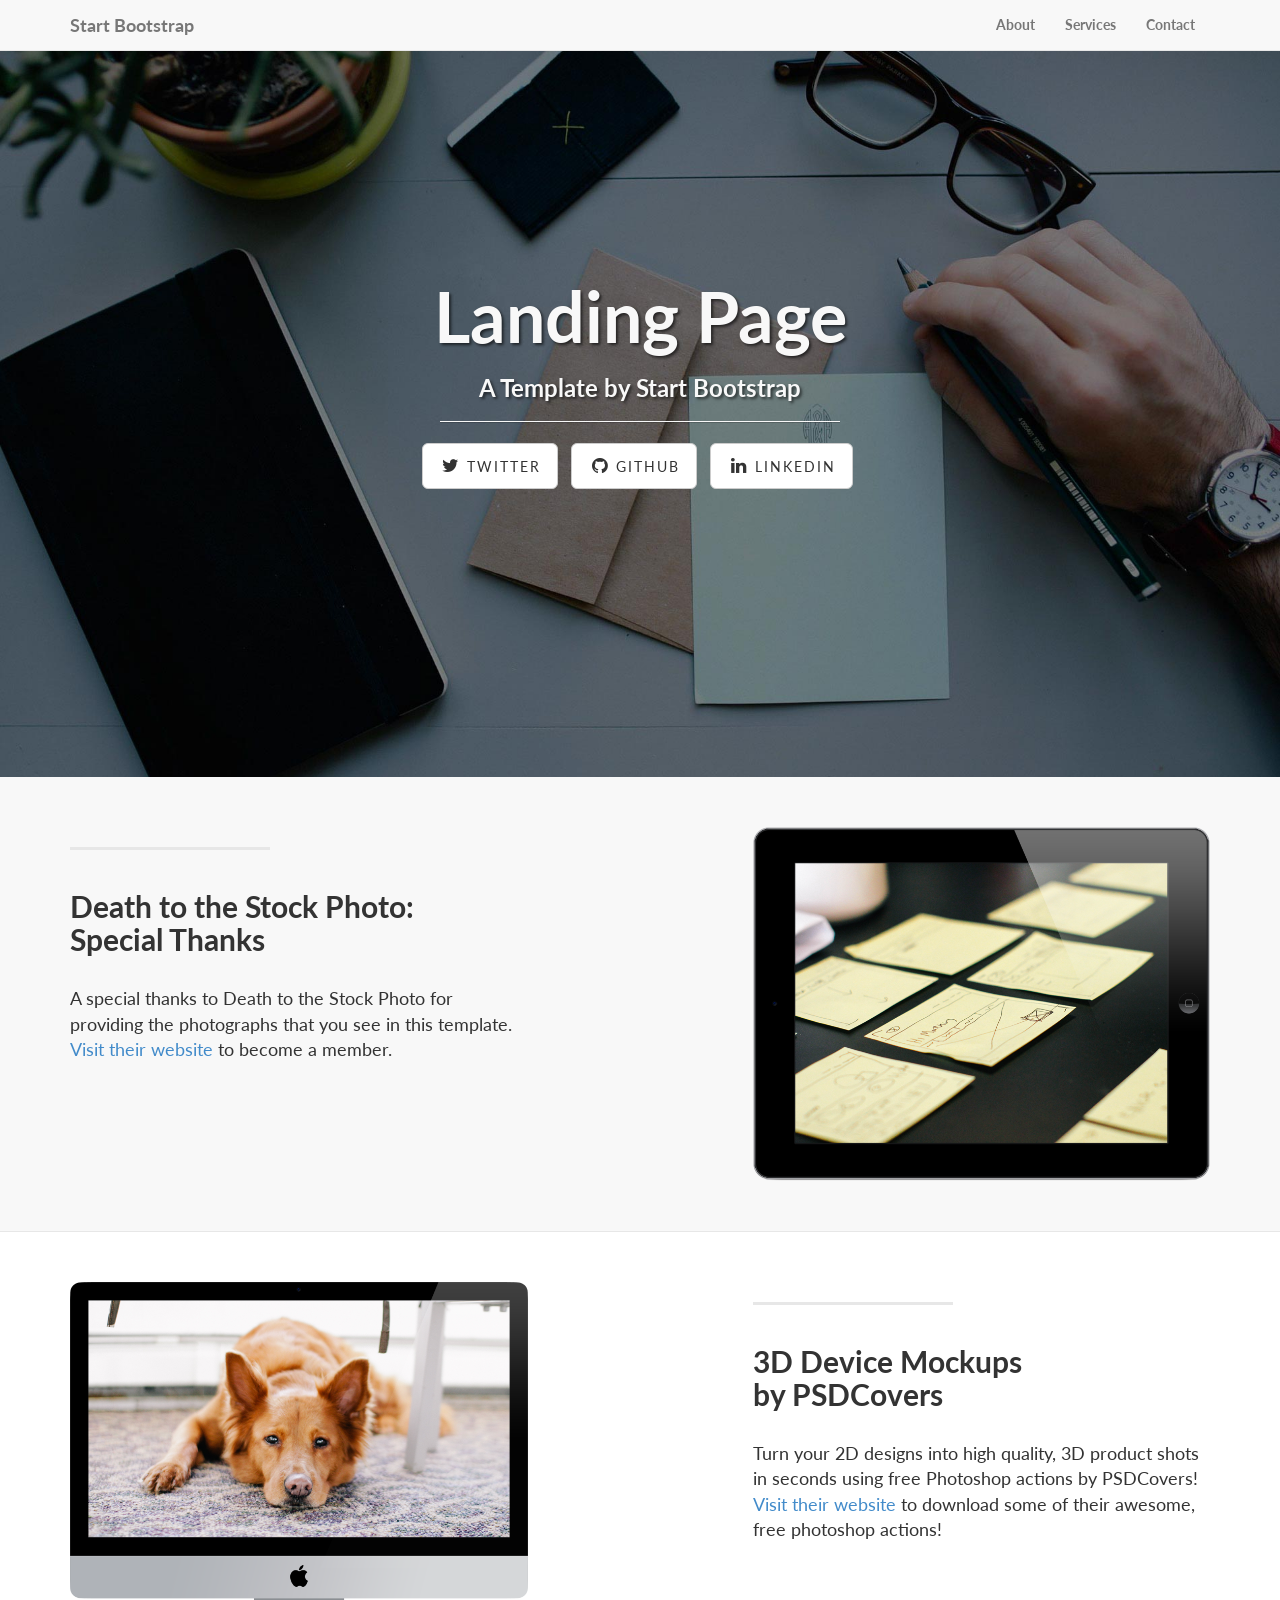
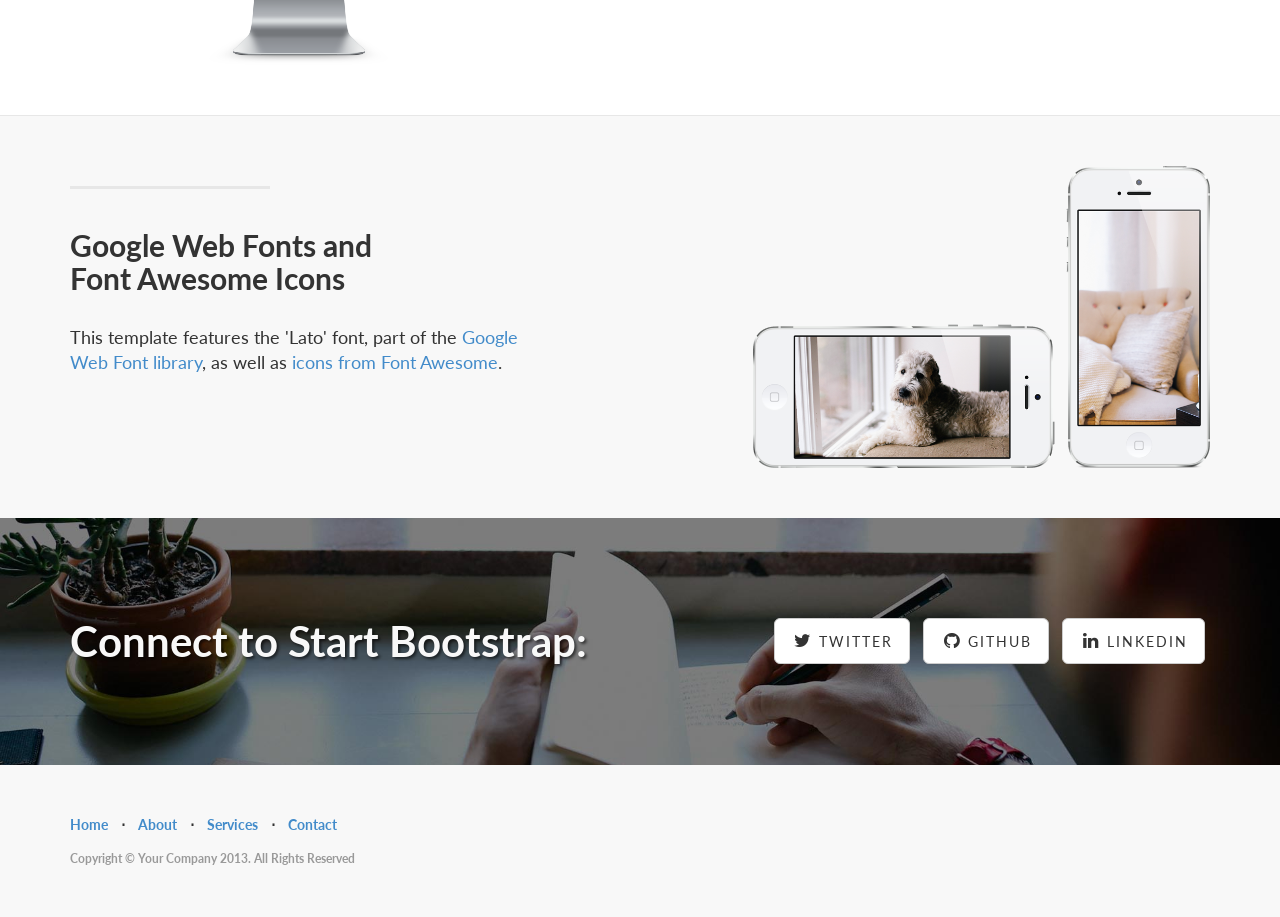
<file: landing-page/index.html>
<!DOCTYPE html>
<html lang="en">

<head>
    <meta charset="utf-8">
    <meta name="viewport" content="width=device-width, initial-scale=1.0">
    <meta name="description" content="">
    <meta name="author" content="">

    <title>Landing Page Template for Bootstrap</title>

    <!-- Bootstrap core CSS -->
    <link href="css/bootstrap.css" rel="stylesheet">

    <!-- Custom Google Web Font -->
    <link href="font-awesome/css/font-awesome.min.css" rel="stylesheet">
    <link href='http://fonts.googleapis.com/css?family=Lato:100,300,400,700,900,100italic,300italic,400italic,700italic,900italic' rel='stylesheet' type='text/css'>

    <!-- Add custom CSS here -->
    <link href="css/landing-page.css" rel="stylesheet">

</head>

<body>

    <nav class="navbar navbar-default navbar-fixed-top" role="navigation">
        <div class="container">
            <div class="navbar-header">
                <button type="button" class="navbar-toggle" data-toggle="collapse" data-target=".navbar-ex1-collapse">
                    <span class="sr-only">Toggle navigation</span>
                    <span class="icon-bar"></span>
                    <span class="icon-bar"></span>
                    <span class="icon-bar"></span>
                </button>
                <a class="navbar-brand" href="http://startbootstrap.com">Start Bootstrap</a>
            </div>

            <!-- Collect the nav links, forms, and other content for toggling -->
            <div class="collapse navbar-collapse navbar-right navbar-ex1-collapse">
                <ul class="nav navbar-nav">
                    <li><a href="#about">About</a>
                    </li>
                    <li><a href="#services">Services</a>
                    </li>
                    <li><a href="#contact">Contact</a>
                    </li>
                </ul>
            </div>
            <!-- /.navbar-collapse -->
        </div>
        <!-- /.container -->
    </nav>

    <div class="intro-header">

        <div class="container">

            <div class="row">
                <div class="col-lg-12">
                    <div class="intro-message">
                        <h1>Landing Page</h1>
                        <h3>A Template by Start Bootstrap</h3>
                        <hr class="intro-divider">
                        <ul class="list-inline intro-social-buttons">
                            <li><a href="https://twitter.com/SBootstrap" class="btn btn-default btn-lg"><i class="fa fa-twitter fa-fw"></i> <span class="network-name">Twitter</span></a>
                            </li>
                            <li><a href="https://github.com/IronSummitMedia/startbootstrap" class="btn btn-default btn-lg"><i class="fa fa-github fa-fw"></i> <span class="network-name">Github</span></a>
                            </li>
                            <li><a href="#" class="btn btn-default btn-lg"><i class="fa fa-linkedin fa-fw"></i> <span class="network-name">Linkedin</span></a>
                            </li>
                        </ul>
                    </div>
                </div>
            </div>

        </div>
        <!-- /.container -->

    </div>
    <!-- /.intro-header -->

    <div class="content-section-a">

        <div class="container">

            <div class="row">
                <div class="col-lg-5 col-sm-6">
                    <hr class="section-heading-spacer">
                    <div class="clearfix"></div>
                    <h2 class="section-heading">Death to the Stock Photo:
                        <br>Special Thanks</h2>
                    <p class="lead">A special thanks to Death to the Stock Photo for providing the photographs that you see in this template. <a target="_blank" href="http://join.deathtothestockphoto.com/">Visit their website</a> to become a member.</p>
                </div>
                <div class="col-lg-5 col-lg-offset-2 col-sm-6">
                    <img class="img-responsive" src="img/ipad.png" alt="">
                </div>
            </div>

        </div>
        <!-- /.container -->

    </div>
    <!-- /.content-section-a -->

    <div class="content-section-b">

        <div class="container">

            <div class="row">
                <div class="col-lg-5 col-lg-offset-1 col-sm-push-6  col-sm-6">
                    <hr class="section-heading-spacer">
                    <div class="clearfix"></div>
                    <h2 class="section-heading">3D Device Mockups
                        <br>by PSDCovers</h2>
                    <p class="lead">Turn your 2D designs into high quality, 3D product shots in seconds using free Photoshop actions by PSDCovers! <a target="_blank" href="http://www.psdcovers.com/">Visit their website</a> to download some of their awesome, free photoshop actions!</p>
                </div>
                <div class="col-lg-5 col-sm-pull-6  col-sm-6">
                    <img class="img-responsive" src="img/doge.png" alt="">
                </div>
            </div>

        </div>
        <!-- /.container -->

    </div>
    <!-- /.content-section-b -->

    <div class="content-section-a">

        <div class="container">

            <div class="row">
                <div class="col-lg-5 col-sm-6">
                    <hr class="section-heading-spacer">
                    <div class="clearfix"></div>
                    <h2 class="section-heading">Google Web Fonts and
                        <br>Font Awesome Icons</h2>
                    <p class="lead">This template features the 'Lato' font, part of the <a target="_blank" href="http://www.google.com/fonts">Google Web Font library</a>, as well as <a target="_blank" href="http://fontawesome.io">icons from Font Awesome</a>.</p>
                </div>
                <div class="col-lg-5 col-lg-offset-2 col-sm-6">
                    <img class="img-responsive" src="img/phones.png" alt="">
                </div>
            </div>

        </div>
        <!-- /.container -->

    </div>
    <!-- /.content-section-a -->

    <div class="banner">

        <div class="container">

            <div class="row">
                <div class="col-lg-6">
                    <h2>Connect to Start Bootstrap:</h2>
                </div>
                <div class="col-lg-6">
                    <ul class="list-inline banner-social-buttons">
                        <li><a href="https://twitter.com/SBootstrap" class="btn btn-default btn-lg"><i class="fa fa-twitter fa-fw"></i> <span class="network-name">Twitter</span></a>
                        </li>
                        <li><a href="https://github.com/IronSummitMedia/startbootstrap" class="btn btn-default btn-lg"><i class="fa fa-github fa-fw"></i> <span class="network-name">Github</span></a>
                        </li>
                        <li><a href="#" class="btn btn-default btn-lg"><i class="fa fa-linkedin fa-fw"></i> <span class="network-name">Linkedin</span></a>
                        </li>
                    </ul>
                </div>
            </div>

        </div>
        <!-- /.container -->

    </div>
    <!-- /.banner -->

    <footer>
        <div class="container">
            <div class="row">
                <div class="col-lg-12">
                    <ul class="list-inline">
                        <li><a href="#home">Home</a>
                        </li>
                        <li class="footer-menu-divider">&sdot;</li>
                        <li><a href="#about">About</a>
                        </li>
                        <li class="footer-menu-divider">&sdot;</li>
                        <li><a href="#services">Services</a>
                        </li>
                        <li class="footer-menu-divider">&sdot;</li>
                        <li><a href="#contact">Contact</a>
                        </li>
                    </ul>
                    <p class="copyright text-muted small">Copyright &copy; Your Company 2013. All Rights Reserved</p>
                </div>
            </div>
        </div>
    </footer>

    <!-- JavaScript -->
    <script src="js/jquery-1.10.2.js"></script>
    <script src="js/bootstrap.js"></script>

</body>

</html>
</file>
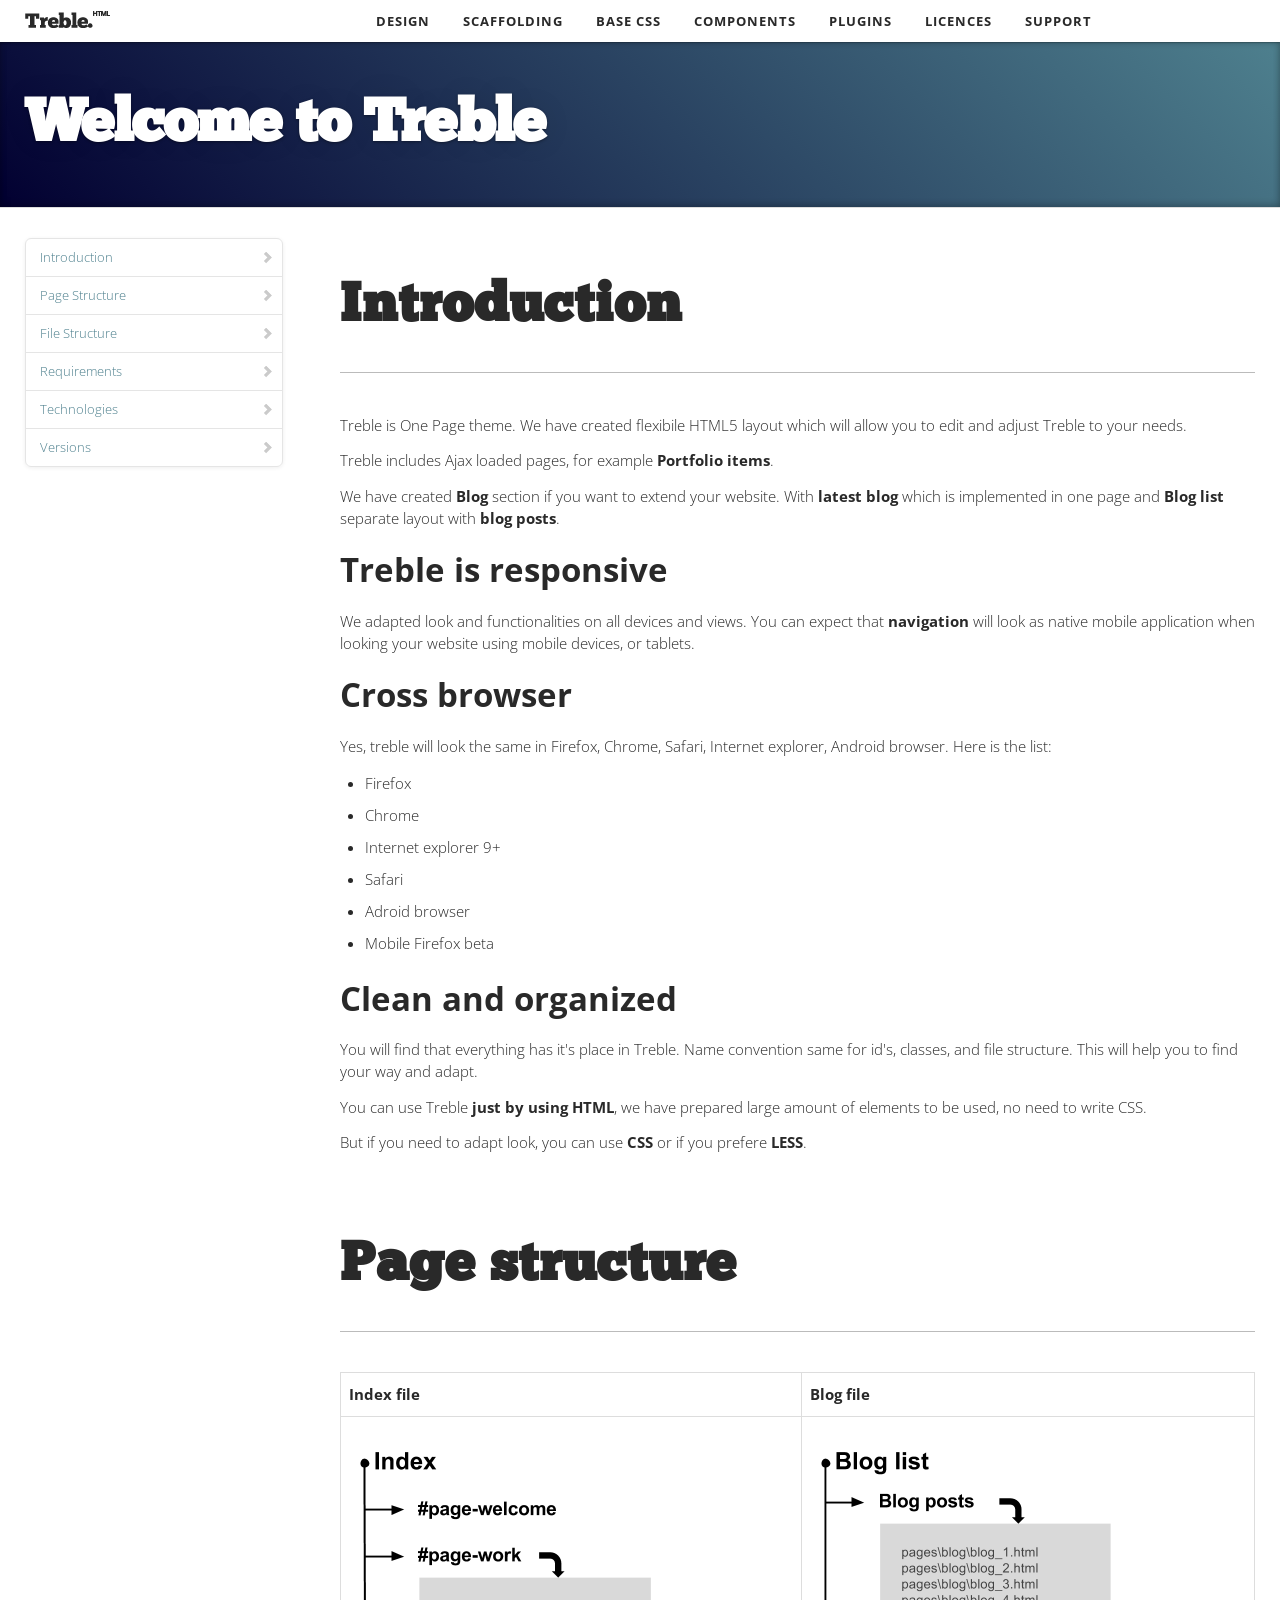
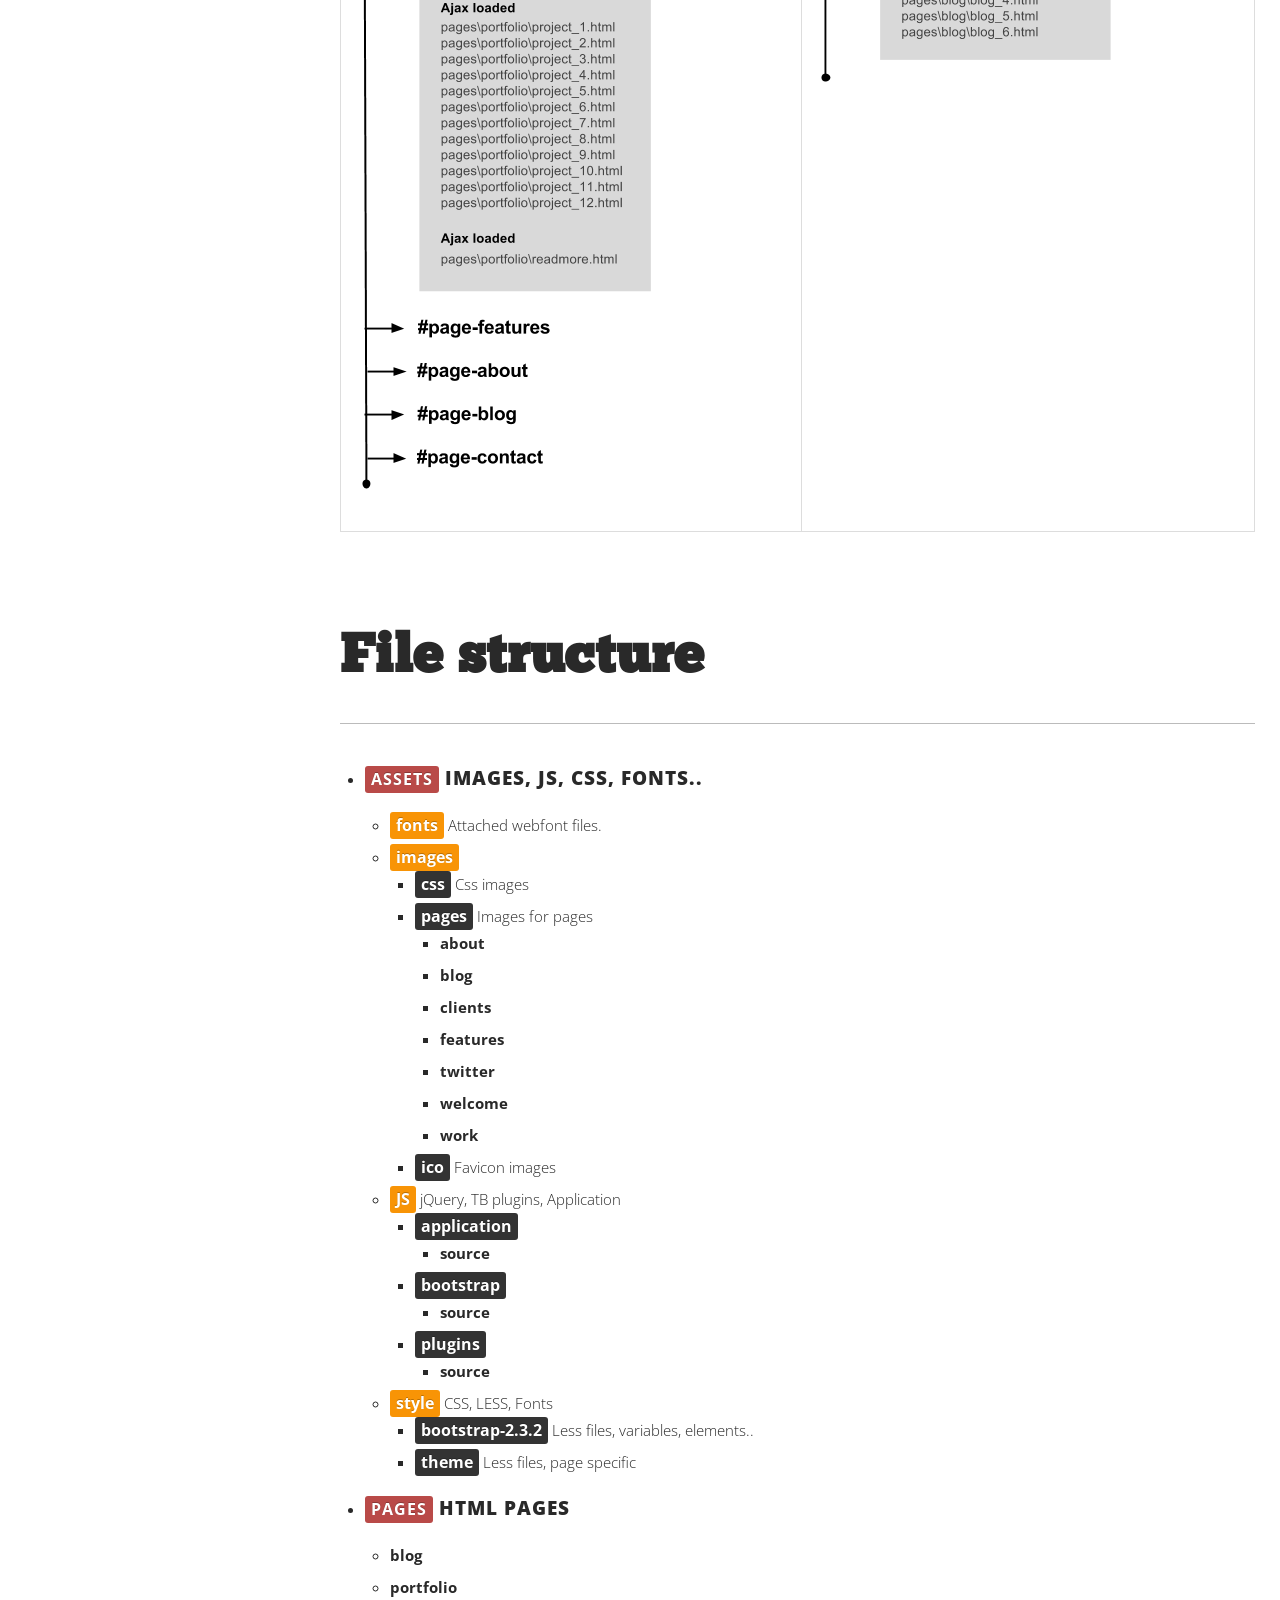
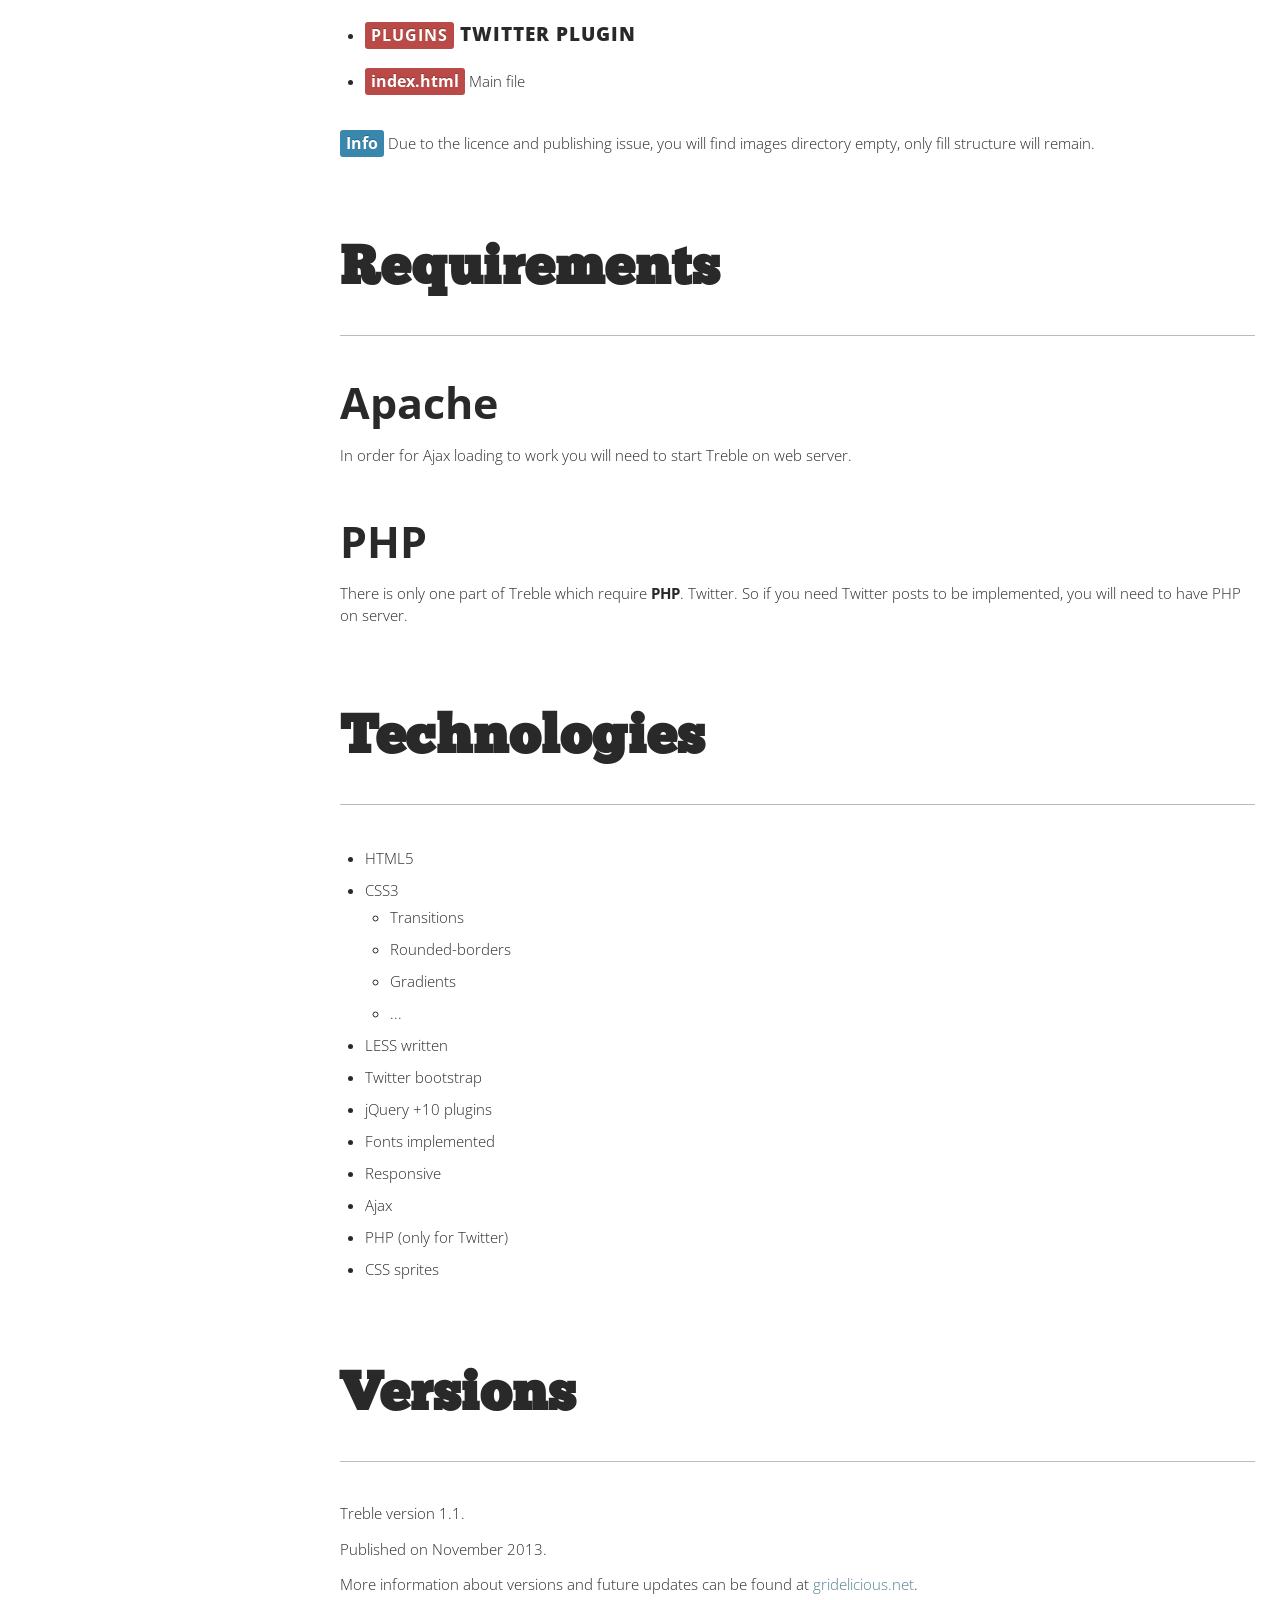
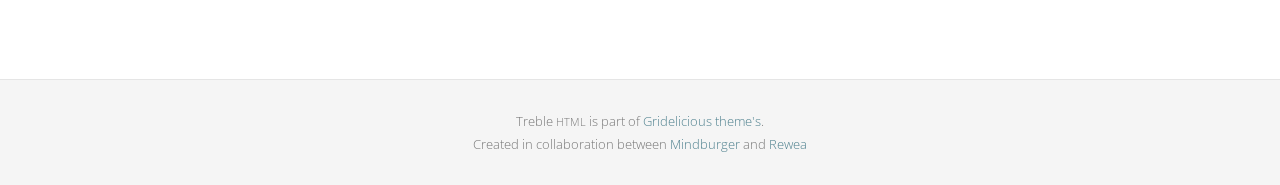
<file: treble/documentation/index.html>
<!DOCTYPE html>
<html lang="en">
  <head>
    <!-- META DATA -->
    <meta charset="utf-8">
    <meta name="viewport" content="width=device-width, initial-scale=1.0, user-scalable=0, minimum-scale=1.0, maximum-scale=1.0">
    <meta name="description" content="Treble theme">
    <title>Treble Documentation</title>

    <link rel="apple-touch-icon-precomposed" sizes="144x144" href="assets/images/ico/apple-touch-icon-144-precomposed.png">
    <link rel="apple-touch-icon-precomposed" sizes="114x114" href="assets/images/ico/apple-touch-icon-114-precomposed.png">
      <link rel="apple-touch-icon-precomposed" sizes="72x72" href="assets/images/ico/apple-touch-icon-72-precomposed.png">
                    <link rel="apple-touch-icon-precomposed" href="assets/images/ico/apple-touch-icon-57-precomposed.png">
                                   <link rel="shortcut icon" href="assets/images/ico/favicon.png">


    <!-- TREBLE STYLESHEETS -->
    <link rel="stylesheet" href="assets/style/bootstrap.css" type="text/css" media="all" />
    
    <!-- TREBLE DOCUMENTATION -->
    <link href="assets/style/docs.css" rel="stylesheet">
    <link href="assets/style/prettify.css" rel="stylesheet">
    
    <!-- GOOGLE WEB FONTS -->
    <link href='http://fonts.googleapis.com/css?family=Open+Sans:300italic,400italic,600italic,700italic,800italic,400,700,600,300,800' rel='stylesheet' type='text/css'>
</head>
<body>

    <!-- NAVIGATION -->
    <nav class="fixed-top fixed-visable" id="navigation">
        <div class="container">
            <div class="row-fluid">
                <div class="span12 center">
                    <!-- LOGO -->
                    <a class="brand pull-left" href="./">
                        <img src="assets/images/logo.png" alt="Treble">
                    </a>
                    <!-- END LOGO -->

                    <!-- MOBILE MENU BUTTON -->
                    <div class="mobile-menu" data-toggle="collapse" data-target=".nav-collapse">
                        <span class="icon-bar"></span>
                        <span class="icon-bar"></span>
                        <span class="icon-bar"></span>
                    </div>
                    <!-- END MOBILE MENU BUTTON -->
                    
                    <!-- MAIN MENU -->
                    <ul id="main-menu" class="nav-collapse collapse">
                        <li><a href="design.html">Design</a></li>
                        <li><a href="scaffolding.html">Scaffolding</a></li>
                        <li><a href="base_css.html">Base CSS</a></li>
                        <li><a href="components.html">Components</a></li>
                        <li><a href="plugins.html">Plugins</a></li>
                        <li><a href="licences.html">Licences</a></li>
                        <li><a href="support.html">Support</a></li>
                    </ul>
                    <!-- END MAIN MENU -->
                </div>
            </div>
        </div>
    </nav>
    <!-- END NAVIGATION -->
    
    <header class="jumbotron subhead" id="overview">
      <div class="container">
        <h1>Welcome to Treble</h1>
      </div>
    </header>


  <div class="container">

    <!-- Docs nav
    ================================================== -->
    <div class="row">
      <div class="span3 bs-docs-sidebar">
        <ul class="nav nav-list bs-docs-sidenav">
          <li><a href="#Introduction"><i class="icon-chevron-right"></i> Introduction</a></li>
          <li><a href="#pageStructure"><i class="icon-chevron-right"></i> Page Structure</a></li>
          <li><a href="#fileStructure"><i class="icon-chevron-right"></i> File Structure</a></li>
          <li><a href="#Requirements"><i class="icon-chevron-right"></i> Requirements</a></li>
          <li><a href="#Technologies"><i class="icon-chevron-right"></i> Technologies</a></li>
          <li><a href="#Versions"><i class="icon-chevron-right"></i> Versions</a></li>
        </ul>
      </div>
      <div class="span9">

        <!-- Introduction
        ================================================== -->
        <section id="Introduction">
            <div class="page-header">
                <h1>Introduction</h1>
            </div>
            <p>
                Treble is One Page theme. We have created flexibile HTML5 layout which will allow you to edit and adjust Treble to your needs.
            </p>
            <p>Treble includes Ajax loaded pages, for example <strong>Portfolio items</strong>.</p>
            <p>We have created <strong>Blog</strong> section if you want to extend your website. With <strong>latest blog</strong> which is implemented in one page and <strong>Blog list</strong> separate layout with <strong>blog posts</strong>.</p>
            
            <h3>Treble is responsive</h3>
            <p>We adapted look and functionalities on all devices and views. You can expect that <strong>navigation</strong> will look as native mobile application when looking your website using mobile devices, or tablets.</p>
          
            <h3>Cross browser</h3>
            <p>Yes, treble will look the same in Firefox, Chrome, Safari, Internet explorer, Android browser. Here is the list:</p>
            <ul>
                <li>Firefox</li>
                <li>Chrome</li>
                <li>Internet explorer 9+</li>
                <li>Safari</li>
                <li>Adroid browser</li>
                <li>Mobile Firefox beta</li>
            </ul>
            
            <h3>Clean and organized</h3>
            <p>You will find that everything has it's place in Treble. Name convention same for id's, classes, and file structure. This will help you to find your way and adapt.</p>
            <p>You can use Treble <strong>just by using HTML</strong>, we have prepared large amount of elements to be used, no need to write CSS.</p>
            <p>But if you need to adapt look, you can use <strong>CSS</strong> or if you prefere <strong>LESS</strong>. </p>

        </section>

        <!-- Page Structure
        ================================================== -->
        <section id="pageStructure">
            <div class="page-header">
                <h1>Page structure</h1>
            </div>
            <table class="table table-bordered">
                <thead>
                    <tr>
                        <th>Index file</th>
                        <th>Blog file</th>
                    </tr>
                </thead>
                <tbody>
                    <tr>
                        <td>
                            <img src="assets/images/page_strucutre.png" alt="Treble page structure - Index file"/>
                        </td>
                        <td>
                            <img src="assets/images/blog_structure.png" alt="Treble page structure - Blog file"/>
                        </td>
                    </tr>
                </tbody>
            </table>
            </p>
        </section>
        
        
        <!-- File structure
        ================================================== -->
        <section id="fileStructure">
            <div class="page-header">
                <h1>File structure</h1>
            </div>
            <ul>
                <li>
                    <h5><span class="label label-important">assets</span> Images, JS, CSS, Fonts..</h5>
                    <ul>
                        <li>
                            <span class="label label-warning">fonts</span> Attached webfont files.
                        </li>
                        <li>
                            <span class="label label-warning">images</span>
                            <ul>
                                <li><span class="label label-inverse">css</span> Css images</li>
                                <li>
                                    <span class="label label-inverse">pages</span> Images for pages
                                    <ul>
                                        <li><strong>about</strong></li>
                                        <li><strong>blog</strong></li>
                                        <li><strong>clients</strong></li>
                                        <li><strong>features</strong></li>
                                        <li><strong>twitter</strong></li>
                                        <li><strong>welcome</strong></li>
                                        <li><strong>work</strong></li>
                                    </ul>
                                </li>
                                <li><span class="label label-inverse">ico</span> Favicon images</li>
                            </ul>
                        </li>
                        <li>
                            <span class="label label-warning">JS</span> jQuery, TB plugins, Application
                            <ul>
                                <li><span class="label label-inverse">application</span>
                                    <ul>
                                        <li><strong>source</strong></li>
                                    </ul>
                                </li>
                                <li><span class="label label-inverse">bootstrap</span>
                                    <ul>
                                        <li><strong>source</strong></li>
                                    </ul>
                                </li>
                                <li><span class="label label-inverse">plugins</span>
                                    <ul>
                                        <li><strong>source</strong></li>
                                    </ul>
                                </li>
                            </ul>
                        </li>
                        <li>
                            <span class="label label-warning">style</span> CSS, LESS, Fonts
                            <ul>
                                <li><span class="label label-inverse">bootstrap-2.3.2</span> Less files, variables, elements..</li>
                                <li><span class="label label-inverse">theme</span> Less files, page specific</li>
                            </ul>
                        </li>
                    </ul>
                </li>
                <li>
                    <h5><span class="label label-important">pages</span> HTML pages</h5>
                    <ul>
                        <li>
                            <strong>blog</strong>
                        </li>
                        <li>
                            <strong>portfolio</strong>
                        </li>
                    </ul>
                </li>
                <li>
                    <h5><span class="label label-important">plugins</span> Twitter plugin</h5>
                </li>
                <li><span class="label label-important">index.html</span> Main file</li>
            </ul>
            <br/>
            <p><span class="label label-info">Info</span> Due to the licence and publishing issue, you will find images directory empty, only fill structure will remain.</p>
            
        </section>
        
        <!-- Requirements
        ================================================== -->
        <section id="Requirements">
            <div class="page-header">
                <h1>Requirements</h1>
            </div>
            <h2>Apache</h2>
            <p>In order for Ajax loading to work you will need to start Treble on web server.</p>
            <br/>
            <h2>PHP</h2>
            <p>There is only one part of Treble which require <strong>PHP</strong>. Twitter. So if you need Twitter posts to be implemented, you will need to have PHP on server.</p>
        </section>
        
        
        <!-- Technologies
        ================================================== -->
        <section id="Technologies">
            <div class="page-header">
                <h1>Technologies</h1>
            </div>
            <ul>
                <li>HTML5</li>
                <li>
                    CSS3
                    <ul>
                        <li>Transitions</li>
                        <li>Rounded-borders</li>
                        <li>Gradients</li>
                        <li>...</li>
                    </ul>
                </li>
                <li>LESS written</li>
                <li>Twitter bootstrap</li>
                <li>jQuery +10 plugins</li>
                <li>Fonts implemented</li>
                <li>Responsive</li>
                <li>Ajax</li>
                <li>PHP (only for Twitter)</li>
                <li>CSS sprites</li>
            </ul>
        </section>
        
        
        <!-- Versions
        ================================================== -->
        <section id="Versions">
            <div class="page-header">
                <h1>Versions</h1>
            </div>
            <p>Treble version 1.1.</p>
            <p>Published on November 2013.</p>
            <p>More information about versions and future updates can be found at <a href="http://gridelicious.net">gridelicious.net</a>.</p>
        </section>
      </div>
    </div>

  </div>

<footer class="footer">
      <div class="container">
        <p>Treble <small>HTML</small> is part of <a href="http://www.gridelicious.net">Gridelicious theme's</a>.</p>
        <p>Created in collaboration between <a href="http://www.mindburger.net">Mindburger</a> and <a href="http://www.rewea.com">Rewea</a></p>
        
      </div>
</footer>
    
    <!-- LOAD JS FILES -->
    
    <!-- Jquery -->
    <script src="assets/js/jquery-1.10.2.min.js" type="text/javascript"></script>
    
    <!-- Less and Twitter Bootstrap -->
    <script src="assets/js/bootstrap.min.js" type="text/javascript"></script>
            
    
    
    <!-- HTML5 shim, for IE6-8 support of HTML5 elements -->
    <!--[if lt IE 9]>
      <script src="assets/js/html5shiv.js"></script>
    <![endif]-->
    
    
    <script src="assets/js/prettify.js" type="text/javascript"></script>
    <script src="assets/js/application.js" type="text/javascript"></script>
    
    <script>
        (function(i,s,o,g,r,a,m){i['GoogleAnalyticsObject']=r;i[r]=i[r]||function(){
        (i[r].q=i[r].q||[]).push(arguments)},i[r].l=1*new Date();a=s.createElement(o),
        m=s.getElementsByTagName(o)[0];a.async=1;a.src=g;m.parentNode.insertBefore(a,m)
        })(window,document,'script','//www.google-analytics.com/analytics.js','ga');

        ga('create', 'UA-44061294-1', 'gridelicious.net');
        ga('send', 'pageview');
    </script>
    
</body>
</html>
</file>
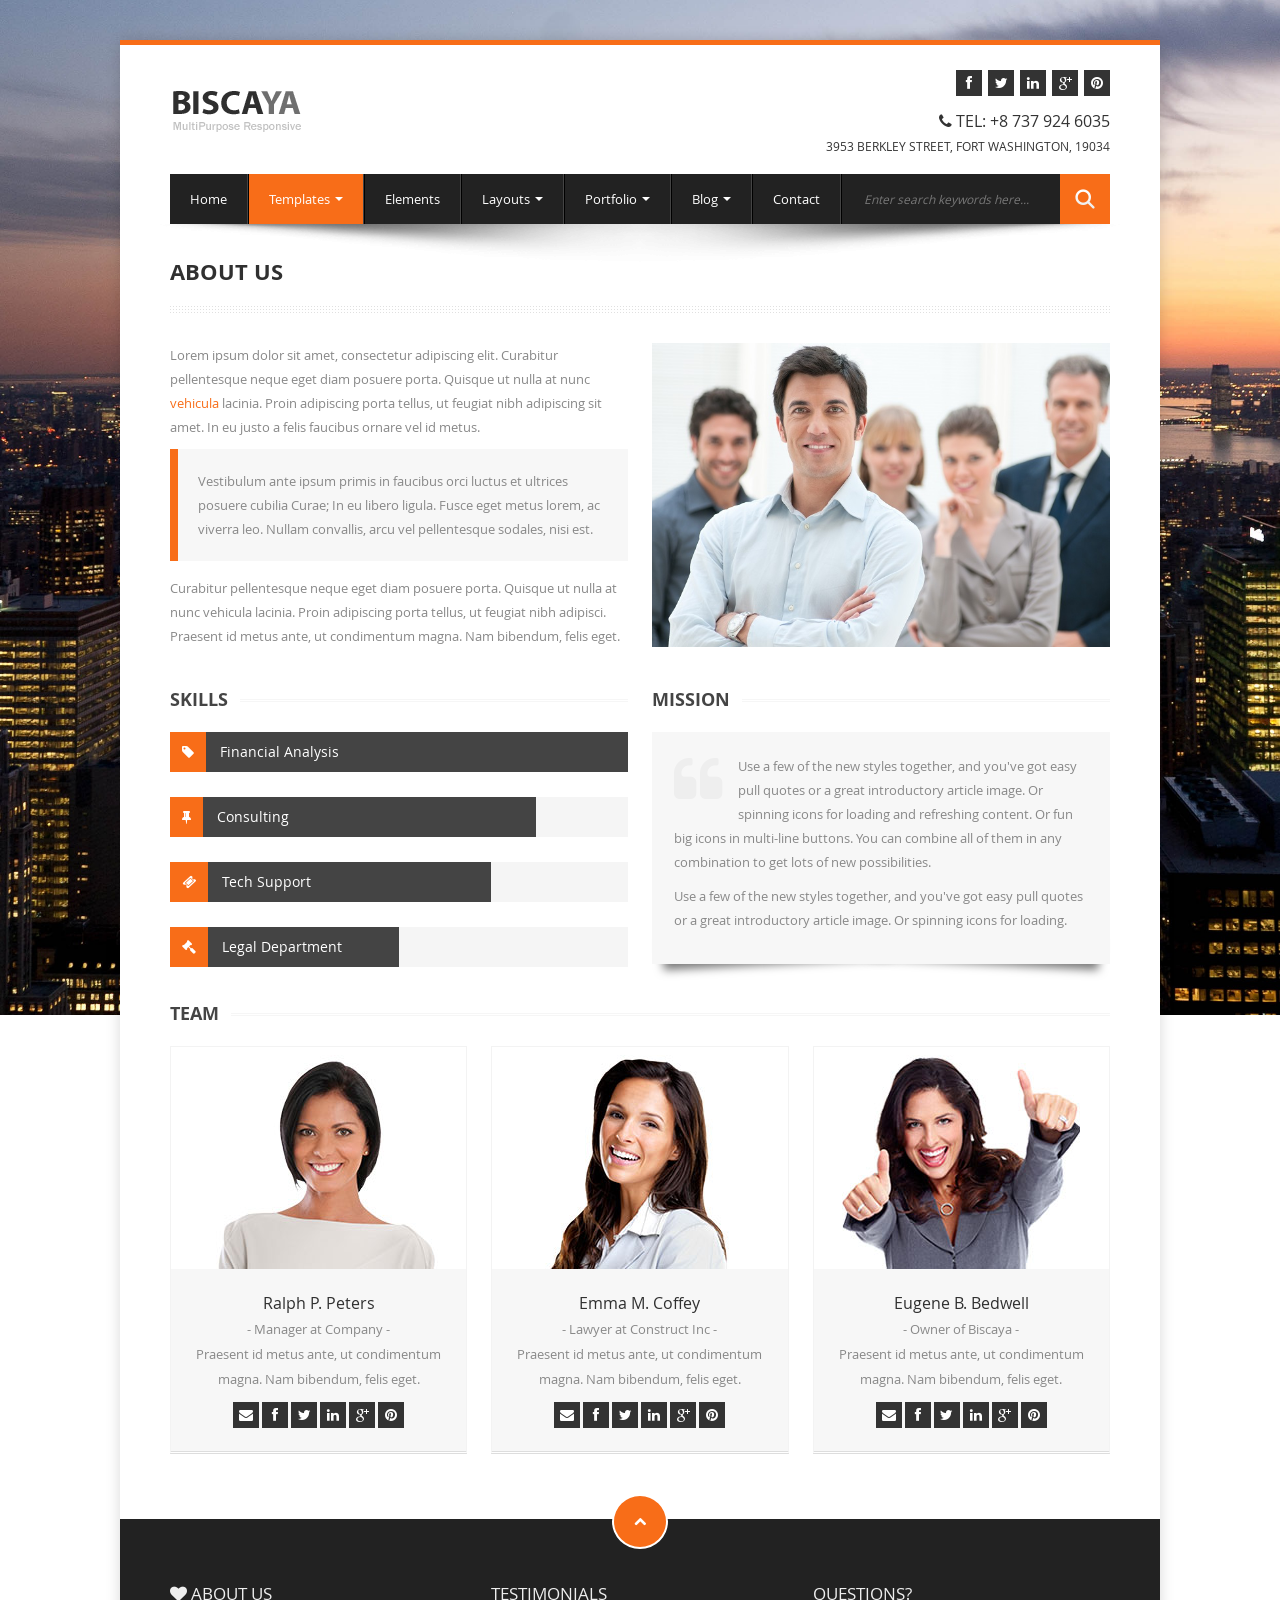
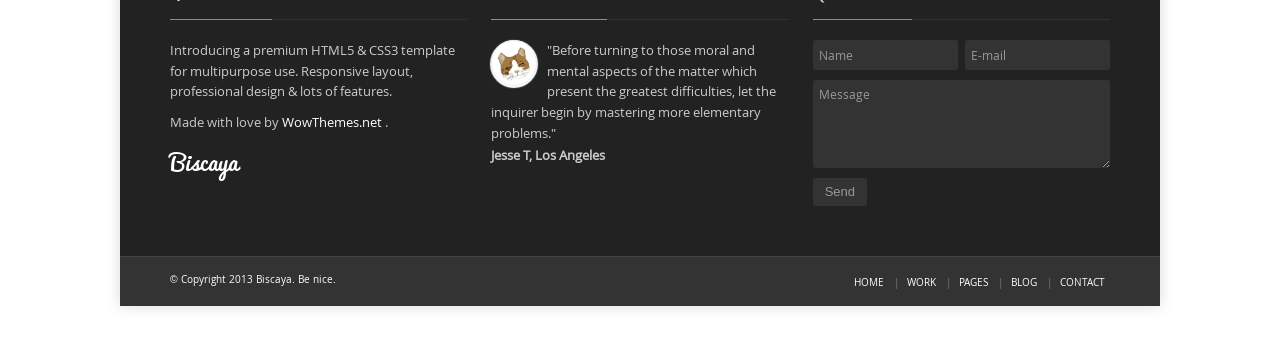
<file: biscaya/theme/about.html>
<!DOCTYPE html>
<html lang="en">
<head>
<meta charset="utf-8">
<title>Biscaya Template MultiPurpose</title>
<meta name="viewport" content="width=device-width, initial-scale=1.0">
<meta name="description" content="">
<meta name="author" content="">
<!-- Le styles -->
<link href="css/bootstrap.css" rel="stylesheet">
<link href="css/style.css" rel="stylesheet">
<link href="css/icons.css" rel="stylesheet">
<link href="css/bootstrap-responsive.css" rel="stylesheet">
<link href="css/skin-orange.css" rel="stylesheet">
<!-- HTML5 shim, for IE6-8 support of HTML5 elements -->
<!--[if lt IE 9]>
      <script src="js/html5shiv.js"></script>
    <![endif]-->
<!-- Fav and touch icons -->
<link rel="apple-touch-icon-precomposed" sizes="144x144" href="img/ico/apple-touch-icon-144-precomposed.png">
<link rel="apple-touch-icon-precomposed" sizes="114x114" href="img/ico/apple-touch-icon-114-precomposed.png">
<link rel="apple-touch-icon-precomposed" sizes="72x72" href="img/ico/apple-touch-icon-72-precomposed.png">
<link rel="apple-touch-icon-precomposed" href="img/ico/apple-touch-icon-57-precomposed.png">
<link rel="shortcut icon" href="img/ico/favicon.png">
</head>
<body class="boxed">

<div class="body">
	<!-- Navigation -->
	<header>
	<div class="container clearfix">
		<div class="row-fluid">
			<div class="span12">
				<h1 class="brandlogo"><a href="index.html"><img src="img/logo.png" alt=""></a></h1>
				<div class="topinfo">
					<ul class="social-icons list-soc">
						<li><a href="#"><i class="icon-facebook"></i></a></li>
						<li><a href="#"><i class="icon-twitter"></i></a></li>
						<li><a href="#"><i class="icon-linkedin"></i></a></li>
						<li><a href="#"><i class="icon-google-plus"></i></a></li>
						<li><a href="#"><i class="icon-pinterest"></i></a></li>
					</ul>
					<div class="infophone">
						<i class="icon-phone"></i> Tel: +8 737 924 6035
					</div>
					<div class="infoaddress">
						 3953 Berkley Street, Fort Washington, 19034
					</div>
				</div>
				<div class="clearfix">
				</div>
				<div class="row-nav navbar">
					<div class="navbar-inner">
						<ul id="nav" class="nav">
							<li><a href="index.html">Home</a></li>
							<li class="divider-vertical"></li>
							<li class="active dropdown"><a href="#" class="dropdown-toggle" data-toggle="dropdown">Templates <b class="caret"></b></a>
							<ul class="dropdown-menu js-activated" style="display: none;">
								<li class="selected"><a href="about.html">About Us</a></li>
								<li><a href="services.html">Services</a></li>
								<li><a href="faq.html">Knowledge Base</a></li>
								<li><a href="icons.html">Icons</a></li>
								<li><a href="testimonials.html">Testimonials</a></li>								
								<li><a href="404.html">404 Error</a></li>
								<!--.dropdown-->
							</ul>
							</li>
							<li class="divider-vertical"></li>
							<li><a href="elements.html">Elements</a></li>
							<li class="divider-vertical"></li>
							<li class="dropdown"><a href="#" class="dropdown-toggle" data-toggle="dropdown">Layouts <b class="caret"></b></a>
							<ul class="dropdown-menu js-activated" style="display: none;">
								<li><a href="columns.html">Columns</a></li>
								<li><a href="masonry4.html">Masonry 4</a></li>
								<li><a href="masonry3.html">Masonry 3</a></li>
								<li><a href="masonry2.html">Masonry 2</a></li>
								<!--.dropdown-->
							</ul>
							</li>
							<li class="divider-vertical"></li>
							<li class="dropdown"><a href="#" class="dropdown-toggle" data-toggle="dropdown">Portfolio <b class="caret"></b></a>
							<ul class="dropdown-menu js-activated" style="display: none;">
								<li><a href="portfolio.html">Portfolio List</a></li>
								<li><a href="projectdetail.html">Project Detail</a></li>
								<!--.dropdown-->
							</ul>
							</li>
							<li class="divider-vertical"></li>
							<li class="dropdown"><a href="#" class="dropdown-toggle" data-toggle="dropdown">Blog <b class="caret"></b></a>
							<ul class="dropdown-menu js-activated" style="display: none;">
								<li><a href="bloghome.html">Blog Home</a></li>
								<li><a href="blogsingle.html">Single Post</a></li>
								<!--.dropdown-->
							</ul>
							</li>
							<li class="divider-vertical"></li>
							<li><a href="contact.html">Contact</a></li>
							<li class="divider-vertical"></li>
						</ul>
						<form id="search" action="search.php" method="GET">							
								<input type="text" onfocus="if(this.value =='Enter search keywords here...' ) this.value=''" onblur="if(this.value=='') this.value='Enter search keywords here...'" value="Enter search keywords here..." name="s">
								<a href="#"></a>							
						</form>
					</div>
				</div>
			</div>
		</div>
	</div>
	</header>
	<div class="text-center">
		<img src="img/sha.png" class="slidershadow" alt="">
	</div>
	<!-- /end header -->
	<div class="container">
		<div class="page-header">
			<h1>About Us</h1>
			<div class="headerdivider">
			</div>
		</div>
		<div class="row-fluid top30">
			<div class="span6">
				<p>
					 Lorem ipsum dolor sit amet, consectetur adipiscing elit. Curabitur pellentesque neque eget diam posuere porta. Quisque ut nulla at nunc <a href="#">vehicula</a> lacinia. Proin adipiscing porta tellus, ut feugiat nibh adipiscing sit amet. In eu justo a felis faucibus ornare vel id metus.
				</p>
				<p class="panel">
					 Vestibulum ante ipsum primis in faucibus orci luctus et ultrices posuere cubilia Curae; In eu libero ligula. Fusce eget metus lorem, ac viverra leo. Nullam convallis, arcu vel pellentesque sodales, nisi est.
				</p>
				<p>
					 Curabitur pellentesque neque eget diam posuere porta. Quisque ut nulla at nunc vehicula lacinia. Proin adipiscing porta tellus, ut feugiat nibh adipisci. Praesent id metus ante, ut condimentum magna. Nam bibendum, felis eget.
				</p>
			</div>
			<div class="span6 top5">
				<div class="flexslider">
					<ul class="slides">
						<li>
						<img src="img/demo/r1.jpg" alt="">
						</li>
						<li>
						<img src="img/demo/r2.jpg" alt="">
						</li>
					</ul>
				</div>
			</div>
		</div>
		<div class="row-fluid top15">
			<div class="span6">
				<div class="titleborder">
					<div>
						 Skills
					</div>
				</div>
				<ul id="skill">
					<li><span class="thebar progressdefault" style="width:100%;"></span>
					<h3><i class="icon-tag"></i> Financial Analysis</h3>
					</li>
					<li><span class="thebar progressdefault" style="width:80%;"></span>
					<h3><i class="icon-pushpin"></i> Consulting</h3>
					</li>
					<li><span class="thebar progressdefault" style="width:70%;"></span>
					<h3><i class="icon-ticket"></i> Tech Support</h3>
					</li>
					<li><span class="thebar progressdefault" style="width:50%;"></span>
					<h3><i class="icon-legal"></i> Legal Department</h3>
					</li>
				</ul>
			</div>
			<div class="span6">
				<div class="titleborder">
					<div>
						 Mission
					</div>
				</div>
				<div class="box effect2 bottom0">
					<i class="icon-quote-left icon-4x pull-left icon-muted"></i>
					<p>
						 Use a few of the new styles together, and you've got easy pull quotes or a great introductory article image. Or spinning icons for loading and refreshing content. Or fun big icons in multi-line buttons. You can combine all of them in any combination to get lots of new possibilities.
					</p>
					<p>
						 Use a few of the new styles together, and you've got easy pull quotes or a great introductory article image. Or spinning icons for loading.
					</p>
				</div>
			</div>
		</div>
		<div class="row-fluid">
			<div class="titleborder top20">
				<div>
					 Team
				</div>
			</div>
			<div class="span4 left0">
				<div class="thumbnail">
					<img src="img/demo/team1.jpg" alt="">
					<div class="caption">
						<h4>Ralph P. Peters</h4>
						<span class="primarycol">- Manager at Company -</span>
						<p>
							 Praesent id metus ante, ut condimentum magna. Nam bibendum, felis eget.<br>
						</p>
						<ul class="social-icons">
							<li><a href="#"><i class="icon-envelope"></i></a></li>
							<li><a href="#"><i class="icon-facebook"></i></a></li>
							<li><a href="#"><i class="icon-twitter"></i></a></li>
							<li><a href="#"><i class="icon-linkedin"></i></a></li>
							<li><a href="#"><i class="icon-google-plus"></i></a></li>
							<li><a href="#"><i class="icon-pinterest"></i></a></li>
						</ul>
					</div>
				</div>
			</div>
			<div class="span4">
				<div class="thumbnail">
					<img src="img/demo/team2.jpg" alt="">
					<div class="caption">
						<h4>Emma M. Coffey</h4>
						<span class="primarycol">- Lawyer at Construct Inc -</span>
						<p>
							 Praesent id metus ante, ut condimentum magna. Nam bibendum, felis eget.<br>
						</p>
						<ul class="social-icons">
							<li><a href="#"><i class="icon-envelope"></i></a></li>
							<li><a href="#"><i class="icon-facebook"></i></a></li>
							<li><a href="#"><i class="icon-twitter"></i></a></li>
							<li><a href="#"><i class="icon-linkedin"></i></a></li>
							<li><a href="#"><i class="icon-google-plus"></i></a></li>
							<li><a href="#"><i class="icon-pinterest"></i></a></li>
						</ul>
					</div>
				</div>
			</div>
			<div class="span4">
				<div class="thumbnail">
					<img src="img/demo/team3.jpg" alt="">
					<div class="caption">
						<h4>Eugene B. Bedwell</h4>
						<span class="primarycol">- Owner of Biscaya -</span>
						<p>
							 Praesent id metus ante, ut condimentum magna. Nam bibendum, felis eget.<br>
						</p>
						<ul class="social-icons">
							<li><a href="#"><i class="icon-envelope"></i></a></li>
							<li><a href="#"><i class="icon-facebook"></i></a></li>
							<li><a href="#"><i class="icon-twitter"></i></a></li>
							<li><a href="#"><i class="icon-linkedin"></i></a></li>
							<li><a href="#"><i class="icon-google-plus"></i></a></li>
							<li><a href="#"><i class="icon-pinterest"></i></a></li>
						</ul>
					</div>
				</div>
			</div>
		</div>
	</div>
	<!-- FOOTER BEGIN
================================================== -->
	<div class="footer footerdark">
		<div class="text-center wraptotop">
			<a class="totop"><i class="icon-chevron-up"></i></a>
		</div>
		<div class="container">
			<!-- 1st row -->
			<div class="row-fluid">
				<div class="span4">
					<h1 class="title"><i class="icon-heart"></i> About us</h1>
					<hr>
					<p>
						 Introducing a premium HTML5 & CSS3 template for multipurpose use. Responsive layout, professional design & lots of features.
					</p>
					<p>
						 Made with love by  <a href="http://www.wowthemes.net">WowThemes.net</a> .
					</p>
					<p class="footerlogo">
						 Biscaya
					</p>
				</div>
				<div class="span4">
					<h1 class="title">Testimonials</h1>
					<hr>
					<div id="quotes">
						<div class="textItem">
							<div class="avatar">
								<img src="img/demo/test1.png" alt="avatar">
							</div>
							 "Before turning to those moral and mental aspects of the matter which present the greatest difficulties, let the inquirer begin by mastering more elementary problems.<span style="font-family:arial;">"</span><br/><b> Jesse T, Los Angeles </b>
						</div>
						<div class="textItem">
							<div class="avatar">
								<img src="img/demo/test2.gif" alt="avatar">
							</div>
							 "How often have I said to you that when you have eliminated the impossible, whatever remains, however improbable, must be the truth?<span style="font-family:arial;">"</span><br/><b>Ralph G. Flowers </b>
						</div>
						<div class="textItem">
							<div class="avatar">
								<img src="img/demo/test1.png" alt="avatar">
							</div>
							 "It is a capital mistake to theorize before one has data. Insensibly one begins to twist facts to suit theories, instead of theories to suit facts.<span style="font-family:arial;">"</span><br/><b>Kerry I. McClanahan </b>
						</div>
						<div class="textItem">
							<div class="avatar">
								<img src="img/demo/test2.gif" alt="avatar">
							</div>
							 "We must fall back upon the old axiom that when all other contingencies fail, whatever remains, however improbable, must be the truth.<span style="font-family:arial;">"</span><br/><b>Randy K. Deleon </b>
						</div>
					</div>
				</div>
				<div class="span4">
					<h1 class="title">Questions?</h1>
					<hr>
					<div class="done">
						<div class="alert alert-success">
							<button type="button" class="close" data-dismiss="alert">×</button>
							Your message has been sent. Thank you!
						</div>
					</div>
					<form method="post" action="contact.php" id="contactform">
						<div class="form">
							<div class="controls controls-row">
								<input class="span6" type="text" name="name" placeholder="Name">
								<input class="span6" type="text" name="email" placeholder="E-mail">
							</div>
							<div class="controls">
								<textarea class="span12" name="comment" rows="4" placeholder="Message"></textarea>
							</div>
							<input type="submit" id="submit" class="btn" value="Send">
						</div>
					</form>
				</div>
			</div>
		</div>
	</div>
	<!-- 2nd row -->
	<div class="footerbottom footerbottomdark">
		<div class="container">
			<div class="row-fluid">
				<!-- left -->
				<div class="span4 smallspacetop">
					<p class="smaller">
						<span class="copyright">© </span> Copyright 2013 Biscaya. Be nice.
					</p>
				</div>
				<!-- right -->
				<div class="span8 smallspacetop">
					<div class="pull-right smaller">
						<ul class="footermenu">
							<li><a href="#">Home</a></li>
							<li><a href="#">Work</a></li>
							<li><a href="#">Pages</a></li>
							<li><a href="#">Blog</a></li>
							<li><a href="#">Contact</a></li>
						</ul>
					</div>
					<div class="clearfix">
					</div>
				</div>
				<!-- end right -->
			</div>
		</div>
	</div>
	<!-- FOOTER END
================================================== -->
</div>
<!-- /.body -->
<!-- Le javascript
================================================== -->
<!-- Placed at the end of the document so the pages load faster -->
<script src="js/jquery.js"></script>
<script src="js/bootstrap.js"></script>
<script src="js/plugins.js"></script>
<script src="js/custom.js"></script>
<!-- CALL FLEXSLIDER -->
<script type="text/javascript">
  $(window).load(function() {
	$('.flexslider').flexslider({
	pauseOnHover: false,    
	slideshow: true,                //Boolean: Animate slider automatically
	slideshowSpeed: 4000,           //Integer: Set the speed of the slideshow cycling, in milliseconds
	animationSpeed: 1300,
	animation: "slide",              //String: Select your animation type, "fade" or "slide"
	easing: "swing",               //{NEW} String: Determines the easing method used in jQuery transitions. jQuery easing plugin is supported!
	direction: "horizontal",
	controlNav: false,               //Boolean: Create navigation for paging control of each clide? Note: Leave true for manualControls usage
	directionNav: true
	});
  });
</script>
</body>
</html>
</file>
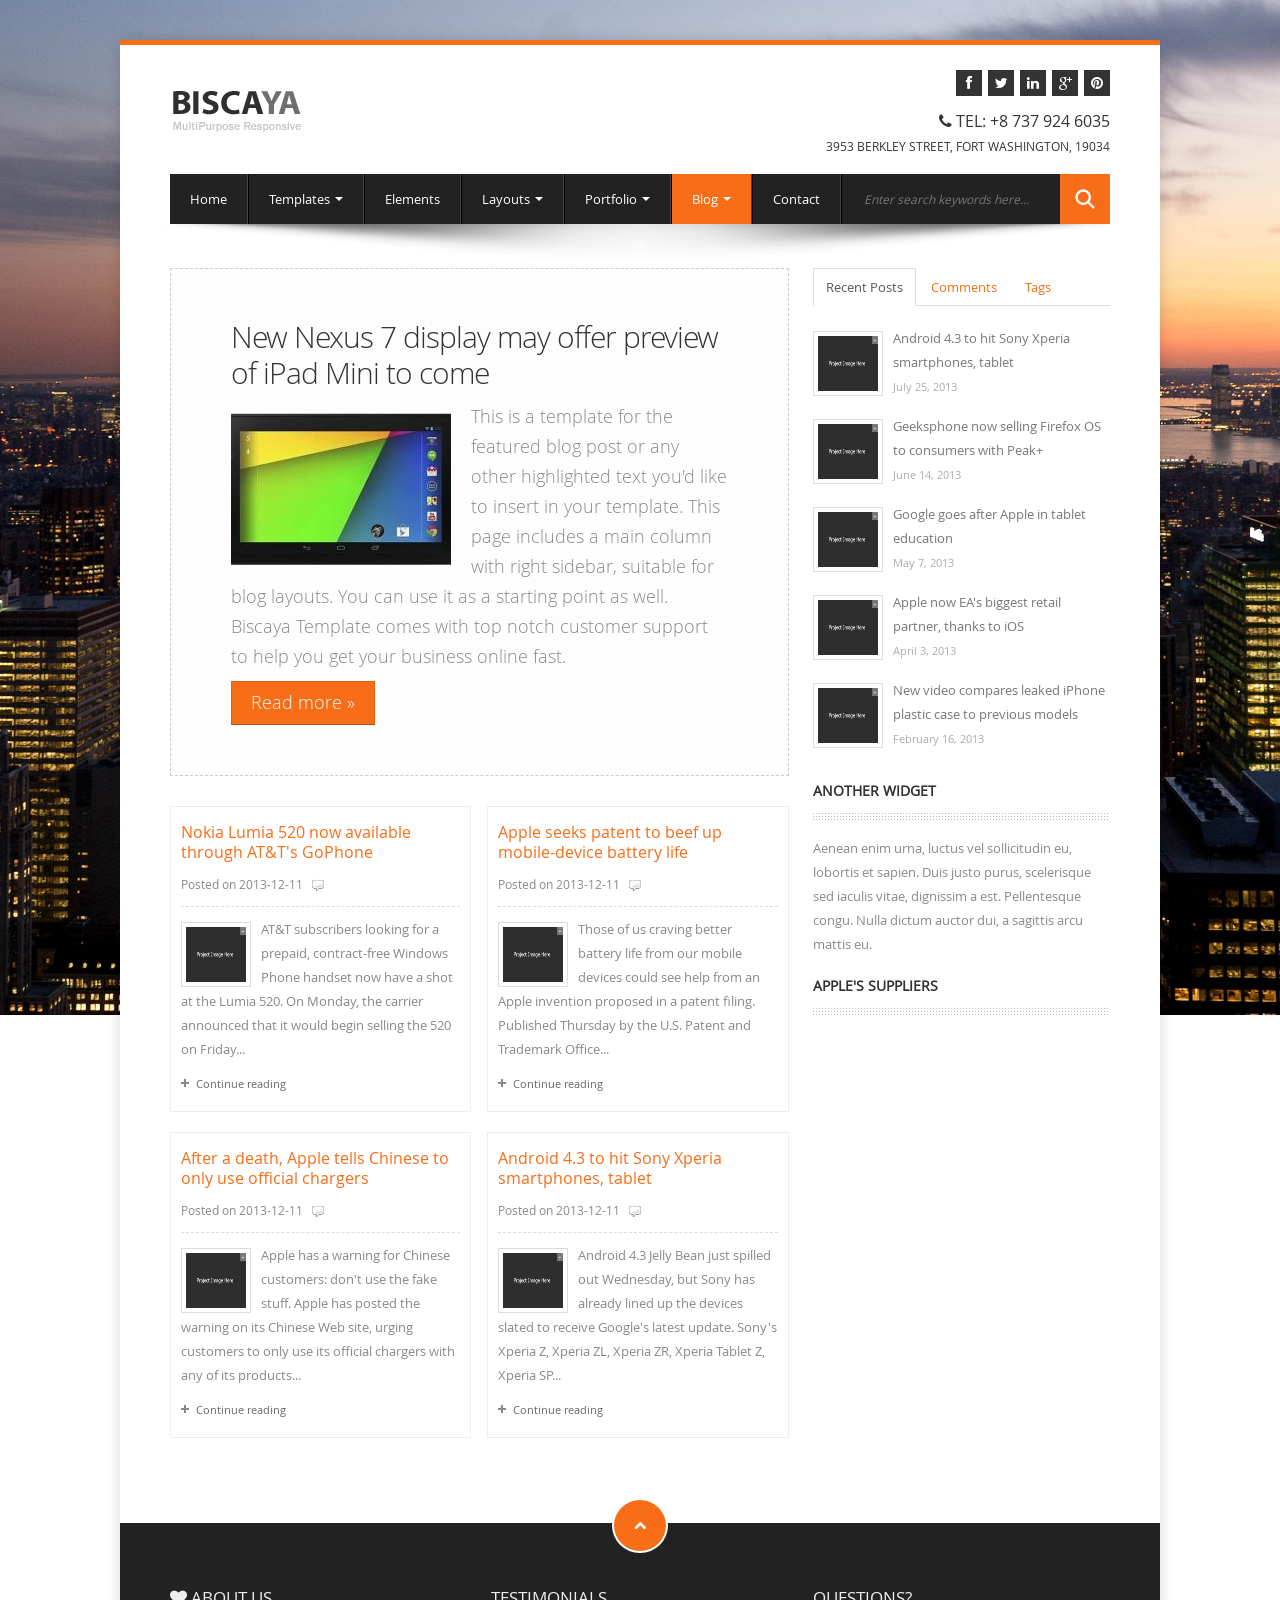
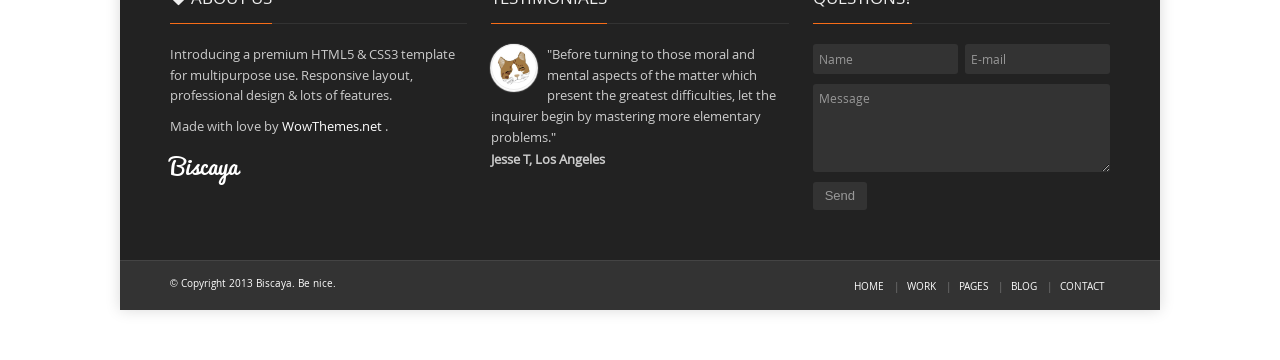
<file: biscaya/theme/bloghome.html>
<!DOCTYPE html>
<html lang="en">
<head>
<meta charset="utf-8">
<title>Biscaya Template MultiPurpose</title>
<meta name="viewport" content="width=device-width, initial-scale=1.0">
<meta name="description" content="">
<meta name="author" content="">
<!-- Le styles -->
<link href="css/bootstrap.css" rel="stylesheet">
<link href="css/style.css" rel="stylesheet">
<link href="css/icons.css" rel="stylesheet">
<link href="css/bootstrap-responsive.css" rel="stylesheet">
<link href="css/skin-orange.css" rel="stylesheet">
<!-- HTML5 shim, for IE6-8 support of HTML5 elements -->
<!--[if lt IE 9]>
      <script src="js/html5shiv.js"></script>
    <![endif]-->
<!-- Fav and touch icons -->
<link rel="apple-touch-icon-precomposed" sizes="144x144" href="img/ico/apple-touch-icon-144-precomposed.png">
<link rel="apple-touch-icon-precomposed" sizes="114x114" href="img/ico/apple-touch-icon-114-precomposed.png">
<link rel="apple-touch-icon-precomposed" sizes="72x72" href="img/ico/apple-touch-icon-72-precomposed.png">
<link rel="apple-touch-icon-precomposed" href="img/ico/apple-touch-icon-57-precomposed.png">
<link rel="shortcut icon" href="img/ico/favicon.png">
</head>
<body class="boxed">
<div class="body">
	<!-- Navigation -->
	<header>
	<div class="container clearfix">
		<div class="row-fluid">
			<div class="span12">
				<h1 class="brandlogo"><a href="index.html"><img src="img/logo.png" alt=""></a></h1>
				<div class="topinfo">
					<ul class="social-icons list-soc">
						<li><a href="#"><i class="icon-facebook"></i></a></li>
						<li><a href="#"><i class="icon-twitter"></i></a></li>
						<li><a href="#"><i class="icon-linkedin"></i></a></li>
						<li><a href="#"><i class="icon-google-plus"></i></a></li>
						<li><a href="#"><i class="icon-pinterest"></i></a></li>
					</ul>
					<div class="infophone">
						<i class="icon-phone"></i> Tel: +8 737 924 6035
					</div>
					<div class="infoaddress">
						 3953 Berkley Street, Fort Washington, 19034
					</div>
				</div>
				<div class="clearfix">
				</div>
				<div class="row-nav navbar">
					<div class="navbar-inner">
						<ul id="nav" class="nav">
							<li><a href="index.html">Home</a></li>
							<li class="divider-vertical"></li>
							<li class="dropdown"><a href="#" class="dropdown-toggle" data-toggle="dropdown">Templates <b class="caret"></b></a>
							<ul class="dropdown-menu js-activated" style="display: none;">
								<li><a href="about.html">About Us</a></li>
								<li><a href="services.html">Services</a></li>
								<li><a href="faq.html">Knowledge Base</a></li>
								<li><a href="icons.html">Icons</a></li>
								<li><a href="testimonials.html">Testimonials</a></li>								
								<li><a href="404.html">404 Error</a></li>
								<!--.dropdown-->
							</ul>
							</li>
							<li class="divider-vertical"></li>
							<li><a href="elements.html">Elements</a></li>
							<li class="divider-vertical"></li>
							<li class="dropdown"><a href="#" class="dropdown-toggle" data-toggle="dropdown">Layouts <b class="caret"></b></a>
							<ul class="dropdown-menu js-activated" style="display: none;">
								<li><a href="columns.html">Columns</a></li>
								<li><a href="masonry4.html">Masonry 4</a></li>
								<li><a href="masonry3.html">Masonry 3</a></li>
								<li><a href="masonry2.html">Masonry 2</a></li>
								<!--.dropdown-->
							</ul>
							</li>
							<li class="divider-vertical"></li>
							<li class="dropdown"><a href="#" class="dropdown-toggle" data-toggle="dropdown">Portfolio <b class="caret"></b></a>
							<ul class="dropdown-menu js-activated" style="display: none;">
								<li><a href="portfolio.html">Portfolio List</a></li>
								<li><a href="projectdetail.html">Project Detail</a></li>
								<!--.dropdown-->
							</ul>
							</li>
							<li class="divider-vertical"></li>
							<li class="active dropdown"><a href="#" class="dropdown-toggle" data-toggle="dropdown">Blog <b class="caret"></b></a>
							<ul class="dropdown-menu js-activated" style="display: none;">
								<li class="selected"><a href="bloghome.html">Blog Home</a></li>
								<li><a href="blogsingle.html">Single Post</a></li>
								<!--.dropdown-->
							</ul>
							</li>
							<li class="divider-vertical"></li>
							<li><a href="contact.html">Contact</a></li>
							<li class="divider-vertical"></li>
						</ul>
						<form id="search" action="search.php" method="GET">							
								<input type="text" onfocus="if(this.value =='Enter search keywords here...' ) this.value=''" onblur="if(this.value=='') this.value='Enter search keywords here...'" value="Enter search keywords here..." name="s">
								<a href="#"></a>							
						</form>
					</div>
				</div>
			</div>
		</div>
	</div>
	</header>
	<div class="text-center">
		<img src="img/sha.png" class="slidershadow" alt="">
	</div>
	<!-- /end header -->
	<div class="container">
		<div class="row-fluid">
			<div class="span8 span-fixed-sidebar">
				<div class="hero-unit">
					<h1>New Nexus 7 display may offer preview of iPad Mini to come</h1>
					<p>
						<img src="img/demo/news.jpg" class="pull-left paddingright" alt="" style="margin-top:10px;"> This is a template for the featured blog post or any other highlighted text you'd like to insert in your template. This page includes a main column with right sidebar, suitable for blog layouts. You can use it as a starting point as well. Biscaya Template comes with top notch customer support to help you get your business online fast.
					</p>
					<p>
						<a class="btn btn-primary btn-large">Read more »</a>
					</p>
				</div>
				<div class="row-fluid">
					<div class="span6">
						<div class="boxblog">
							<h5><a href="#">Nokia Lumia 520 now available through AT&amp;T's GoPhone</a></h5>
							<p class="small datepost">
								 Posted on 2013-12-11 <span class="floatright" title="3 responses"><a href="#"><img src="img/comments.png" alt=""></a></span>
							</p>
							<div class="innerblogboxtwo">
								<p>
									<img width="150" height="150" src="img/demo/300x200.png" class="attachment-thumbnail" alt="">
									AT&amp;T subscribers looking for a prepaid, contract-free Windows Phone handset now have a shot at the Lumia 520. On Monday, the carrier announced that it would begin selling the 520 on Friday...
								</p>
							</div>
							<p class="continueread readmorebox">
								<a href="#">Continue reading</a>
							</p>
						</div>
					</div>
					<!--/span-->
					<div class="span6">
						<div class="boxblog">
							<h5><a href="#">Apple seeks patent to beef up mobile-device battery life</a></h5>
							<p class="small datepost">
								 Posted on 2013-12-11 <span class="floatright" title="3 responses"><a href="#"><img src="img/comments.png" alt=""></a></span>
							</p>
							<div class="innerblogboxtwo">
								<p>
									<img width="150" height="150" src="img/demo/300x200.png" class="attachment-thumbnail" alt=""> Those of us craving better battery life from our mobile devices could see help from an Apple invention proposed in a patent filing. Published Thursday by the U.S. Patent and Trademark Office...
								</p>
							</div>
							<p class="continueread readmorebox">
								<a href="#">Continue reading</a>
							</p>
						</div>
					</div>
					<!--/span-->
				</div>
				<!--/row-->
				<div class="row-fluid">
					<div class="span6">
						<div class="boxblog">
							<h5><a href="#">After a death, Apple tells Chinese to only use official chargers</a></h5>
							<p class="small datepost">
								 Posted on 2013-12-11 <span class="floatright" title="3 responses"><a href="#"><img src="img/comments.png" alt=""></a></span>
							</p>
							<div class="innerblogboxtwo">
								<p>
									<img width="150" height="150" src="img/demo/300x200.png" class="attachment-thumbnail" alt=""> Apple has a warning for Chinese customers: don't use the fake stuff. Apple has posted the warning on its Chinese Web site, urging customers to only use its official chargers with any of its products...
								</p>
							</div>
							<p class="continueread readmorebox">
								<a href="#">Continue reading</a>
							</p>
						</div>
					</div>
					<!--/span-->
					<div class="span6">
						<div class="boxblog">
							<h5><a href="#">Android 4.3 to hit Sony Xperia smartphones, tablet</a></h5>
							<p class="small datepost">
								 Posted on 2013-12-11 <span class="floatright" title="3 responses"><a href="#"><img src="img/comments.png" alt=""></a></span>
							</p>
							<div class="innerblogboxtwo">
								<p>
									<img width="150" height="150" src="img/demo/300x200.png" class="attachment-thumbnail" alt=""> Android 4.3 Jelly Bean just spilled out Wednesday, but Sony has already lined up the devices slated to receive Google's latest update. Sony's Xperia Z, Xperia ZL, Xperia ZR, Xperia Tablet Z, Xperia SP...
								</p>
							</div>
							<p class="continueread readmorebox">
								<a href="#">Continue reading</a>
							</p>
						</div>
					</div>
					<!--/span-->
				</div>
				<!--/row-->
			</div>
			<!--/span-->
			<div class="span4">
				<ul id="myTab" class="nav nav-tabs">
					<li class="active"><a href="#home" data-toggle="tab">Recent Posts</a></li>
					<li class=""><a href="#profile" data-toggle="tab">Comments</a></li>
					<li class=""><a href="#something" data-toggle="tab">Tags</a></li>
				</ul>
				<div id="myTabContent" class="tab-content multi-sidebar">
					<div class="tab-pane fade active in" id="home">
						<ul class="sidebar-latest">
							<li class="clearfix">
							<a href="#"><img src="img/demo/300x200.png" class="attachment-thumbnail" alt=""></a>
							<a href="#">Android 4.3 to hit Sony Xperia smartphones, tablet</a><br>
							<small><a href="#"><span class="entry-date">July 25, 2013</span></a></small>
							</li>
							<li class="clearfix">
							<a href="#"><img src="img/demo/300x200.png" class="attachment-thumbnail" alt=""></a>
							<a href="#">Geeksphone now selling Firefox OS to consumers with Peak+</a><br>
							<small><a href="#"><span class="entry-date">June 14, 2013</span></a></small>
							</li>
							<li class="clearfix">
							<a href="#"><img src="img/demo/300x200.png" class="attachment-thumbnail" alt=""></a>
							<a href="#">Google goes after Apple in tablet education</a><br>
							<small><a href="#"><span class="entry-date">May 7, 2013</span></a></small>
							</li>
							<li class="clearfix">
							<a href="#"><img src="img/demo/300x200.png" class="attachment-thumbnail" alt=""></a>
							<a href="#">Apple now EA's biggest retail partner, thanks to iOS</a><br>
							<small><a href="#"><span class="entry-date">April 3, 2013</span></a></small>
							</li>
							<li class="clearfix">
							<a href="#"><img src="img/demo/300x200.png" class="attachment-thumbnail" alt=""></a>
							<a href="#">New video compares leaked iPhone plastic case to previous models</a><br>
							<small><a href="#"><span class="entry-date">February 16, 2013</span></a></small>
							</li>
						</ul>
					</div>
					<div class="tab-pane fade" id="profile">
						<ul class="sidebar-latest">
							<li class="clearfix">
							<a href="#"><img src="img/demo/avatar.jpg" class="attachment-thumbnail" alt=""></a>
							<a href="#">"The apple- pickers on the ladders raised a hum..."</a><br>
							<small><a href="#"><span class="entry-date">July 25, 2013</span></a></small>
							</li>
							<li class="clearfix">
							<a href="#"><img src="img/demo/avatar.jpg" class="attachment-thumbnail" alt=""></a>
							<a href="#">"Alice was beginning to get very tired of sitting..."</a><br>
							<small><a href="#"><span class="entry-date">June 14, 2013</span></a></small>
							</li>
							<li class="clearfix">
							<a href="#"><img src="img/demo/avatar.jpg" class="attachment-thumbnail" alt=""></a>
							<a href="#">"Let us begin at the simplest point, what is a comic..."</a><br>
							<small><a href="#"><span class="entry-date">May 7, 2013</span></a></small>
							</li>
							<li class="clearfix">
							<a href="#"><img src="img/demo/avatar.jpg" class="attachment-thumbnail" alt=""></a>
							<a href="#">"I assume it as self-evident that those who, at any given..."</a><br>
							<small><a href="#"><span class="entry-date">April 3, 2013</span></a></small>
							</li>
							<li class="clearfix">
							<a href="#"><img src="img/demo/avatar.jpg" class="attachment-thumbnail" alt=""></a>
							<a href="#">"The greatest length or breadth of a full grown..."</a><br>
							<small><a href="#"><span class="entry-date">February 16, 2013</span></a></small>
							</li>
						</ul>
					</div>
					<div class="tab-pane fade" id="something">
						<div class="tagcloud">
							<a href="#">mobile</a>
							<a href="#">google</a>
							<a href="#">apple</a>
							<a href="#">phones</a>
							<a href="#">ipads</a>
							<a href="#">tablets</a>
							<a href="#">desktops</a>
						</div>
					</div>
				</div>
				<!-- END Tabs -->
				<div class="sidebarBox widget-container widget_text">
					<h4 class="widget-title">Another Widget</h4>
					<div class="textwidget">
						 Aenean enim urna, luctus vel sollicitudin eu, lobortis et sapien. Duis justo purus, scelerisque sed iaculis vitae, dignissim a est. Pellentesque congu. Nulla dictum auctor dui, a sagittis arcu mattis eu.
					</div>
				</div>
				<div class="sidebarBox widget-container widget_text">
					<h4 class="widget-title">Apple's Suppliers</h4>
					<div class="textwidget">
						<iframe height="250" style="width:99.3%;" allowfullscreen="" src="http://www.youtube.com/embed/6NbAAmDuv_8?feature=player_detailpage">
						</iframe>
					</div>
				</div>
			</div>
			<!--/span-->
		</div>
		<!--/row-->
	</div>
	<!--/.container-->
	<!-- FOOTER BEGIN
================================================== -->
	<div class="footer footerdark">
		<div class="text-center wraptotop">
			<a class="totop"><i class="icon-chevron-up"></i></a>
		</div>
		<div class="container">
			<!-- 1st row -->
			<div class="row-fluid">
				<div class="span4">
					<h1 class="title"><i class="icon-heart"></i> About us</h1>
					<hr>
					<p>
						 Introducing a premium HTML5 & CSS3 template for multipurpose use. Responsive layout, professional design & lots of features.
					</p>
					<p>
						 Made with love by  <a href="http://www.wowthemes.net">WowThemes.net</a> .
					</p>
					<p class="footerlogo">
						 Biscaya
					</p>
				</div>
				<div class="span4">
					<h1 class="title">Testimonials</h1>
					<hr>
					<div id="quotes">
						<div class="textItem">
							<div class="avatar">
								<img src="img/demo/test1.png" alt="avatar">
							</div>
							 "Before turning to those moral and mental aspects of the matter which present the greatest difficulties, let the inquirer begin by mastering more elementary problems.<span style="font-family:arial;">"</span><br/><b> Jesse T, Los Angeles </b>
						</div>
						<div class="textItem">
							<div class="avatar">
								<img src="img/demo/test2.gif" alt="avatar">
							</div>
							 "How often have I said to you that when you have eliminated the impossible, whatever remains, however improbable, must be the truth?<span style="font-family:arial;">"</span><br/><b>Ralph G. Flowers </b>
						</div>
						<div class="textItem">
							<div class="avatar">
								<img src="img/demo/test1.png" alt="avatar">
							</div>
							 "It is a capital mistake to theorize before one has data. Insensibly one begins to twist facts to suit theories, instead of theories to suit facts.<span style="font-family:arial;">"</span><br/><b>Kerry I. McClanahan </b>
						</div>
						<div class="textItem">
							<div class="avatar">
								<img src="img/demo/test2.gif" alt="avatar">
							</div>
							 "We must fall back upon the old axiom that when all other contingencies fail, whatever remains, however improbable, must be the truth.<span style="font-family:arial;">"</span><br/><b>Randy K. Deleon </b>
						</div>
					</div>
				</div>
				<div class="span4">
					<h1 class="title">Questions?</h1>
					<hr>
					<div class="done">
						<div class="alert alert-success">
							<button type="button" class="close" data-dismiss="alert">×</button>
							Your message has been sent. Thank you!
						</div>
					</div>
					<form method="post" action="contact.php" id="contactform">
						<div class="form">
							<div class="controls controls-row">
								<input class="span6" type="text" name="name" placeholder="Name">
								<input class="span6" type="text" name="email" placeholder="E-mail">
							</div>
							<div class="controls">
								<textarea class="span12" name="comment" rows="4" placeholder="Message"></textarea>
							</div>
							<input type="submit" id="submit" class="btn" value="Send">
						</div>
					</form>
				</div>
			</div>
		</div>
	</div>
	<!-- 2nd row -->
	<div class="footerbottom footerbottomdark">
		<div class="container">
			<div class="row-fluid">
				<!-- left -->
				<div class="span4 smallspacetop">
					<p class="smaller">
						<span class="copyright">© </span> Copyright 2013 Biscaya. Be nice.
					</p>
				</div>
				<!-- right -->
				<div class="span8 smallspacetop">
					<div class="pull-right smaller">
						<ul class="footermenu">
							<li><a href="#">Home</a></li>
							<li><a href="#">Work</a></li>
							<li><a href="#">Pages</a></li>
							<li><a href="#">Blog</a></li>
							<li><a href="#">Contact</a></li>
						</ul>
					</div>
					<div class="clearfix">
					</div>
				</div>
				<!-- end right -->
			</div>
		</div>
	</div>
	<!-- FOOTER END
================================================== -->
</div>
<!-- /.body -->
<!-- Le javascript
================================================== -->
<!-- Placed at the end of the document so the pages load faster -->
<script src="js/jquery.js"></script>
<script src="js/bootstrap.js"></script>
<script src="js/plugins.js"></script>
<script src="js/custom.js"></script>
</body>
</html>
</file>
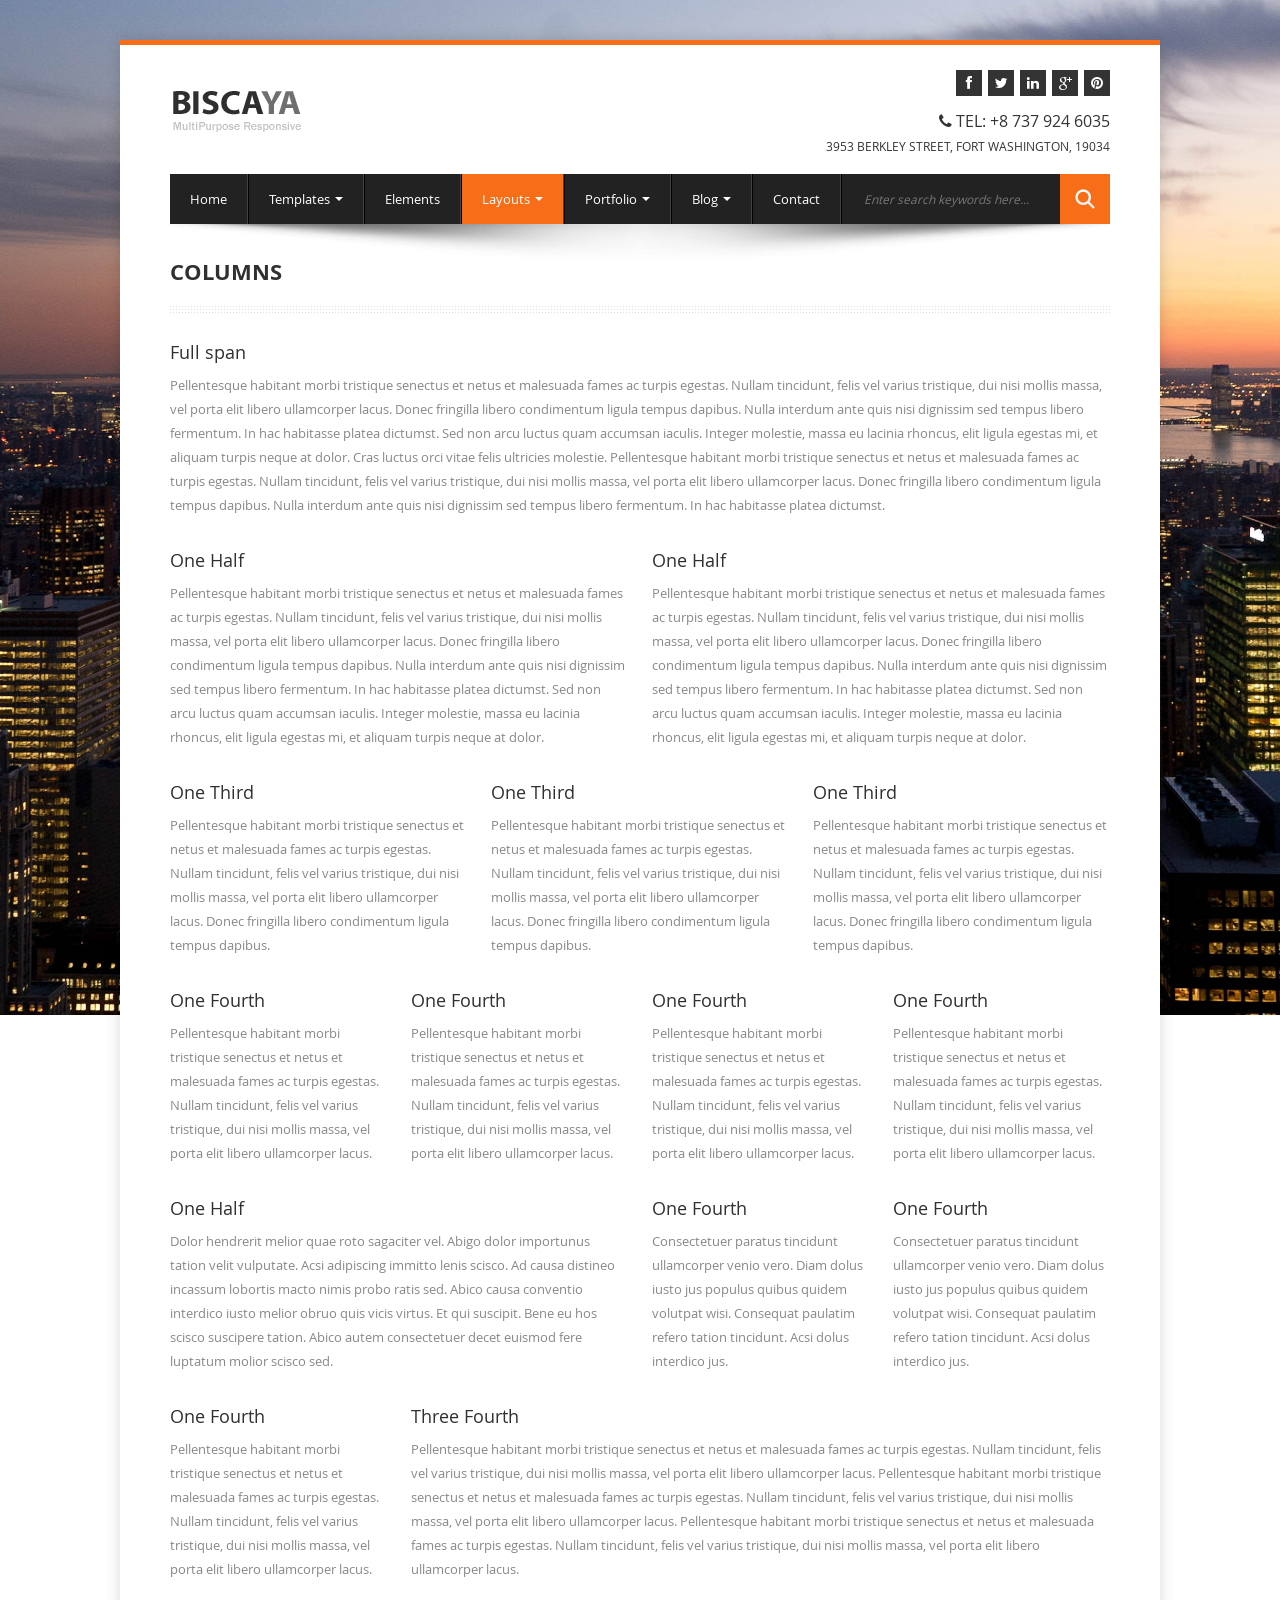
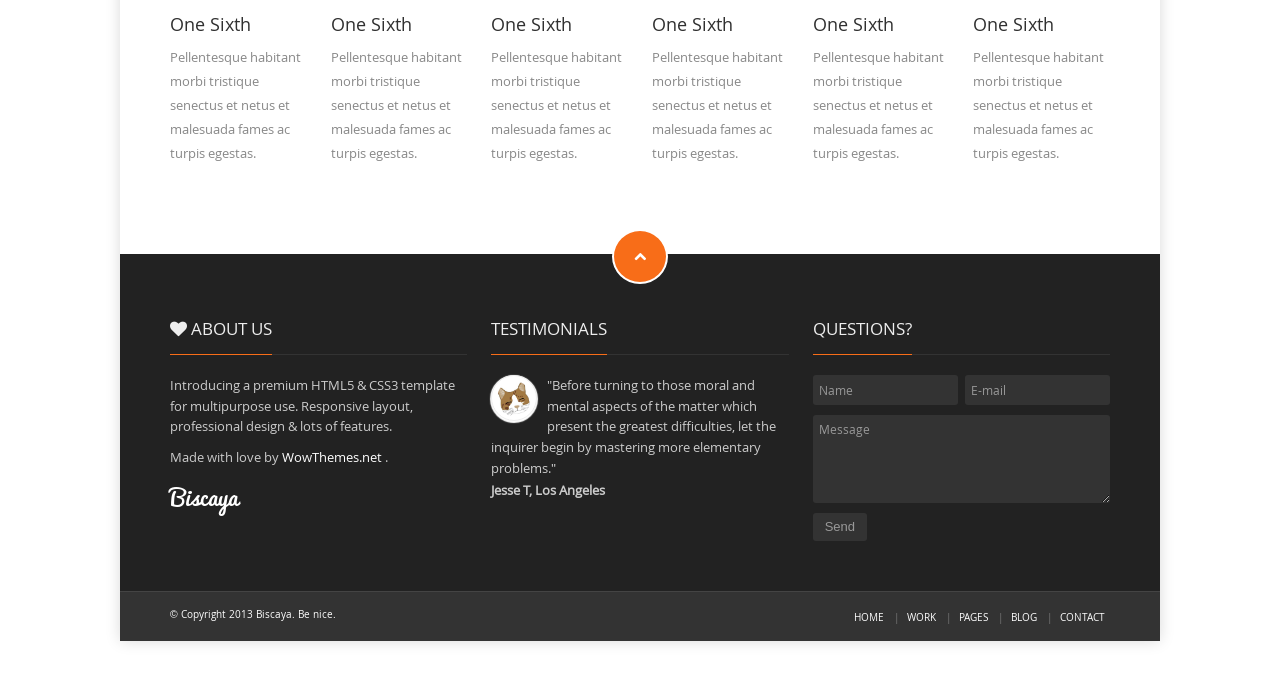
<file: biscaya/theme/columns.html>
<!DOCTYPE html>
<html lang="en">
<head>
<meta charset="utf-8">
<title>Biscaya Template MultiPurpose</title>
<meta name="viewport" content="width=device-width, initial-scale=1.0">
<meta name="description" content="">
<meta name="author" content="">
<!-- Le styles -->
<link href="css/bootstrap.css" rel="stylesheet">
<link href="css/style.css" rel="stylesheet">
<link href="css/icons.css" rel="stylesheet">
<link href="css/bootstrap-responsive.css" rel="stylesheet">
<link href="css/skin-orange.css" rel="stylesheet">
<!-- HTML5 shim, for IE6-8 support of HTML5 elements -->
<!--[if lt IE 9]>
      <script src="js/html5shiv.js"></script>
    <![endif]-->
<!-- Fav and touch icons -->
<link rel="apple-touch-icon-precomposed" sizes="144x144" href="img/ico/apple-touch-icon-144-precomposed.png">
<link rel="apple-touch-icon-precomposed" sizes="114x114" href="img/ico/apple-touch-icon-114-precomposed.png">
<link rel="apple-touch-icon-precomposed" sizes="72x72" href="img/ico/apple-touch-icon-72-precomposed.png">
<link rel="apple-touch-icon-precomposed" href="img/ico/apple-touch-icon-57-precomposed.png">
<link rel="shortcut icon" href="img/ico/favicon.png">
</head>
<body class="boxed">

<div class="body">
	<!-- Navigation -->
	<header>
	<div class="container clearfix">
		<div class="row-fluid">
			<div class="span12">
				<h1 class="brandlogo"><a href="index.html"><img src="img/logo.png" alt=""></a></h1>
				<div class="topinfo">
					<ul class="social-icons list-soc">
						<li><a href="#"><i class="icon-facebook"></i></a></li>
						<li><a href="#"><i class="icon-twitter"></i></a></li>
						<li><a href="#"><i class="icon-linkedin"></i></a></li>
						<li><a href="#"><i class="icon-google-plus"></i></a></li>
						<li><a href="#"><i class="icon-pinterest"></i></a></li>
					</ul>
					<div class="infophone">
						<i class="icon-phone"></i> Tel: +8 737 924 6035
					</div>
					<div class="infoaddress">
						 3953 Berkley Street, Fort Washington, 19034
					</div>
				</div>
				<div class="clearfix">
				</div>
				<div class="row-nav navbar">
					<div class="navbar-inner">
						<ul id="nav" class="nav">
							<li><a href="index.html">Home</a></li>
							<li class="divider-vertical"></li>
							<li class="dropdown"><a href="#" class="dropdown-toggle" data-toggle="dropdown">Templates <b class="caret"></b></a>
							<ul class="dropdown-menu js-activated" style="display: none;">
								<li><a href="about.html">About Us</a></li>
								<li><a href="services.html">Services</a></li>
								<li><a href="faq.html">Knowledge Base</a></li>
								<li><a href="icons.html">Icons</a></li>
								<li><a href="testimonials.html">Testimonials</a></li>
								
								<li><a href="404.html">404 Error</a></li>
								<!--.dropdown-->
							</ul>
							</li>
							<li class="divider-vertical"></li>
							<li><a href="elements.html">Elements</a></li>
							<li class="divider-vertical"></li>
							<li class="active dropdown"><a href="#" class="dropdown-toggle" data-toggle="dropdown">Layouts <b class="caret"></b></a>
							<ul class="dropdown-menu js-activated" style="display: none;">
								<li class="selected"><a href="columns.html">Columns</a></li>
								<li><a href="masonry4.html">Masonry 4</a></li>
								<li><a href="masonry3.html">Masonry 3</a></li>
								<li><a href="masonry2.html">Masonry 2</a></li>
								<!--.dropdown-->
							</ul>
							</li>
							<li class="divider-vertical"></li>
							<li class="dropdown"><a href="#" class="dropdown-toggle" data-toggle="dropdown">Portfolio <b class="caret"></b></a>
							<ul class="dropdown-menu js-activated" style="display: none;">
								<li><a href="portfolio.html">Portfolio List</a></li>
								<li><a href="projectdetail.html">Project Detail</a></li>
								<!--.dropdown-->
							</ul>
							</li>
							<li class="divider-vertical"></li>
							<li class="dropdown"><a href="#" class="dropdown-toggle" data-toggle="dropdown">Blog <b class="caret"></b></a>
							<ul class="dropdown-menu js-activated" style="display: none;">
								<li><a href="bloghome.html">Blog Home</a></li>
								<li><a href="blogsingle.html">Single Post</a></li>
								<!--.dropdown-->
							</ul>
							</li>
							<li class="divider-vertical"></li>
							<li><a href="contact.html">Contact</a></li>
							<li class="divider-vertical"></li>
						</ul>
						<form id="search" action="search.php" method="GET">							
								<input type="text" onfocus="if(this.value =='Enter search keywords here...' ) this.value=''" onblur="if(this.value=='') this.value='Enter search keywords here...'" value="Enter search keywords here..." name="s">
								<a href="#"></a>							
						</form>
					</div>
				</div>
			</div>
		</div>
	</div>
	</header>
	<div class="text-center">
		<img src="img/sha.png" class="slidershadow" alt="">
	</div>
	<!-- /end header -->
	<div class="container">
		<div class="page-header">
			<h1>Columns</h1>
			<div class="headerdivider">
			</div>
		</div>
		<section>
		<div class="row-fluid">
			<div class="span12">
				<h4>Full span</h4>
				 Pellentesque habitant morbi tristique senectus et netus et malesuada fames ac turpis egestas. Nullam tincidunt, felis vel varius tristique, dui nisi mollis massa, vel porta elit libero ullamcorper lacus. Donec fringilla libero condimentum ligula tempus dapibus. Nulla interdum ante quis nisi dignissim sed tempus libero fermentum. In hac habitasse platea dictumst. Sed non arcu luctus quam accumsan iaculis. Integer molestie, massa eu lacinia rhoncus, elit ligula egestas mi, et aliquam turpis neque at dolor. Cras luctus orci vitae felis ultricies molestie. Pellentesque habitant morbi tristique senectus et netus et malesuada fames ac turpis egestas. Nullam tincidunt, felis vel varius tristique, dui nisi mollis massa, vel porta elit libero ullamcorper lacus. Donec fringilla libero condimentum ligula tempus dapibus. Nulla interdum ante quis nisi dignissim sed tempus libero fermentum. In hac habitasse platea dictumst.
			</div>
		</div>
		<br>
		<!--One Half + One Half
    ================================================== -->
		<div class="row-fluid">
			<div class="span6">
				<h4>One Half</h4>
				 Pellentesque habitant morbi tristique senectus et netus et malesuada fames ac turpis egestas. Nullam tincidunt, felis vel varius tristique, dui nisi mollis massa, vel porta elit libero ullamcorper lacus. Donec fringilla libero condimentum ligula tempus dapibus. Nulla interdum ante quis nisi dignissim sed tempus libero fermentum. In hac habitasse platea dictumst. Sed non arcu luctus quam accumsan iaculis. Integer molestie, massa eu lacinia rhoncus, elit ligula egestas mi, et aliquam turpis neque at dolor.
			</div>
			<div class="span6">
				<h4>One Half</h4>
				 Pellentesque habitant morbi tristique senectus et netus et malesuada fames ac turpis egestas. Nullam tincidunt, felis vel varius tristique, dui nisi mollis massa, vel porta elit libero ullamcorper lacus. Donec fringilla libero condimentum ligula tempus dapibus. Nulla interdum ante quis nisi dignissim sed tempus libero fermentum. In hac habitasse platea dictumst. Sed non arcu luctus quam accumsan iaculis. Integer molestie, massa eu lacinia rhoncus, elit ligula egestas mi, et aliquam turpis neque at dolor.
			</div>
		</div>
		<br>
		<!--One Third + One Third + One Third
    ================================================== -->
		<div class="row-fluid">
			<div class="span4">
				<h4>One Third</h4>
				 Pellentesque habitant morbi tristique senectus et netus et malesuada fames ac turpis egestas. Nullam tincidunt, felis vel varius tristique, dui nisi mollis massa, vel porta elit libero ullamcorper lacus. Donec fringilla libero condimentum ligula tempus dapibus.
			</div>
			<div class="span4">
				<h4>One Third</h4>
				 Pellentesque habitant morbi tristique senectus et netus et malesuada fames ac turpis egestas. Nullam tincidunt, felis vel varius tristique, dui nisi mollis massa, vel porta elit libero ullamcorper lacus. Donec fringilla libero condimentum ligula tempus dapibus.
			</div>
			<div class="span4">
				<h4>One Third</h4>
				 Pellentesque habitant morbi tristique senectus et netus et malesuada fames ac turpis egestas. Nullam tincidunt, felis vel varius tristique, dui nisi mollis massa, vel porta elit libero ullamcorper lacus. Donec fringilla libero condimentum ligula tempus dapibus.
			</div>
		</div>
		<br>
		<!--One Fourth + One Fourth + One Fourth + One Fourth 
    ================================================== -->
		<div class="row-fluid">
			<div class="span3">
				<h4>One Fourth</h4>
				 Pellentesque habitant morbi tristique senectus et netus et malesuada fames ac turpis egestas. Nullam tincidunt, felis vel varius tristique, dui nisi mollis massa, vel porta elit libero ullamcorper lacus.
			</div>
			<div class="span3">
				<h4>One Fourth</h4>
				 Pellentesque habitant morbi tristique senectus et netus et malesuada fames ac turpis egestas. Nullam tincidunt, felis vel varius tristique, dui nisi mollis massa, vel porta elit libero ullamcorper lacus.
			</div>
			<div class="span3">
				<h4>One Fourth</h4>
				 Pellentesque habitant morbi tristique senectus et netus et malesuada fames ac turpis egestas. Nullam tincidunt, felis vel varius tristique, dui nisi mollis massa, vel porta elit libero ullamcorper lacus.
			</div>
			<div class="span3">
				<h4>One Fourth</h4>
				 Pellentesque habitant morbi tristique senectus et netus et malesuada fames ac turpis egestas. Nullam tincidunt, felis vel varius tristique, dui nisi mollis massa, vel porta elit libero ullamcorper lacus.
			</div>
		</div>
		<br>
		<!--One Half + One Fourth + One Fourth 
    ================================================== -->
		<div class="row-fluid">
			<div class="span6">
				<h4>One Half</h4>
				 Dolor hendrerit melior quae roto sagaciter vel. Abigo dolor importunus tation velit vulputate. Acsi adipiscing immitto lenis scisco. Ad causa distineo incassum lobortis macto nimis probo ratis sed. Abico causa conventio interdico iusto melior obruo quis vicis virtus. Et qui suscipit. Bene eu hos scisco suscipere tation. Abico autem consectetuer decet euismod fere luptatum molior scisco sed.
			</div>
			<div class="span3">
				<h4>One Fourth</h4>
				 Consectetuer paratus tincidunt ullamcorper venio vero. Diam dolus iusto jus populus quibus quidem volutpat wisi. Consequat paulatim refero tation tincidunt. Acsi dolus interdico jus.
			</div>
			<div class="span3">
				<h4>One Fourth</h4>
				 Consectetuer paratus tincidunt ullamcorper venio vero. Diam dolus iusto jus populus quibus quidem volutpat wisi. Consequat paulatim refero tation tincidunt. Acsi dolus interdico jus.
			</div>
		</div>
		<br>
		<!--One Fourth + Three Fourth
    ================================================== -->
		<div class="row-fluid">
			<div class="span3">
				<h4>One Fourth</h4>
				 Pellentesque habitant morbi tristique senectus et netus et malesuada fames ac turpis egestas. Nullam tincidunt, felis vel varius tristique, dui nisi mollis massa, vel porta elit libero ullamcorper lacus.
			</div>
			<div class="span9">
				<h4>Three Fourth</h4>
				 Pellentesque habitant morbi tristique senectus et netus et malesuada fames ac turpis egestas. Nullam tincidunt, felis vel varius tristique, dui nisi mollis massa, vel porta elit libero ullamcorper lacus. Pellentesque habitant morbi tristique senectus et netus et malesuada fames ac turpis egestas. Nullam tincidunt, felis vel varius tristique, dui nisi mollis massa, vel porta elit libero ullamcorper lacus. Pellentesque habitant morbi tristique senectus et netus et malesuada fames ac turpis egestas. Nullam tincidunt, felis vel varius tristique, dui nisi mollis massa, vel porta elit libero ullamcorper lacus.
			</div>
		</div>
		<br>
		<!--One Sixth + One Sixth + One Sixth + One Sixth + One Sixth + One Sixth + 
    =============================================================================== -->
		<div class="row-fluid">
			<div class="span2">
				<h4>One Sixth</h4>
				 Pellentesque habitant morbi tristique senectus et netus et malesuada fames ac turpis egestas.
			</div>
			<div class="span2">
				<h4>One Sixth</h4>
				 Pellentesque habitant morbi tristique senectus et netus et malesuada fames ac turpis egestas.
			</div>
			<div class="span2">
				<h4>One Sixth</h4>
				 Pellentesque habitant morbi tristique senectus et netus et malesuada fames ac turpis egestas.
			</div>
			<div class="span2">
				<h4>One Sixth</h4>
				 Pellentesque habitant morbi tristique senectus et netus et malesuada fames ac turpis egestas.
			</div>
			<div class="span2">
				<h4>One Sixth</h4>
				 Pellentesque habitant morbi tristique senectus et netus et malesuada fames ac turpis egestas.
			</div>
			<div class="span2">
				<h4>One Sixth</h4>
				 Pellentesque habitant morbi tristique senectus et netus et malesuada fames ac turpis egestas.
			</div>
		</div>
		<br>
		</section>
	</div>
	<!-- FOOTER BEGIN
================================================== -->
	<div class="footer footerdark">
		<div class="text-center wraptotop">
			<a class="totop"><i class="icon-chevron-up"></i></a>
		</div>
		<div class="container">
			<!-- 1st row -->
			<div class="row-fluid">
				<div class="span4">
					<h1 class="title"><i class="icon-heart"></i> About us</h1>
					<hr>
					<p>
						 Introducing a premium HTML5 & CSS3 template for multipurpose use. Responsive layout, professional design & lots of features.
					</p>
					<p>
						 Made with love by  <a href="http://www.wowthemes.net">WowThemes.net</a> .
					</p>
					<p class="footerlogo">
						 Biscaya
					</p>
				</div>
				<div class="span4">
					<h1 class="title">Testimonials</h1>
					<hr>
					<div id="quotes">
						<div class="textItem">
							<div class="avatar">
								<img src="img/demo/test1.png" alt="avatar">
							</div>
							 "Before turning to those moral and mental aspects of the matter which present the greatest difficulties, let the inquirer begin by mastering more elementary problems.<span style="font-family:arial;">"</span><br/><b> Jesse T, Los Angeles </b>
						</div>
						<div class="textItem">
							<div class="avatar">
								<img src="img/demo/test2.gif" alt="avatar">
							</div>
							 "How often have I said to you that when you have eliminated the impossible, whatever remains, however improbable, must be the truth?<span style="font-family:arial;">"</span><br/><b>Ralph G. Flowers </b>
						</div>
						<div class="textItem">
							<div class="avatar">
								<img src="img/demo/test1.png" alt="avatar">
							</div>
							 "It is a capital mistake to theorize before one has data. Insensibly one begins to twist facts to suit theories, instead of theories to suit facts.<span style="font-family:arial;">"</span><br/><b>Kerry I. McClanahan </b>
						</div>
						<div class="textItem">
							<div class="avatar">
								<img src="img/demo/test2.gif" alt="avatar">
							</div>
							 "We must fall back upon the old axiom that when all other contingencies fail, whatever remains, however improbable, must be the truth.<span style="font-family:arial;">"</span><br/><b>Randy K. Deleon </b>
						</div>
					</div>
				</div>
				<div class="span4">
					<h1 class="title">Questions?</h1>
					<hr>
					<div class="done">
						<div class="alert alert-success">
							<button type="button" class="close" data-dismiss="alert">×</button>
							Your message has been sent. Thank you!
						</div>
					</div>
					<form method="post" action="contact.php" id="contactform">
						<div class="form">
							<div class="controls controls-row">
								<input class="span6" type="text" name="name" placeholder="Name">
								<input class="span6" type="text" name="email" placeholder="E-mail">
							</div>
							<div class="controls">
								<textarea class="span12" name="comment" rows="4" placeholder="Message"></textarea>
							</div>
							<input type="submit" id="submit" class="btn" value="Send">
						</div>
					</form>
				</div>
			</div>
		</div>
	</div>
	<!-- 2nd row -->
	<div class="footerbottom footerbottomdark">
		<div class="container">
			<div class="row-fluid">
				<!-- left -->
				<div class="span4 smallspacetop">
					<p class="smaller">
						<span class="copyright">© </span> Copyright 2013 Biscaya. Be nice.
					</p>
				</div>
				<!-- right -->
				<div class="span8 smallspacetop">
					<div class="pull-right smaller">
						<ul class="footermenu">
							<li><a href="#">Home</a></li>
							<li><a href="#">Work</a></li>
							<li><a href="#">Pages</a></li>
							<li><a href="#">Blog</a></li>
							<li><a href="#">Contact</a></li>
						</ul>
					</div>
					<div class="clearfix">
					</div>
				</div>
				<!-- end right -->
			</div>
		</div>
	</div>
	<!-- FOOTER END
================================================== -->
</div>
<!-- /.body -->
<!-- Le javascript
================================================== -->
<!-- Placed at the end of the document so the pages load faster -->
<script src="js/jquery.js"></script>
<script src="js/bootstrap.js"></script>
<script src="js/plugins.js"></script>
<script src="js/custom.js"></script>
</body>
</html>
</file>
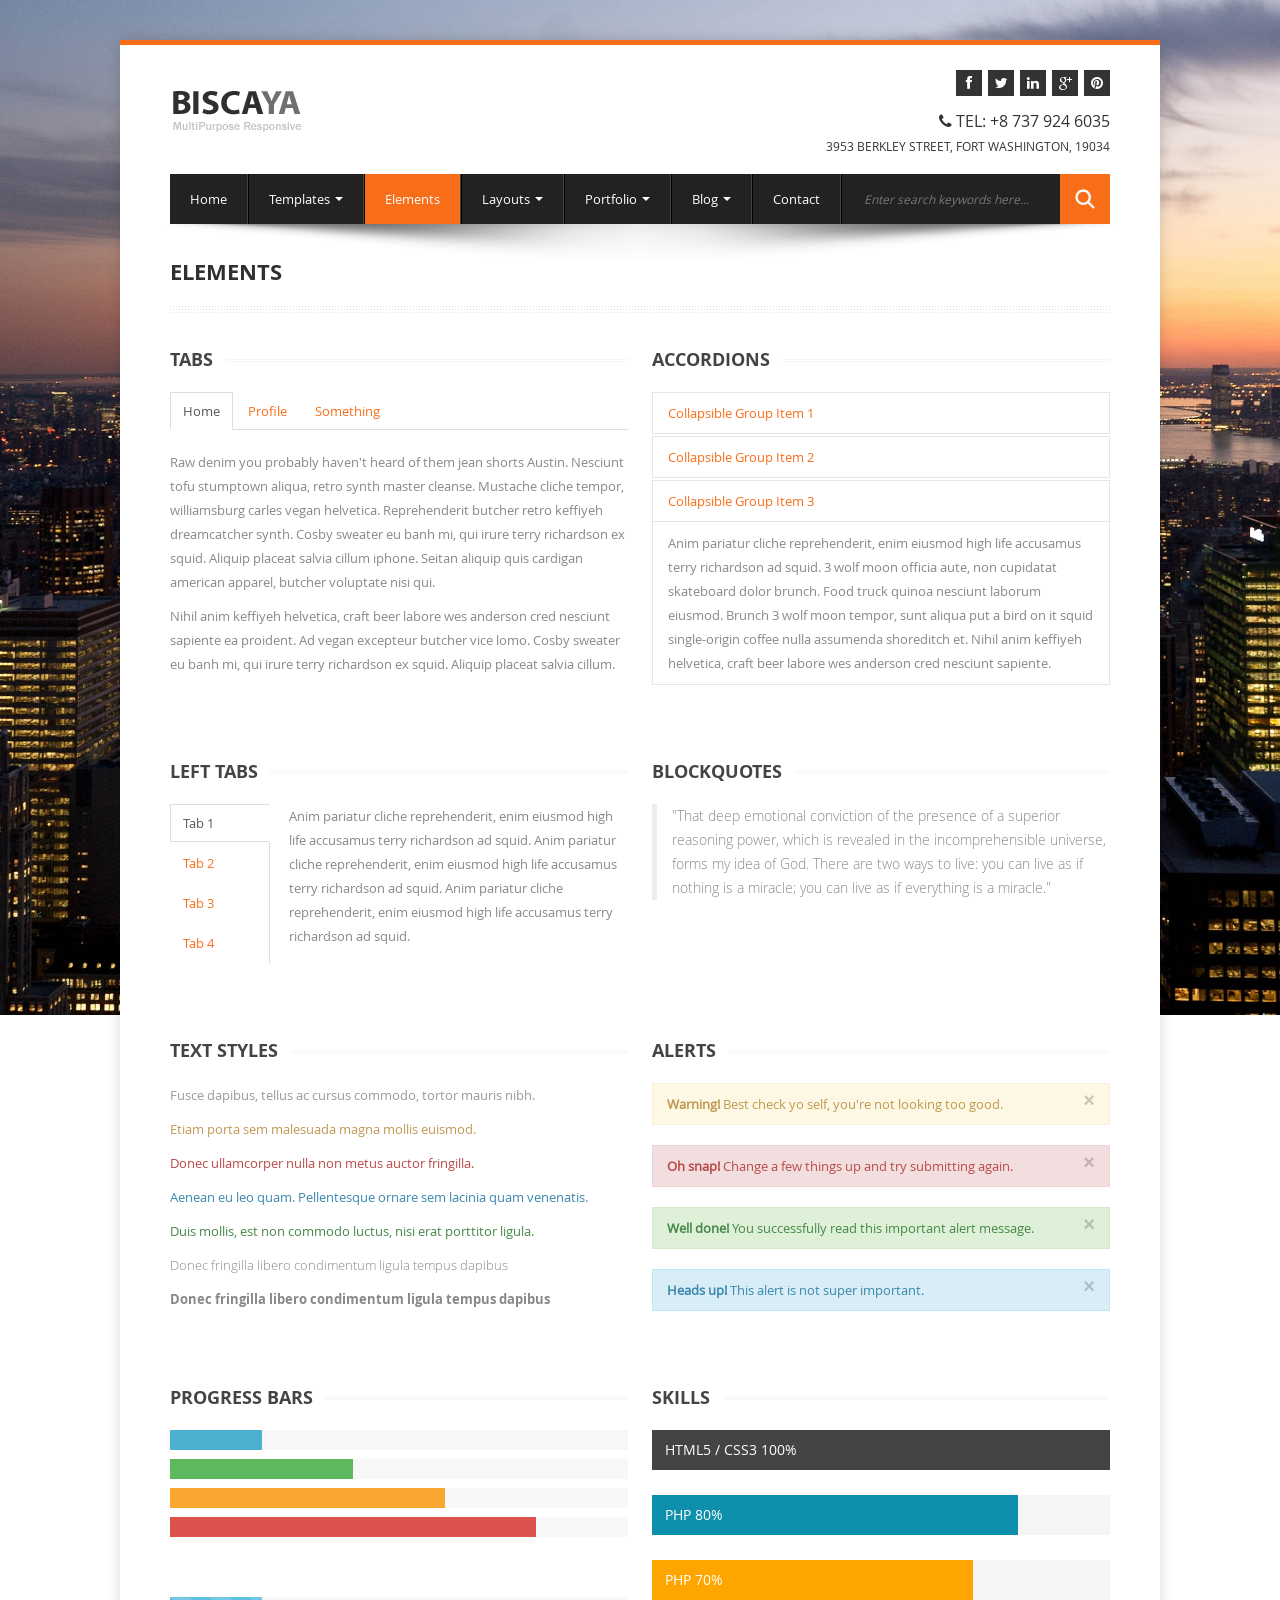
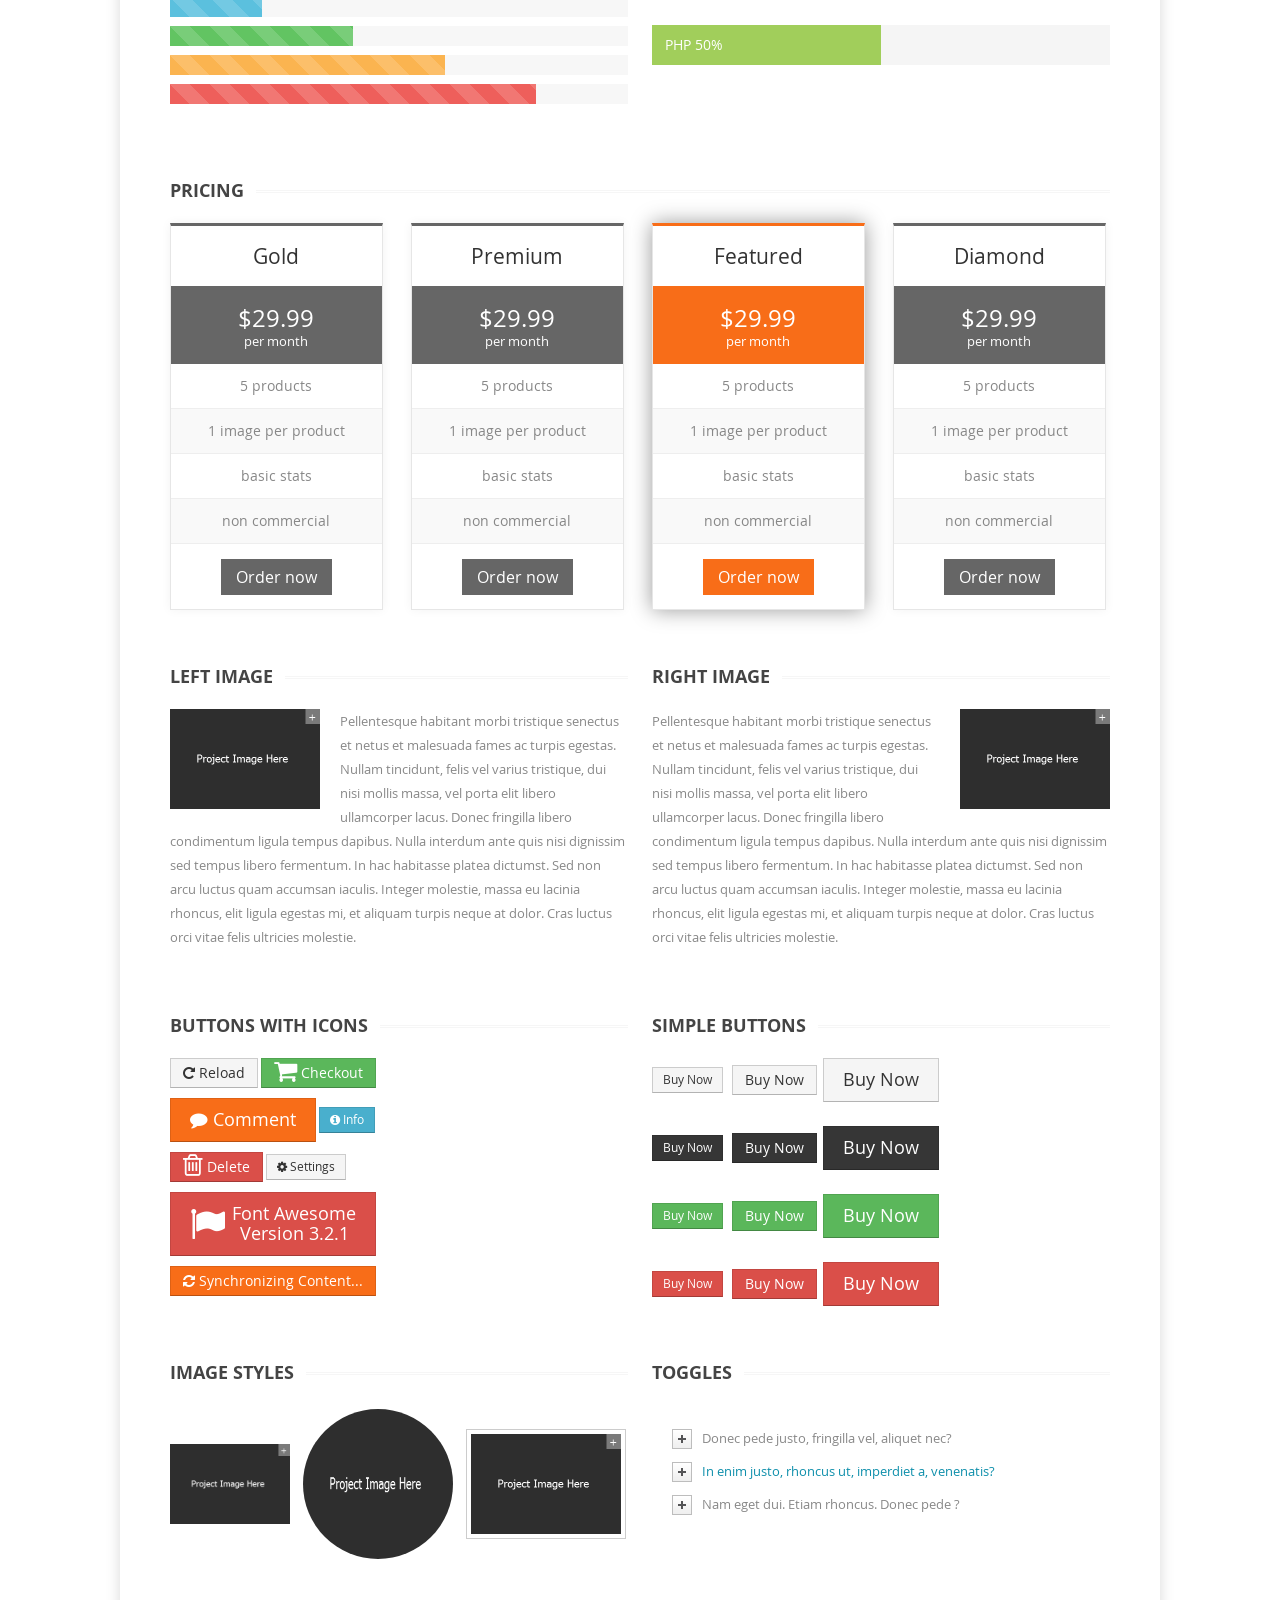
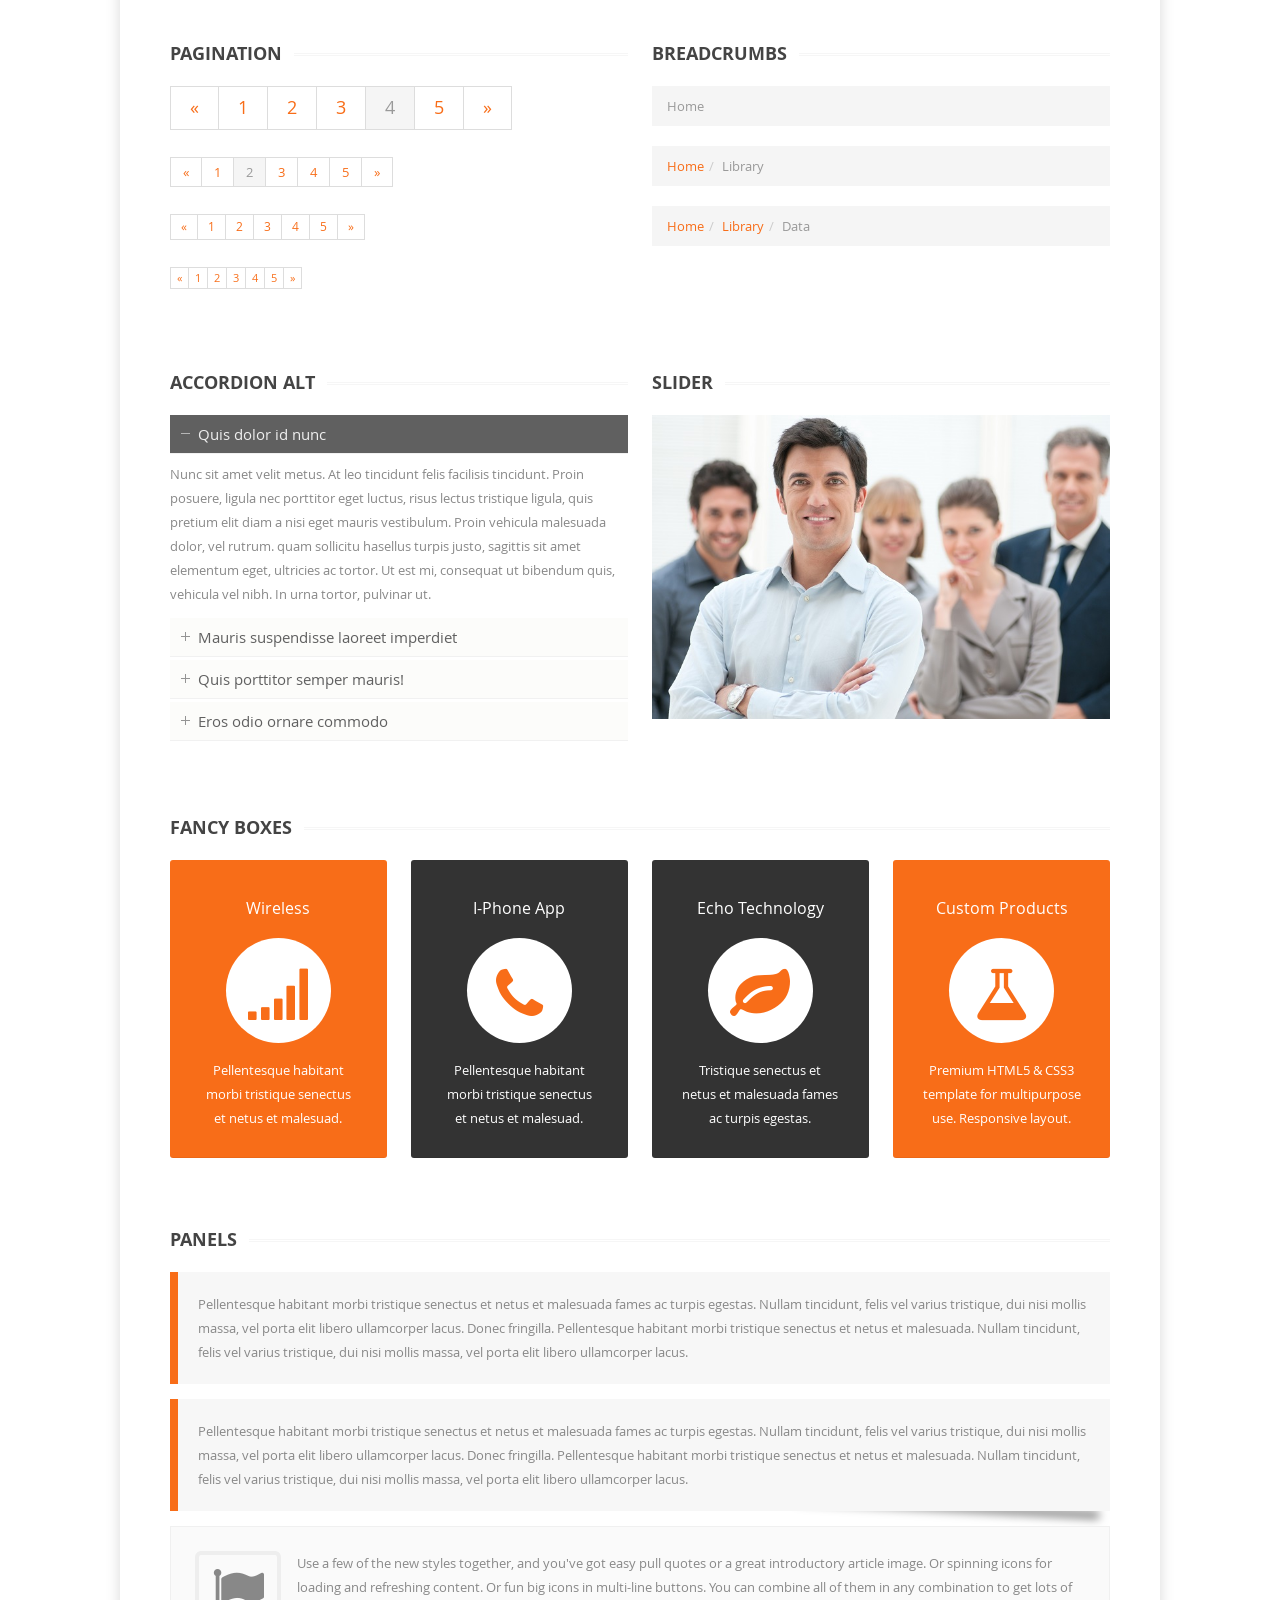
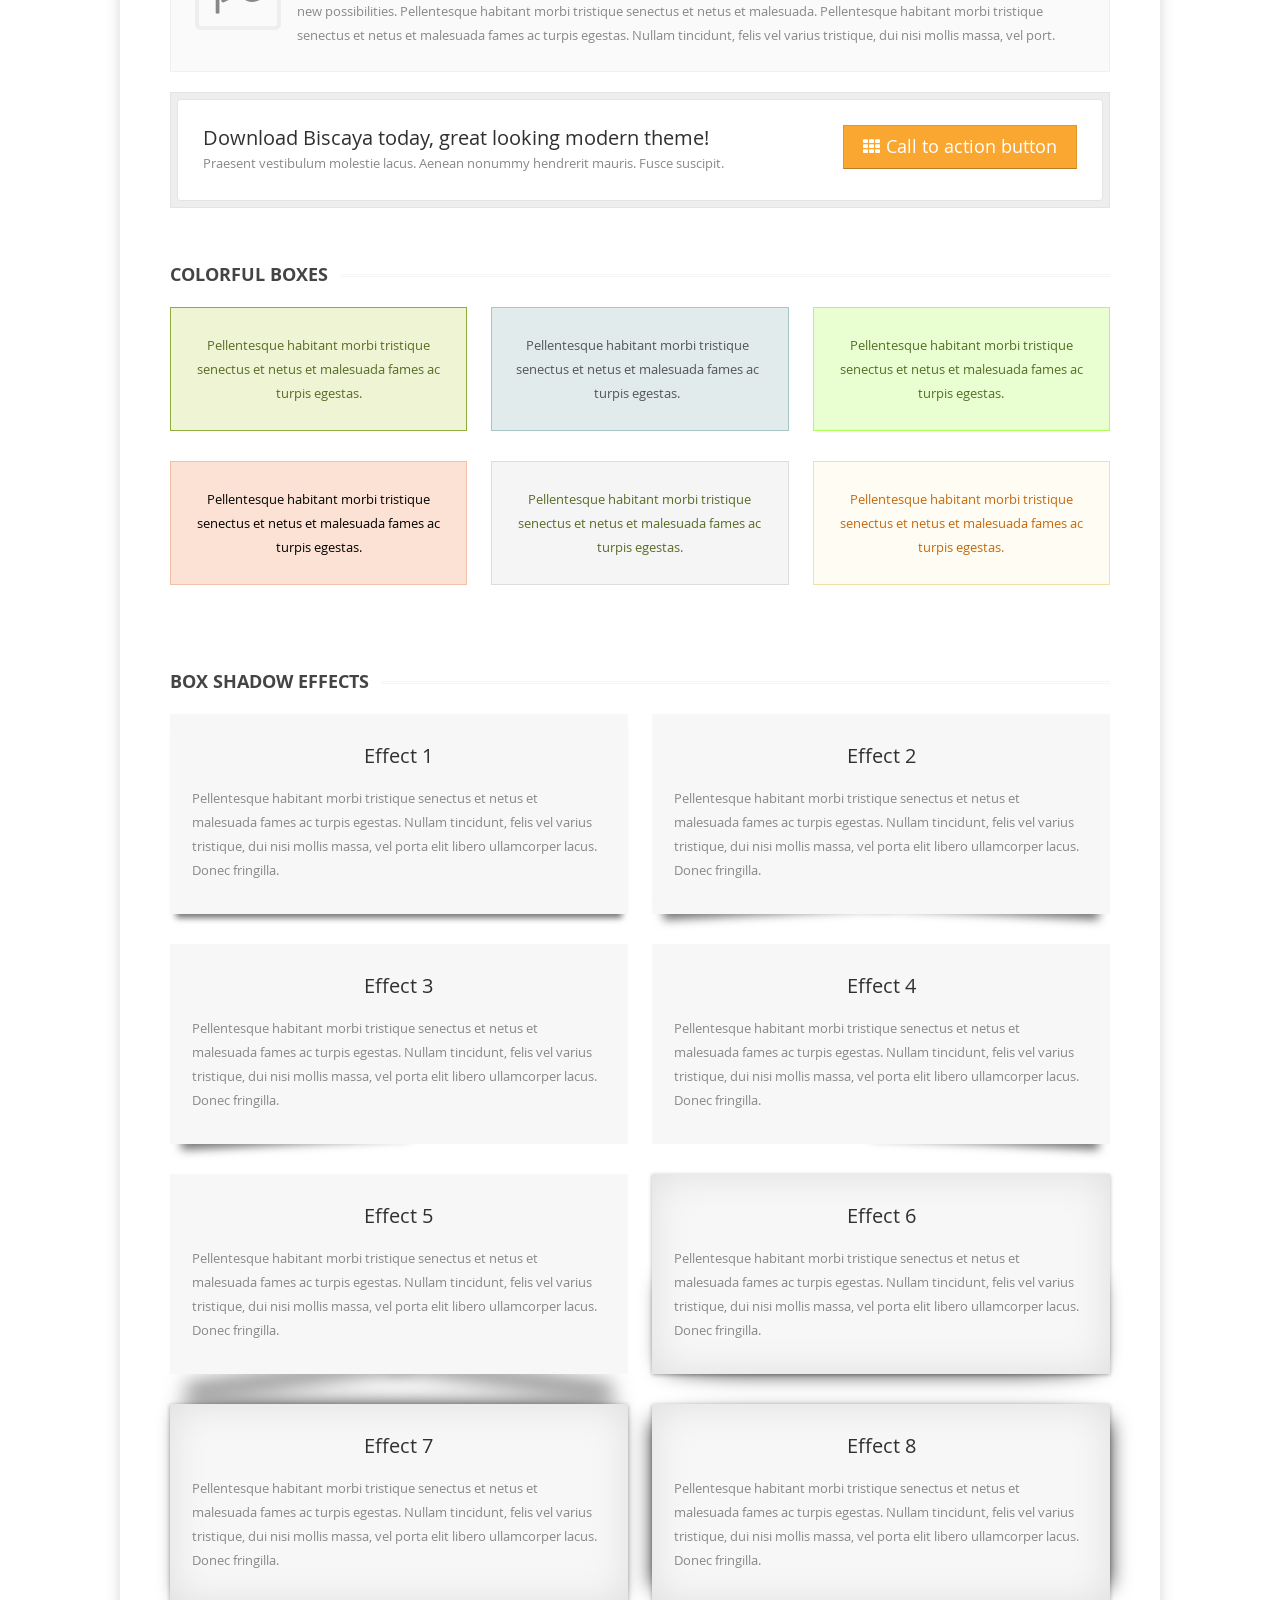
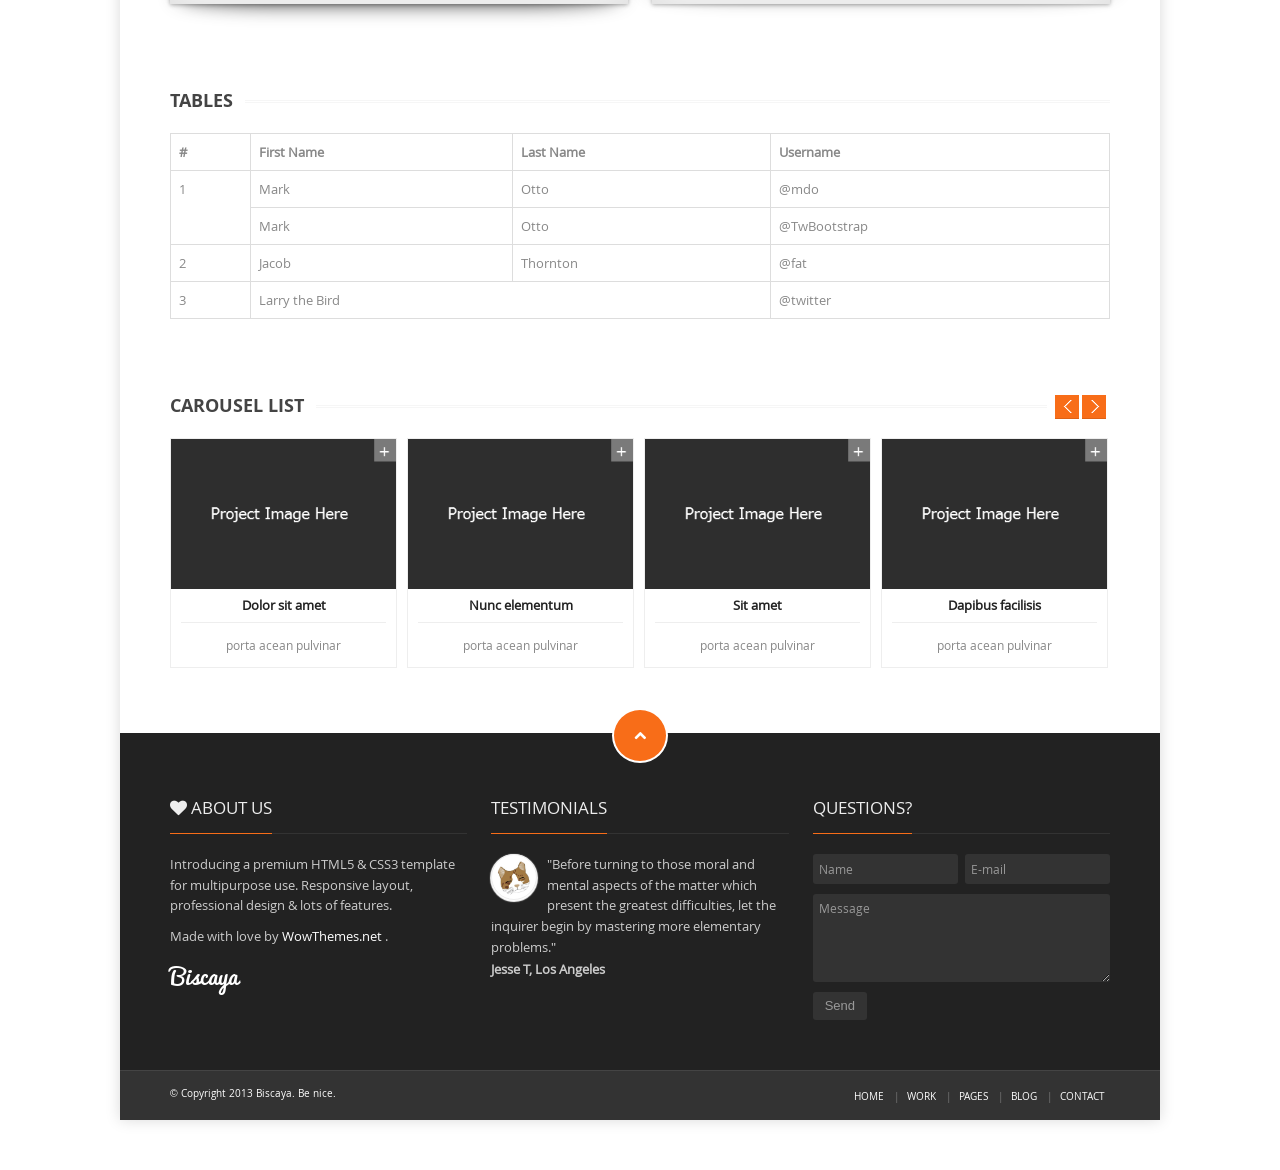
<file: biscaya/theme/elements.html>
<!DOCTYPE html>
<html lang="en">
<head>
<meta charset="utf-8">
<title>Biscaya Template MultiPurpose</title>
<meta name="viewport" content="width=device-width, initial-scale=1.0">
<meta name="description" content="">
<meta name="author" content="">
<!-- Le styles -->
<link href="css/bootstrap.css" rel="stylesheet">
<link href="css/style.css" rel="stylesheet">
<link href="css/icons.css" rel="stylesheet">
<link href="css/bootstrap-responsive.css" rel="stylesheet">
<link href="css/skin-orange.css" rel="stylesheet">
<!-- HTML5 shim, for IE6-8 support of HTML5 elements -->
<!--[if lt IE 9]>
      <script src="js/html5shiv.js"></script>
    <![endif]-->
<!-- Fav and touch icons -->
<link rel="apple-touch-icon-precomposed" sizes="144x144" href="img/ico/apple-touch-icon-144-precomposed.png">
<link rel="apple-touch-icon-precomposed" sizes="114x114" href="img/ico/apple-touch-icon-114-precomposed.png">
<link rel="apple-touch-icon-precomposed" sizes="72x72" href="img/ico/apple-touch-icon-72-precomposed.png">
<link rel="apple-touch-icon-precomposed" href="img/ico/apple-touch-icon-57-precomposed.png">
<link rel="shortcut icon" href="img/ico/favicon.png">
</head>
<body class="boxed">

<div class="body">
	<!-- Navigation -->
	<header>
	<div class="container clearfix">
		<div class="row-fluid">
			<div class="span12">
				<h1 class="brandlogo"><a href="index.html"><img src="img/logo.png" alt=""></a></h1>
				<div class="topinfo">
					<ul class="social-icons list-soc">
						<li><a href="#"><i class="icon-facebook"></i></a></li>
						<li><a href="#"><i class="icon-twitter"></i></a></li>
						<li><a href="#"><i class="icon-linkedin"></i></a></li>
						<li><a href="#"><i class="icon-google-plus"></i></a></li>
						<li><a href="#"><i class="icon-pinterest"></i></a></li>
					</ul>
					<div class="infophone">
						<i class="icon-phone"></i> Tel: +8 737 924 6035
					</div>
					<div class="infoaddress">
						 3953 Berkley Street, Fort Washington, 19034
					</div>
				</div>
				<div class="clearfix">
				</div>
				<div class="row-nav navbar">
					<div class="navbar-inner">
						<ul id="nav" class="nav">
							<li><a href="index.html">Home</a></li>
							<li class="divider-vertical"></li>
							<li class="dropdown"><a href="#" class="dropdown-toggle" data-toggle="dropdown">Templates <b class="caret"></b></a>
							<ul class="dropdown-menu js-activated" style="display: none;">
								<li><a href="about.html">About Us</a></li>
								<li><a href="services.html">Services</a></li>
								<li><a href="faq.html">Knowledge Base</a></li>
								<li><a href="icons.html">Icons</a></li>
								<li><a href="testimonials.html">Testimonials</a></li>
								
								<li><a href="404.html">404 Error</a></li>
								<!--.dropdown-->
							</ul>
							</li>
							<li class="divider-vertical"></li>
							<li class="active selected"><a href="elements.html">Elements</a></li>
							<li class="divider-vertical"></li>
							<li class="dropdown"><a href="#" class="dropdown-toggle" data-toggle="dropdown">Layouts <b class="caret"></b></a>
							<ul class="dropdown-menu js-activated" style="display: none;">
								<li><a href="columns.html">Columns</a></li>
								<li><a href="masonry4.html">Masonry 4</a></li>
								<li><a href="masonry3.html">Masonry 3</a></li>
								<li><a href="masonry2.html">Masonry 2</a></li>
								<!--.dropdown-->
							</ul>
							</li>
							<li class="divider-vertical"></li>
							<li class="dropdown"><a href="#" class="dropdown-toggle" data-toggle="dropdown">Portfolio <b class="caret"></b></a>
							<ul class="dropdown-menu js-activated" style="display: none;">
								<li><a href="portfolio.html">Portfolio List</a></li>
								<li><a href="projectdetail.html">Project Detail</a></li>
								<!--.dropdown-->
							</ul>
							</li>
							<li class="divider-vertical"></li>
							<li class="dropdown"><a href="#" class="dropdown-toggle" data-toggle="dropdown">Blog <b class="caret"></b></a>
							<ul class="dropdown-menu js-activated" style="display: none;">
								<li><a href="bloghome.html">Blog Home</a></li>
								<li><a href="blogsingle.html">Single Post</a></li>
								<!--.dropdown-->
							</ul>
							</li>
							<li class="divider-vertical"></li>
							<li><a href="contact.html">Contact</a></li>
							<li class="divider-vertical"></li>
						</ul>
						<form id="search" action="search.php" method="GET">							
								<input type="text" onfocus="if(this.value =='Enter search keywords here...' ) this.value=''" onblur="if(this.value=='') this.value='Enter search keywords here...'" value="Enter search keywords here..." name="s">
								<a href="#"></a>							
						</form>
					</div>
				</div>
			</div>
		</div>
	</div>
	</header>
	<div class="text-center">
		<img src="img/sha.png" class="slidershadow" alt="">
	</div>
	<!-- /end header -->
	<div class="container">
		<div class="page-header">
			<h1>Elements</h1>
			<div class="headerdivider">
			</div>
		</div>
		<div class="row-fluid">
			<div class="span6">
				<div class="titleborder">
					<div>
						 Tabs
					</div>
				</div>
				<!-- Tabs
			================================================== -->
				<ul id="myTab" class="nav nav-tabs">
					<li class="active"><a href="#home" data-toggle="tab">Home</a></li>
					<li class=""><a href="#profile" data-toggle="tab">Profile</a></li>
					<li class=""><a href="#something" data-toggle="tab">Something</a></li>
				</ul>
				<div id="myTabContent" class="tab-content">
					<div class="tab-pane fade active in" id="home">
						<p>
							 Raw denim you probably haven't heard of them jean shorts Austin. Nesciunt tofu stumptown aliqua, retro synth master cleanse. Mustache cliche tempor, williamsburg carles vegan helvetica. Reprehenderit butcher retro keffiyeh dreamcatcher synth. Cosby sweater eu banh mi, qui irure terry richardson ex squid. Aliquip placeat salvia cillum iphone. Seitan aliquip quis cardigan american apparel, butcher voluptate nisi qui.
						</p>
						<p>
							 Nihil anim keffiyeh helvetica, craft beer labore wes anderson cred nesciunt sapiente ea proident. Ad vegan excepteur butcher vice lomo. Cosby sweater eu banh mi, qui irure terry richardson ex squid. Aliquip placeat salvia cillum.
						</p>
					</div>
					<div class="tab-pane fade" id="profile">
						<p>
							 Food truck fixie locavore, accusamus mcsweeney's marfa nulla single-origin coffee squid. Exercitation +1 labore velit, blog sartorial PBR leggings next level wes anderson artisan four loko farm-to-table craft beer twee. Qui photo booth letterpress, commodo enim craft beer mlkshk aliquip jean shorts ullamco ad vinyl cillum PBR. Homo nostrud organic, assumenda labore aesthetic magna delectus mollit. Keytar helvetica VHS salvia yr, vero magna velit sapiente labore stumptown. Vegan fanny pack odio cillum wes anderson 8-bit, sustainable jean shorts beard ut DIY ethical culpa terry richardson biodiesel. Art party scenester stumptown, tumblr butcher vero sint qui sapiente accusamus tattooed echo park.
						</p>
						<p>
							 Nihil anim keffiyeh helvetica, craft beer labore wes anderson cred nesciunt sapiente ea proident. Ad vegan excepteur butcher vice lomo. Cosby sweater eu banh mi, qui irure terry richardson ex squid. Aliquip placeat salvia cillum.
						</p>
					</div>
					<div class="tab-pane fade" id="something">
						<p>
							 Etsy mixtape wayfarers, ethical wes anderson tofu before they sold out mcsweeney's organic lomo retro fanny pack lo-fi farm-to-table readymade. Messenger bag gentrify pitchfork tattooed craft beer, iphone skateboard locavore carles etsy salvia banksy hoodie helvetica. DIY synth PBR banksy irony. Leggings gentrify squid 8-bit cred pitchfork. Williamsburg banh mi whatever gluten-free, carles pitchfork biodiesel fixie etsy retro mlkshk vice blog. Scenester cred you probably haven't heard of them, vinyl craft beer blog stumptown. Pitchfork sustainable tofu synth chambray yr.
						</p>
						<p>
							 Nihil anim keffiyeh helvetica, craft beer labore wes anderson cred nesciunt sapiente ea proident. Ad vegan excepteur butcher vice lomo. Cosby sweater eu banh mi, qui irure terry richardson ex squid. Aliquip placeat salvia cillum.
						</p>
					</div>
				</div>
				<!-- END Tabs -->
			</div>
			<div class="span6">
				<div class="titleborder">
					<div>
						 Accordions
					</div>
				</div>
				<!-- Accordions
			================================================== -->
				<div class="accordion" id="accordion2">
					<div class="accordion-group">
						<div class="accordion-heading">
							<a class="accordion-toggle" data-toggle="collapse" data-parent="#accordion2" href="#collapseOne">
							Collapsible Group Item 1 </a>
						</div>
						<div id="collapseOne" class="accordion-body collapse" style="height: 0px;">
							<div class="accordion-inner">
								 Anim pariatur cliche reprehenderit, enim eiusmod high life accusamus terry richardson ad squid. 3 wolf moon officia aute, non cupidatat skateboard dolor brunch. Food truck quinoa nesciunt laborum eiusmod. Brunch 3 wolf moon tempor, sunt aliqua put a bird on it squid single-origin coffee nulla assumenda shoreditch et. Nihil anim keffiyeh helvetica, craft beer labore wes anderson cred nesciunt sapiente.
							</div>
						</div>
					</div>
					<div class="accordion-group">
						<div class="accordion-heading">
							<a class="accordion-toggle" data-toggle="collapse" data-parent="#accordion2" href="#collapseTwo">
							Collapsible Group Item 2 </a>
						</div>
						<div id="collapseTwo" class="accordion-body collapse" style="height: 0px;">
							<div class="accordion-inner">
								 Anim pariatur cliche reprehenderit, enim eiusmod high life accusamus terry richardson ad squid. 3 wolf moon officia aute, non cupidatat skateboard dolor brunch. Food truck quinoa nesciunt laborum eiusmod. Brunch 3 wolf moon tempor, sunt aliqua put a bird on it squid single-origin coffee nulla assumenda shoreditch et. Nihil anim keffiyeh helvetica, craft beer labore wes anderson cred nesciunt sapiente.
							</div>
						</div>
					</div>
					<div class="accordion-group">
						<div class="accordion-heading">
							<a class="accordion-toggle" data-toggle="collapse" data-parent="#accordion2" href="#collapseThree">
							Collapsible Group Item 3 </a>
						</div>
						<div id="collapseThree" class="accordion-body in collapse" style="height: auto;">
							<div class="accordion-inner">
								 Anim pariatur cliche reprehenderit, enim eiusmod high life accusamus terry richardson ad squid. 3 wolf moon officia aute, non cupidatat skateboard dolor brunch. Food truck quinoa nesciunt laborum eiusmod. Brunch 3 wolf moon tempor, sunt aliqua put a bird on it squid single-origin coffee nulla assumenda shoreditch et. Nihil anim keffiyeh helvetica, craft beer labore wes anderson cred nesciunt sapiente.
							</div>
						</div>
					</div>
				</div>
				<!-- END accordions -->
			</div>
		</div>
		<div class="break">
		</div>
		<div class="row-fluid">
			<div class="span6">
				<div class="titleborder">
					<div>
						 Left Tabs
					</div>
				</div>
				<!-- Left Tabs
			================================================== -->
				<div class="tabbable tabs-left">
					<!--bootstrap tabs implementation-->
					<ul class="nav nav-tabs">
						<!--tabs-->
						<li class="active">
						<a data-toggle="tab" href="#tab1">Tab 1</a>
						</li>
						<li>
						<a data-toggle="tab" href="#tab2">Tab 2</a>
						</li>
						<li>
						<a data-toggle="tab" href="#tab3">Tab 3</a>
						</li>
						<li>
						<a data-toggle="tab" href="#tab4">Tab 4</a>
						</li>
					</ul>
					<!--tabs content -->
					<div class="tab-content">
						<div id="tab1" class="tab-pane active fade in">
							 Anim pariatur cliche reprehenderit, enim eiusmod high life accusamus terry richardson ad squid. Anim pariatur cliche reprehenderit, enim eiusmod high life accusamus terry richardson ad squid. Anim pariatur cliche reprehenderit, enim eiusmod high life accusamus terry richardson ad squid.
						</div>
						<div id="tab2" class="tab-pane fade ">
							 Anim pariatur cliche reprehenderit, enim eiusmod high life accusamus terry richardson ad squid. Anim pariatur cliche reprehenderit, enim eiusmod high life accusamus terry richardson ad squid. Anim pariatur cliche reprehenderit, enim eiusmod high life accusamus terry richardson ad squid.
						</div>
						<div id="tab3" class="tab-pane fade ">
							 Anim pariatur cliche reprehenderit, enim eiusmod high life accusamus terry richardson ad squid. Anim pariatur cliche reprehenderit, enim eiusmod high life accusamus terry richardson ad squid. Anim pariatur cliche reprehenderit, enim eiusmod high life accusamus terry richardson ad squid.
						</div>
						<div id="tab4" class="tab-pane fade ">
							 Anim pariatur cliche reprehenderit, enim eiusmod high life accusamus terry richardson ad squid. Anim pariatur cliche reprehenderit, enim eiusmod high life accusamus terry richardson ad squid. Anim pariatur cliche reprehenderit, enim eiusmod high life accusamus terry richardson ad squid.
						</div>
					</div>
					<!--tab content -->
				</div>
				<!-- END Left Tabs -->
			</div>
			<div class="span6">
				<div class="titleborder">
					<div>
						 Blockquotes
					</div>
				</div>
				<!-- Blockquote
			================================================== -->
				<blockquote>
					<p>
						 "That deep emotional conviction of the presence of a superior reasoning power, which is revealed in the incomprehensible universe, forms my idea of God. There are two ways to live: you can live as if nothing is a miracle; you can live as if everything is a miracle."
					</p>
				</blockquote>
				<!-- END Blockquote -->
			</div>
		</div>
		<div class="break">
		</div>
		<div class="row-fluid">
			<div class="span6">
				<div class="titleborder">
					<div>
						 Text Styles
					</div>
				</div>
				<!-- Text Styles
			================================================== -->
				<p class="muted">
					 Fusce dapibus, tellus ac cursus commodo, tortor mauris nibh.
				</p>
				<p class="text-warning">
					 Etiam porta sem malesuada magna mollis euismod.
				</p>
				<p class="text-error">
					 Donec ullamcorper nulla non metus auctor fringilla.
				</p>
				<p class="text-info">
					 Aenean eu leo quam. Pellentesque ornare sem lacinia quam venenatis.
				</p>
				<p class="text-success">
					 Duis mollis, est non commodo luctus, nisi erat porttitor ligula.
				</p>
				<p style="font-family:open_sanslight">
					 Donec fringilla libero condimentum ligula tempus dapibus
				</p>
				<p style="font-family:open_sansbold">
					 Donec fringilla libero condimentum ligula tempus dapibus
				</p>
				<!-- END Text Styles -->
			</div>
			<div class="span6">
				<div class="titleborder">
					<div>
						 Alerts
					</div>
				</div>
				<!-- Alerts
			================================================== -->
				<div class="alert">
					<button type="button" class="close" data-dismiss="alert">&times;</button>
					<strong>Warning!</strong> Best check yo self, you're not looking too good.
				</div>
				<div class="alert alert-error">
					<button type="button" class="close" data-dismiss="alert">×</button>
					<strong>Oh snap!</strong> Change a few things up and try submitting again.
				</div>
				<div class="alert alert-success">
					<button type="button" class="close" data-dismiss="alert">×</button>
					<strong>Well done!</strong> You successfully read this important alert message.
				</div>
				<div class="alert alert-info">
					<button type="button" class="close" data-dismiss="alert">×</button>
					<strong>Heads up!</strong> This alert is not super important.
				</div>
				<!-- END Alerts -->
			</div>
		</div>
		<div class="break">
		</div>
		<div class="row-fluid">
			<div class="span6">
				<div class="titleborder">
					<div>
						 Progress Bars
					</div>
				</div>
				<!-- Progress Bars
			================================================== -->
				<div class="progress progress-info" style="margin-bottom: 9px;">
					<div class="bar" style="width: 20%">
					</div>
				</div>
				<div class="progress progress-success" style="margin-bottom: 9px;">
					<div class="bar" style="width: 40%">
					</div>
				</div>
				<div class="progress progress-warning" style="margin-bottom: 9px;">
					<div class="bar" style="width: 60%">
					</div>
				</div>
				<div class="progress progress-danger">
					<div class="bar" style="width: 80%">
					</div>
				</div>
				<div class="break">
				</div>
				<div class="progress progress-info progress-striped" style="margin-bottom: 9px;">
					<div class="bar" style="width: 20%">
					</div>
				</div>
				<div class="progress progress-success progress-striped" style="margin-bottom: 9px;">
					<div class="bar" style="width: 40%">
					</div>
				</div>
				<div class="progress progress-warning progress-striped" style="margin-bottom: 9px;">
					<div class="bar" style="width: 60%">
					</div>
				</div>
				<div class="progress progress-danger progress-striped">
					<div class="bar" style="width: 80%">
					</div>
				</div>
				<!-- END porgress bars -->
			</div>
			<div class="span6">
				<div class="titleborder">
					<div>
						 Skills
					</div>
				</div>
				<!-- Skills
			================================================== -->
				<ul id="skill">
					<li><span class="thebar progressdefault" style="width:100%;"></span>
					<h3>HTML5 / CSS3 100%</h3>
					</li>
					<li><span class="thebar progressblue" style="width:80%;"></span>
					<h3>PHP 80%</h3>
					<li><span class="thebar progressorange" style="width:70%;"></span>
					<h3>PHP 70%</h3>
					<li><span class="thebar progressgreen" style="width:50%;"></span>
					<h3>PHP 50%</h3>
				</ul>
				<div class="clearfix">
				</div>
				<!-- END Skills -->
			</div>
		</div>
		<div class="break">
		</div>
		<div class="titleborder">
			<div>
				 Pricing
			</div>
		</div>
		<!-- Pricing
	================================================== -->
		<div class="row-fluid">
			<div class="vuzz-pricing-table span3">
				<div class="vuzz-pricing">
					<div class="vuzz-pricing-header">
						<h5>Gold</h5>
						<div class="vuzz-pricing-cost">
							 $29.99
						</div>
						<div class="vuzz-pricing-per">
							 per month
						</div>
					</div>
					<div class="vuzz-pricing-content">
						<ul>
							<li>5 products</li>
							<li>1 image per product</li>
							<li>basic stats</li>
							<li>non commercial</li>
						</ul>
					</div>
					<div class="vuzz-pricing-button">
						<a href="#" class="vuzz-button buttonprice" target="_self" rel="nofollow"><span class="vuzz-button-inner">Order now</span></a>
					</div>
				</div>
			</div>
			<div class="vuzz-pricing-table span3">
				<div class="vuzz-pricing">
					<div class="vuzz-pricing-header">
						<h5>Premium</h5>
						<div class="vuzz-pricing-cost">
							 $29.99
						</div>
						<div class="vuzz-pricing-per">
							 per month
						</div>
					</div>
					<div class="vuzz-pricing-content">
						<ul>
							<li>5 products</li>
							<li>1 image per product</li>
							<li>basic stats</li>
							<li>non commercial</li>
						</ul>
					</div>
					<div class="vuzz-pricing-button">
						<a href="#" class="vuzz-button buttonprice" target="_self" rel="nofollow"><span class="vuzz-button-inner">Order now</span></a>
					</div>
				</div>
			</div>
			<div class="vuzz-pricing-table span3">
				<div class="vuzz-pricing popular">
					<div class="vuzz-pricing-header popular">
						<h5>Featured</h5>
						<div class="vuzz-pricing-cost">
							 $29.99
						</div>
						<div class="vuzz-pricing-per">
							 per month
						</div>
					</div>
					<div class="vuzz-pricing-content">
						<ul>
							<li>5 products</li>
							<li>1 image per product</li>
							<li>basic stats</li>
							<li>non commercial</li>
						</ul>
					</div>
					<div class="vuzz-pricing-button popular">
						<a href="#" class="vuzz-button buttonprice" target="_self" rel="nofollow"><span class="vuzz-button-inner">Order now</span></a>
					</div>
				</div>
			</div>
			<div class="vuzz-pricing-table span3">
				<div class="vuzz-pricing">
					<div class="vuzz-pricing-header">
						<h5>Diamond</h5>
						<div class="vuzz-pricing-cost">
							 $29.99
						</div>
						<div class="vuzz-pricing-per">
							 per month
						</div>
					</div>
					<div class="vuzz-pricing-content">
						<ul>
							<li>5 products</li>
							<li>1 image per product</li>
							<li>basic stats</li>
							<li>non commercial</li>
						</ul>
					</div>
					<div class="vuzz-pricing-button">
						<a href="#" class="vuzz-button buttonprice" target="_self" rel="nofollow"><span class="vuzz-button-inner">Order now</span></a>
					</div>
				</div>
			</div>
		</div>
		<!-- END Pricing -->
		<div class="break">
		</div>
		
		
		
		
		<div class="row-fluid">
			<div class="span6">
				<div class="titleborder">
					<div>
						 Left Image
					</div>
				</div>
				<!-- Left Image
			================================================== -->
				<p>
					<img src="img/demo/300x200.png" class="pull-left paddingright" style="height:100px;width:150px;" alt=""> Pellentesque habitant morbi tristique senectus et netus et malesuada fames ac turpis egestas. Nullam tincidunt, felis vel varius tristique, dui nisi mollis massa, vel porta elit libero ullamcorper lacus. Donec fringilla libero condimentum ligula tempus dapibus. Nulla interdum ante quis nisi dignissim sed tempus libero fermentum. In hac habitasse platea dictumst. Sed non arcu luctus quam accumsan iaculis. Integer molestie, massa eu lacinia rhoncus, elit ligula egestas mi, et aliquam turpis neque at dolor. Cras luctus orci vitae felis ultricies molestie.
				</p>
				<!-- END Left Image -->
			</div>
			<div class="span6">
				<div class="titleborder">
					<div>
						 Right Image
					</div>
				</div>
				<!-- Right Image
			================================================== -->
				<p>
					<img src="img/demo/300x200.png" class="pull-right paddingleft" style="height:100px;width:150px;" alt=""> Pellentesque habitant morbi tristique senectus et netus et malesuada fames ac turpis egestas. Nullam tincidunt, felis vel varius tristique, dui nisi mollis massa, vel porta elit libero ullamcorper lacus. Donec fringilla libero condimentum ligula tempus dapibus. Nulla interdum ante quis nisi dignissim sed tempus libero fermentum. In hac habitasse platea dictumst. Sed non arcu luctus quam accumsan iaculis. Integer molestie, massa eu lacinia rhoncus, elit ligula egestas mi, et aliquam turpis neque at dolor. Cras luctus orci vitae felis ultricies molestie.
				</p>
				<!-- END Right Image -->
			</div>
		</div>
		<div class="break">
		</div>
		<div class="row-fluid">
			<div class="span6">
				<div class="titleborder">
					<div>
						 Buttons with Icons
					</div>
				</div>
				<!-- Buttons
			================================================== -->
				<p>
					<a class="btn" href="#">
					<i class="icon-repeat"></i> Reload</a>
					<a class="btn btn-success" href="#">
					<i class="icon-shopping-cart icon-large"></i> Checkout</a>
				</p>
				<p>
					<a class="btn btn-large btn-primary" href="#">
					<i class="icon-comment"></i> Comment</a>
					<a class="btn btn-small btn-info" href="#">
					<i class="icon-info-sign"></i> Info</a>
				</p>
				<p>
					<a class="btn btn-danger" href="#">
					<i class="icon-trash icon-large"></i> Delete</a>
					<a class="btn btn-small" href="#">
					<i class="icon-cog"></i> Settings</a>
				</p>
				<p>
					<a class="btn btn-large btn-danger" href="#">
					<i class="icon-flag icon-2x pull-left"></i> Font Awesome<br>
					Version 3.2.1</a>
				</p>
				<p>
					<a class="btn btn-primary" href="#">
					<i class="icon-refresh icon-spin"></i> Synchronizing Content...</a>
				</p>
			</div>
			<div class="span6">
				<div class="titleborder">
					<div>
						 Simple Buttons
					</div>
				</div>
				<a class="btn btn-small" href="#">Buy Now</a> &nbsp; <a class="btn" href="#">Buy Now</a> &nbsp;<a class="btn btn-large" href="#">Buy Now</a>
				<br/><br/>
				<a class="btn btn-small btn-inverse" href="#">Buy Now</a> &nbsp; <a class="btn btn-inverse" href="#">Buy Now</a> &nbsp;<a class="btn btn-large btn-inverse" href="#">Buy Now</a>
				<br/><br/>
				<a class="btn btn-small btn-success" href="#">Buy Now</a> &nbsp; <a class="btn btn-success" href="#">Buy Now</a> &nbsp;<a class="btn btn-large btn-success" href="#">Buy Now</a>
				<br/><br/>
				<a class="btn btn-small btn-danger" href="#">Buy Now</a> &nbsp; <a class="btn btn-danger" href="#">Buy Now</a> &nbsp;<a class="btn btn-large btn-danger" href="#">Buy Now</a>
			</div>
		</div>
		<div class="break">
		</div>
		<div class="row-fluid">
			<div class="span6">
				<div class="titleborder">
					<div>
						 Image Styles
					</div>
				</div>
				<!-- Image Styles
			================================================== -->
				<img src="img/demo/300x200.png" width="120" height="120" class="img-rounded" alt=""> &nbsp; <img src="img/demo/300x200.png" width="150" height="150" class="img-circle" style="width:150px;height:150px;" alt=""> &nbsp; <img src="img/demo/300x200.png" width="150" height="150" class="img-polaroid" alt=""> &nbsp; 
				<!-- END Image Styles -->
			</div>
			<div class="span6">
				<div class="titleborder">
					<div>
						 Toggles
					</div>
				</div>
				<!-- Toggles
			================================================== -->
				<dl class="faqs" style="border:0px;">
					<dt class="">Donec pede justo, fringilla vel, aliquet nec?</dt>
					<dd style="display: none;">Nam eget dui. Etiam rhoncus. Donec pede justo, fringilla vel, aliquet nec, vulputate eget, arcu. In enim justo, rhoncus ut, imperdiet a, venenatis vitae, justo. Nullam dictum felis eu pede mollis pretium. Integer tincidunt. Cras dapibus. Vivamus elementum semper nisi. Aenean vulputate eleifend tellus. Maecenas tempus, tellus eget condimentum rhoncus, sem quam semper libero, sit amet adipiscing sem neque sed ipsum. Donec pede justo, fringilla vel, aliquet nec, vulputate eget, arcu. In enim justo, rhoncus ut, imperdiet a, venenatis vitae, justo. Nullam dictum felis eu pede mollis pretium. Integer tincidunt. Cras dapibus. Vivamus elementum semper nisi. Aenean vulputate eleifend tellus. Donec pede justo, fringilla vel, aliquet nec, vulputate eget, arcu. In enim justo, rhoncus ut, imperdiet a, venenatis vitae, justo. Nullam dictum felis eu pede mollis pretium. Integer tincidunt. Cras dapibus. Vivamus elementum semper nisi. Aenean vulputate eleifend tellus. </dd>
					<dt class="hover">In enim justo, rhoncus ut, imperdiet a, venenatis?</dt>
					<dd style="display: none;">Lorem ipsum dolor sit amet, consectetuer adipiscing elit. Aenean commodo ligula eget dolor. Aenean massa. Cum sociis natoque penatibus et magnis dis parturient montes, nascetur ridiculus mus. Donec quam felis, ultricies nec, pellentesque eu, pretium quis, sem. Nulla consequat massa quis enim. Donec pede justo, fringilla vel, aliquet nec, vulputate eget, arcu. In enim justo, rhoncus ut, imperdiet a, venenatis vitae, justo. Nullam dictum felis eu pede mollis pretium. Integer tincidunt.</dd>
					<dt class="">Nam eget dui. Etiam rhoncus. Donec pede ?</dt>
					<dd style="display: none;">Nam eget dui. Etiam rhoncus. Donec pede justo, fringilla vel, aliquet nec, vulputate eget, arcu. In enim justo, rhoncus ut, imperdiet a, venenatis vitae, justo. Nullam dictum felis eu pede mollis pretium. Integer tincidunt. Cras dapibus. Vivamus elementum semper nisi. Aenean vulputate eleifend tellus. Maecenas tempus, tellus eget condimentum rhoncus, sem quam semper libero, sit amet adipiscing sem neque sed ipsum. Donec pede justo, fringilla vel, aliquet nec, vulputate eget, arcu. In enim justo, rhoncus ut, imperdiet a, venenatis vitae, justo. Nullam dictum felis eu pede mollis pretium. Integer tincidunt. Cras dapibus. Vivamus elementum semper nisi. Aenean vulputate eleifend tellus. Donec pede justo, fringilla vel, aliquet nec, vulputate eget, arcu. In enim justo, rhoncus ut, imperdiet a, venenatis vitae, justo. Nullam dictum felis eu pede mollis pretium. Integer tincidunt. Cras dapibus. Vivamus elementum semper nisi. Aenean vulputate eleifend tellus. </dd>
				</dl>
				<!--END Toggles -->
			</div>
		</div>
		<div class="break">
		</div>
		
		<div class="row-fluid">
			<div class="span6">
				<div class="titleborder">
					<div>
						 Pagination
					</div>
				</div>
				<!-- Pagination
			================================================== -->
				<div class="pagination pagination-large">
					<ul>
						<li><a href="#">«</a></li>
						<li><a href="#">1</a></li>
						<li><a href="#">2</a></li>
						<li><a href="#">3</a></li>
						<li class="active"><a href="#">4</a></li>
						<li><a href="#">5</a></li>
						<li><a href="#">»</a></li>
					</ul>
				</div>
				<div class="pagination">
					<ul>
						<li><a href="#">«</a></li>
						<li><a href="#">1</a></li>
						<li class="active"><a href="#">2</a></li>
						<li><a href="#">3</a></li>
						<li><a href="#">4</a></li>
						<li><a href="#">5</a></li>
						<li><a href="#">»</a></li>
					</ul>
				</div>
				<div class="pagination pagination-small">
					<ul>
						<li><a href="#">«</a></li>
						<li><a href="#">1</a></li>
						<li><a href="#">2</a></li>
						<li><a href="#">3</a></li>
						<li><a href="#">4</a></li>
						<li><a href="#">5</a></li>
						<li><a href="#">»</a></li>
					</ul>
				</div>
				<div class="pagination pagination-mini">
					<ul>
						<li><a href="#">«</a></li>
						<li><a href="#">1</a></li>
						<li><a href="#">2</a></li>
						<li><a href="#">3</a></li>
						<li><a href="#">4</a></li>
						<li><a href="#">5</a></li>
						<li><a href="#">»</a></li>
					</ul>
				</div>
				<!-- END Pagination -->
			</div>
			<div class="span6">
				<div class="titleborder">
					<div>
						 Breadcrumbs
					</div>
				</div>
				<!-- Breadcrumbs
			================================================== -->
				<ul class="breadcrumb">
					<li class="active">Home</li>
				</ul>
				<ul class="breadcrumb">
					<li><a href="#">Home</a><span class="divider">/</span></li>
					<li class="active">Library</li>
				</ul>
				<ul class="breadcrumb" style="margin-bottom: 5px;">
					<li><a href="#">Home</a><span class="divider">/</span></li>
					<li><a href="#">Library</a><span class="divider">/</span></li>
					<li class="active">Data</li>
				</ul>
				<!-- END Breadcrumbs -->
			</div>
		</div>
		<div class="break">
		</div>
		<div class="row-fluid">
			<div class="span6">
				<div class="titleborder">
					<div>
						 Accordion Alt
					</div>
				</div>
				<div class="bordered">
				</div>
				<!-- Accordion 
			================================================== -->
				<div class="accordion">
					<h3><span>Quis dolor id nunc</span></h3>
					<div class="accord_cont">
						<p>
							 Nunc sit amet velit metus. At leo tincidunt felis facilisis tincidunt. Proin posuere, ligula nec porttitor eget luctus, risus lectus tristique ligula, quis pretium elit diam a nisi eget mauris vestibulum. Proin vehicula malesuada dolor, vel rutrum. quam sollicitu hasellus turpis justo, sagittis sit amet elementum eget, ultricies ac tortor. Ut est mi, consequat ut bibendum quis, vehicula vel nibh. In urna tortor, pulvinar ut.
						</p>
					</div>
					<h3><span>Mauris suspendisse laoreet imperdiet</span></h3>
					<div class="accord_cont">
						<p>
							 At leo tincidunt felis facilisis tincidunt. Nunc sit amet velit metus. Proin posuere, ligula nec porttitor eget luctus, risus lectus tristique ligula, quis pretium elit diam a nisi eget mauris vestibulum. Proin vehicula malesuada dolor, vel rutrum. quam sollicitu hasellus turpis justo, sagittis sit amet elementum eget, ultricies ac tortor. Ut est mi, consequat ut bibendum quis, vehicula vel nibh. In urna tortor, pulvinar ut.
						</p>
					</div>
					<h3><span>Quis porttitor semper mauris!</span></h3>
					<div class="accord_cont">
						<p>
							 At leo tincidunt felis facilisis tincidunt. Nunc sit amet velit metus. Proin posuere, ligula nec porttitor eget luctus, risus lectus tristique ligula, quis pretium elit diam a nisi eget mauris vestibulum. Proin vehicula malesuada dolor, vel rutrum. quam sollicitu hasellus turpis justo, sagittis sit amet elementum eget, ultricies ac tortor. Ut est mi, consequat ut bibendum quis, vehicula vel nibh. In urna tortor.
						</p>
					</div>
					<h3><span>Eros odio ornare commodo</span></h3>
					<div class="accord_cont">
						<p>
							 Ut est mi, consequat ut bibendum quis, vehicula vel nibh. At leo tincidunt felis facilisis tincidunt. Nunc sit amet velit metus. Proin posuere, ligula nec porttitor eget luctus, risus lectus tristique ligula, quis pretium elit diam a nisi eget mauris vestibulum. Proin vehicula malesuada dolor, vel rutrum. quam sollicitu hasellus turpis justo, sagittis sit amet elementum eget, ultricies ac tortor.
						</p>
					</div>
				</div>
				<!-- END Accordion -->
			</div>
			<div class="span6">
				<div class="titleborder">
					<div>
						 Slider
					</div>
				</div>
				<!-- Slider
			================================================== -->
				<div class="flexslider">
					<ul class="slides">
						<li>
						<img src="img/demo/r1.jpg" alt="">
						</li>
						<li>
						<img src="img/demo/r2.jpg" alt="">
						</li>
					</ul>
				</div>
				<!-- END Slider -->
			</div>
		</div>
		<div class="break">
		</div>
		
		<div class="row-fluid">
			<div class="titleborder">
				<div>
					 Fancy Boxes
				</div>
			</div>
		</div>
		<!-- Fancy Boxes
			================================================== -->
		<div class="row-fluid">
			<div class="span3">
				<a href="#">
				<div class="service-box featured">
					<h3>Wireless</h3>
					<div class="circleicon">
						<i class="icon-signal"></i>
					</div>
					<p>
						 Pellentesque habitant morbi tristique senectus et netus et malesuad.
					</p>
				</div>
				</a>
			</div>
			<div class="span3">
				<a href="#">
				<div class="service-box black">
					<h3>I-Phone App</h3>
					<div class="circleicon">
						<i class="icon-phone"></i>
					</div>
					<p>
						 Pellentesque habitant morbi tristique senectus et netus et malesuad.
					</p>
				</div>
				</a>
			</div>
			<div class="span3">
				<a href="#">
				<div class="service-box black">
					<h3>Echo Technology</h3>
					<div class="circleicon">
						<i class="icon-leaf"></i>
					</div>
					<p>
						 Tristique senectus et netus et malesuada fames ac turpis egestas.
					</p>
				</div>
				</a>
			</div>
			<div class="span3">
				<a href="#">
				<div class="service-box featured">
					<h3>Custom Products</h3>
					<div class="circleicon">
						<i class="icon-beaker"></i>
					</div>
					<p>
						 Premium HTML5 &amp; CSS3 template for multipurpose use. Responsive layout.
					</p>
				</div>
				</a>
			</div>
		</div>
		<!-- END Fancy Boxes-->
		<div class="break">
		</div>
		<div class="titleborder">
			<div>
				 Panels
			</div>
		</div>
		<!-- Panels
			================================================== -->
		<div class="row-fluid">
			<div class="panel">
				 Pellentesque habitant morbi tristique senectus et netus et malesuada fames ac turpis egestas. Nullam tincidunt, felis vel varius tristique, dui nisi mollis massa, vel porta elit libero ullamcorper lacus. Donec fringilla. Pellentesque habitant morbi tristique senectus et netus et malesuada. Nullam tincidunt, felis vel varius tristique, dui nisi mollis massa, vel porta elit libero ullamcorper lacus.<br>
			</div>
			<div class="clearfix">
			</div>
		</div>
		<div class="row-fluid">
			<div class="panel1">
				 Pellentesque habitant morbi tristique senectus et netus et malesuada fames ac turpis egestas. Nullam tincidunt, felis vel varius tristique, dui nisi mollis massa, vel porta elit libero ullamcorper lacus. Donec fringilla. Pellentesque habitant morbi tristique senectus et netus et malesuada. Nullam tincidunt, felis vel varius tristique, dui nisi mollis massa, vel porta elit libero ullamcorper lacus.<br>
			</div>
			<div class="clearfix">
			</div>
		</div>
		<div class="row-fluid">
			<div class="well well-large well-transparent clearfix">
				<i class="icon-flag icon-4x pull-left icon-border"></i>
				Use a few of the new styles together, and you've got easy pull quotes or a great introductory article image. Or spinning icons for loading and refreshing content. Or fun big icons in multi-line buttons. You can combine all of them in any combination to get lots of new possibilities. Pellentesque habitant morbi tristique senectus et netus et malesuada. Pellentesque habitant morbi tristique senectus et netus et malesuada fames ac turpis egestas. Nullam tincidunt, felis vel varius tristique, dui nisi mollis massa, vel port.
			</div>
		</div>
		
		<div class="row-fluid">
			<div class="span12">
				<div class="info-box shadow-large bottom0">
					<div class="info-box-inner">
						<div class="info-content">
							<h4>Download Biscaya today, great looking modern theme!</h4>
							<p>
								Praesent vestibulum molestie lacus. Aenean nonummy hendrerit mauris. Fusce suscipit.
							</p>
						</div>
						<a style="float: right;" class="btn btn-warning btn-large" href="#"><i class="icon-th"></i> Call to action button</a>
						<div class="clearfix">
						</div>
					</div>
				</div>
			</div>
		</div>
		<!-- /END Panels -->
		<div class="break">
		</div>
		<div class="titleborder">
			<div>
				 Colorful Boxes
			</div>
		</div>
		<div class="row-fluid">
			<div class="span4">
				<div class="boxolive" style="text-align:center;">
					 Pellentesque habitant morbi tristique senectus et netus et malesuada fames ac turpis egestas.
				</div>
			</div>
			<div class="span4">
				<div class="boxblue" style="text-align:center;">
					 Pellentesque habitant morbi tristique senectus et netus et malesuada fames ac turpis egestas.
				</div>
			</div>
			<div class="span4">
				<div class="boxgreen" style="text-align:center;">
					 Pellentesque habitant morbi tristique senectus et netus et malesuada fames ac turpis egestas.
				</div>
			</div>
		</div>
		<div class="row-fluid">
			<div class="span4">
				<div class="boxred" style="text-align:center;">
					 Pellentesque habitant morbi tristique senectus et netus et malesuada fames ac turpis egestas.
				</div>
			</div>
			<div class="span4">
				<div class="boxgray" style="text-align:center;">
					 Pellentesque habitant morbi tristique senectus et netus et malesuada fames ac turpis egestas.
				</div>
			</div>
			<div class="span4">
				<div class="boxyellow" style="text-align:center;">
					 Pellentesque habitant morbi tristique senectus et netus et malesuada fames ac turpis egestas.
				</div>
			</div>
		</div>
		<div class="break">
		</div>
		<section id="effects">
		<div class="titleborder">
			<div>
				 Box Shadow Effects
			</div>
		</div>
		<div class="row-fluid">
			<div class="span6">
				<div class="box effect1">
					<h3>Effect 1</h3>
					<p>
						 Pellentesque habitant morbi tristique senectus et netus et malesuada fames ac turpis egestas. Nullam tincidunt, felis vel varius tristique, dui nisi mollis massa, vel porta elit libero ullamcorper lacus. Donec fringilla.
					</p>
				</div>
			</div>
			<div class="span6">
				<div class="box effect2">
					<h3>Effect 2</h3>
					<p>
						 Pellentesque habitant morbi tristique senectus et netus et malesuada fames ac turpis egestas. Nullam tincidunt, felis vel varius tristique, dui nisi mollis massa, vel porta elit libero ullamcorper lacus. Donec fringilla.
					</p>
				</div>
			</div>
		</div>
		<div class="row-fluid">
			<div class="span6">
				<div class="box effect3">
					<h3>Effect 3</h3>
					<p>
						 Pellentesque habitant morbi tristique senectus et netus et malesuada fames ac turpis egestas. Nullam tincidunt, felis vel varius tristique, dui nisi mollis massa, vel porta elit libero ullamcorper lacus. Donec fringilla.
					</p>
				</div>
			</div>
			<div class="span6">
				<div class="box effect4">
					<h3>Effect 4</h3>
					<p>
						 Pellentesque habitant morbi tristique senectus et netus et malesuada fames ac turpis egestas. Nullam tincidunt, felis vel varius tristique, dui nisi mollis massa, vel porta elit libero ullamcorper lacus. Donec fringilla.
					</p>
				</div>
			</div>
		</div>
		<div class="row-fluid">
			<div class="span6">
				<div class="box effect5">
					<h3>Effect 5</h3>
					<p>
						 Pellentesque habitant morbi tristique senectus et netus et malesuada fames ac turpis egestas. Nullam tincidunt, felis vel varius tristique, dui nisi mollis massa, vel porta elit libero ullamcorper lacus. Donec fringilla.
					</p>
				</div>
			</div>
			<div class="span6">
				<div class="box effect6">
					<h3>Effect 6</h3>
					<p>
						 Pellentesque habitant morbi tristique senectus et netus et malesuada fames ac turpis egestas. Nullam tincidunt, felis vel varius tristique, dui nisi mollis massa, vel porta elit libero ullamcorper lacus. Donec fringilla.
					</p>
				</div>
			</div>
		</div>
		<div class="row-fluid">
			<div class="span6">
				<div class="box effect7">
					<h3>Effect 7</h3>
					<p>
						 Pellentesque habitant morbi tristique senectus et netus et malesuada fames ac turpis egestas. Nullam tincidunt, felis vel varius tristique, dui nisi mollis massa, vel porta elit libero ullamcorper lacus. Donec fringilla.
					</p>
				</div>
			</div>
			<div class="span6">
				<div class="box effect8">
					<h3>Effect 8</h3>
					<p>
						 Pellentesque habitant morbi tristique senectus et netus et malesuada fames ac turpis egestas. Nullam tincidunt, felis vel varius tristique, dui nisi mollis massa, vel porta elit libero ullamcorper lacus. Donec fringilla.
					</p>
				</div>
			</div>
		</div>
		</section>
		<div class="break">
		</div>
		<div class="titleborder">
			<div>
				 Tables
			</div>
		</div>
		<table class="table table-bordered">
		<thead>
		<tr>
			<th>
				 #
			</th>
			<th>
				 First Name
			</th>
			<th>
				 Last Name
			</th>
			<th>
				 Username
			</th>
		</tr>
		</thead>
		<tbody>
		<tr>
			<td rowspan="2">
				 1
			</td>
			<td>
				 Mark
			</td>
			<td>
				 Otto
			</td>
			<td>
				 @mdo
			</td>
		</tr>
		<tr>
			<td>
				 Mark
			</td>
			<td>
				 Otto
			</td>
			<td>
				 @TwBootstrap
			</td>
		</tr>
		<tr>
			<td>
				 2
			</td>
			<td>
				 Jacob
			</td>
			<td>
				 Thornton
			</td>
			<td>
				 @fat
			</td>
		</tr>
		<tr>
			<td>
				 3
			</td>
			<td colspan="2">
				 Larry the Bird
			</td>
			<td>
				 @twitter
			</td>
		</tr>
		</tbody>
		</table>
		<div class="break">
		</div>
		<!-- Carousel List
	================================================== -->
		<div class="titleborder">
			<div>
				 Carousel List
			</div>
		</div>
		<div class="row-fluid">
			<div class="span12">
				<div class="list_carousel" style="height:230px;">
					<div class="carousel_nav">
						<a class="prev" id="car_prev" href="#"><span>prev</span></a>
						<a class="next" id="car_next" href="#"><span>next</span></a>
					</div>
					<div class="clearfix">
					</div>
					<div class="heightauto">
						<ul id="recent-projects" class="heightauto">
							<!--featured-projects 1-->
							<li>
							<div class="featured-projects">
								<div class="featured-projects-image">
									<a href="#"><img src="img/demo/300x200.png" class="imgOpa" alt=""></a>
								</div>
								<div class="featured-projects-content">
									<h1><a href="#">Dolor sit amet</a></h1>
									<p>
										 porta acean pulvinar
									</p>
								</div>
							</div>
							</li>
							<!--featured-projects 2-->
							<li>
							<div class="featured-projects">
								<div class="featured-projects-image">
									<a href="#"><img src="img/demo/300x200.png" class="imgOpa" alt=""></a>
								</div>
								<div class="featured-projects-content">
									<h1><a href="#">Nunc elementum </a></h1>
									<p>
										 porta acean pulvinar
									</p>
								</div>
							</div>
							</li>
							<!--featured-projects 3-->
							<li>
							<div class="featured-projects">
								<div class="featured-projects-image">
									<a href="#"><img src="img/demo/300x200.png" class="imgOpa" alt=""></a>
								</div>
								<div class="featured-projects-content">
									<h1><a href="#">Sit amet</a></h1>
									<p>
										 porta acean pulvinar
									</p>
								</div>
							</div>
							</li>
							<!--featured-projects 4-->
							<li>
							<div class="featured-projects">
								<div class="featured-projects-image">
									<a href="#"><img src="img/demo/300x200.png" class="imgOpa" alt=""></a>
								</div>
								<div class="featured-projects-content">
									<h1><a href="#">Dapibus facilisis</a></h1>
									<p>
										 porta acean pulvinar
									</p>
								</div>
							</div>
							</li>
							<!--featured-projects 5-->
							<li>
							<div class="featured-projects">
								<div class="featured-projects-image">
									<a href="#"><img src="img/demo/300x200.png" class="imgOpa" alt=""></a>
								</div>
								<div class="featured-projects-content">
									<h1><a href="#">Nunc elementum</a></h1>
									<p>
										 porta acean pulvinar
									</p>
								</div>
							</div>
							</li>
							<!--featured-projects 6-->
							<li>
							<div class="featured-projects">
								<div class="featured-projects-image">
									<a href="#"><img src="img/demo/300x200.png" class="imgOpa" alt=""></a>
								</div>
								<div class="featured-projects-content">
									<h1><a href="#">Dolor sit amet</a></h1>
									<p>
										 porta acean pulvinar
									</p>
								</div>
							</div>
							</li>
							<!--featured-projects 7-->
							<li>
							<div class="featured-projects">
								<div class="featured-projects-image">
									<a href="#"><img src="img/demo/300x200.png" class="imgOpa" alt=""></a>
								</div>
								<div class="featured-projects-content">
									<h1><a href="#">HTML Theme</a></h1>
									<p>
										 porta acean pulvinar
									</p>
								</div>
							</div>
							</li>
							<!--featured-projects 8-->
							<li>
							<div class="featured-projects">
								<div class="featured-projects-image">
									<a href="#"><img src="img/demo/300x200.png" class="imgOpa" alt=""></a>
								</div>
								<div class="featured-projects-content">
									<h1><a href="#">Salique bedroom</a></h1>
									<p>
										 porta acean pulvinar
									</p>
								</div>
							</div>
							</li>
						</ul>
					</div>
				</div>
			</div>
		</div>
		<!-- END Carousel List -->
	</div>
	<!-- FOOTER BEGIN
================================================== -->
	<div class="footer footerdark">
		<div class="text-center wraptotop">
			<a class="totop"><i class="icon-chevron-up"></i></a>
		</div>
		<div class="container">
			<!-- 1st row -->
			<div class="row-fluid">
				<div class="span4">
					<h1 class="title"><i class="icon-heart"></i> About us</h1>
					<hr>
					<p>
						 Introducing a premium HTML5 & CSS3 template for multipurpose use. Responsive layout, professional design & lots of features.
					</p>
					<p>
						 Made with love by  <a href="http://www.wowthemes.net">WowThemes.net</a> .
					</p>
					<p class="footerlogo">
						 Biscaya
					</p>
				</div>
				<div class="span4">
					<h1 class="title">Testimonials</h1>
					<hr>
					<div id="quotes">
						<div class="textItem">
							<div class="avatar">
								<img src="img/demo/test1.png" alt="avatar">
							</div>
							 "Before turning to those moral and mental aspects of the matter which present the greatest difficulties, let the inquirer begin by mastering more elementary problems.<span style="font-family:arial;">"</span><br/><b> Jesse T, Los Angeles </b>
						</div>
						<div class="textItem">
							<div class="avatar">
								<img src="img/demo/test2.gif" alt="avatar">
							</div>
							 "How often have I said to you that when you have eliminated the impossible, whatever remains, however improbable, must be the truth?<span style="font-family:arial;">"</span><br/><b>Ralph G. Flowers </b>
						</div>
						<div class="textItem">
							<div class="avatar">
								<img src="img/demo/test1.png" alt="avatar">
							</div>
							 "It is a capital mistake to theorize before one has data. Insensibly one begins to twist facts to suit theories, instead of theories to suit facts.<span style="font-family:arial;">"</span><br/><b>Kerry I. McClanahan </b>
						</div>
						<div class="textItem">
							<div class="avatar">
								<img src="img/demo/test2.gif" alt="avatar">
							</div>
							 "We must fall back upon the old axiom that when all other contingencies fail, whatever remains, however improbable, must be the truth.<span style="font-family:arial;">"</span><br/><b>Randy K. Deleon </b>
						</div>
					</div>
				</div>
				<div class="span4">
					<h1 class="title">Questions?</h1>
					<hr>
					<div class="done">
						<div class="alert alert-success">
							<button type="button" class="close" data-dismiss="alert">×</button>
							Your message has been sent. Thank you!
						</div>
					</div>
					<form method="post" action="contact.php" id="contactform">
						<div class="form">
							<div class="controls controls-row">
								<input class="span6" type="text" name="name" placeholder="Name">
								<input class="span6" type="text" name="email" placeholder="E-mail">
							</div>
							<div class="controls">
								<textarea class="span12" name="comment" rows="4" placeholder="Message"></textarea>
							</div>
							<input type="submit" id="submit" class="btn" value="Send">
						</div>
					</form>
				</div>
			</div>
		</div>
	</div>
	<!-- 2nd row -->
	<div class="footerbottom footerbottomdark">
		<div class="container">
			<div class="row-fluid">
				<!-- left -->
				<div class="span4 smallspacetop">
					<p class="smaller">
						<span class="copyright">© </span> Copyright 2013 Biscaya. Be nice.
					</p>
				</div>
				<!-- right -->
				<div class="span8 smallspacetop">
					<div class="pull-right smaller">
						<ul class="footermenu">
							<li><a href="#">Home</a></li>
							<li><a href="#">Work</a></li>
							<li><a href="#">Pages</a></li>
							<li><a href="#">Blog</a></li>
							<li><a href="#">Contact</a></li>
						</ul>
					</div>
					<div class="clearfix">
					</div>
				</div>
				<!-- end right -->
			</div>
		</div>
	</div>
	<!-- FOOTER END
================================================== -->
</div>
<!-- /.body -->
<!-- Le javascript
================================================== -->
<!-- Placed at the end of the document so the pages load faster -->
<script src="js/jquery.js"></script>
<script src="js/bootstrap.js"></script>
<script src="js/plugins.js"></script>
<script src="js/custom.js"></script>
<!-- CALL FLEX SLIDER -->
<script type="text/javascript">
	  $(window).load(function() {
		$('.flexslider').flexslider({
		pauseOnHover: false,    
		slideshow: true,                //Boolean: Animate slider automatically
		slideshowSpeed: 4000,           //Integer: Set the speed of the slideshow cycling, in milliseconds
		animationSpeed: 1300,
		animation: "slide",              //String: Select your animation type, "fade" or "slide"
		easing: "swing",               //{NEW} String: Determines the easing method used in jQuery transitions. jQuery easing plugin is supported!
		direction: "horizontal",
		controlNav: false,               //Boolean: Create navigation for paging control of each clide? Note: Leave true for manualControls usage
		directionNav: true
		});
	  });
	</script>
<!-- CALL CAROUSEL LIST -->
<script type="text/javascript">
	$(window).load(function(){			
				$('#recent-projects').carouFredSel({
					responsive: true,
					width: '100%',
					auto: true,
					circular	: true,
					infinite	: false,
					prev : {
						button		: "#car_prev",
						key			: "left",
							},
					next : {
						button		: "#car_next",
						key			: "right",
								},
					swipe: {
						onMouse: true,
						onTouch: true
						},
					scroll : 1500,
					items: {
						visible: {
							min: 4,
							max: 4
						}
					}
				});
			});	
	</script>
<!-- CALL FAQS -->
<script type="text/javascript"> 
  $(document).ready(function () {
	   // ---- FAQs ---------------------------------------------------------------------------------------------------------------
		$('.faqs dd').hide(); // Hide all DDs inside .faqs
		$('.faqs dt').hover(function(){$(this).addClass('hover')},function(){$(this).removeClass('hover')}).click(function(){ // Add class "hover" on dt when hover
		$(this).next().slideToggle('normal'); // Toggle dd when the respective dt is clicked
		}); 
});
</script>
<!-- Call opacity on hover images from carousel-->
<script type="text/javascript">
$(document).ready(function(){
    $("img.imgOpa").hover(function() {
      $(this).stop().animate({opacity: "0.6"}, 'slow');
    },
    function() {
      $(this).stop().animate({opacity: "1.0"}, 'slow');
    });
  });
</script>
<!-- CALL ACCORDION -->
<script>
	$(".accordion h3").eq(0).addClass("active");
	$(".accordion .accord_cont").eq(0).show();
	$(".accordion h3").click(function(){
		$(this).next(".accord_cont").slideToggle("slow")
		.siblings(".accord_cont:visible").slideUp("slow");
		$(this).toggleClass("active");
		$(this).siblings("h3").removeClass("active");
	});	
</script>
</body>
</html>
</file>
<file: landing-page/css/landing-page.css>
body, html {
	height: 100%;
	width: 100%;
}

body, h1, h2, h3, h4, h5, h6 {
	font-family: "Lato", "Helvetica Neue", Helvetica, Arial, sans-serif;
	font-weight: 700;
}

.lead {
	font-size: 18px;
	font-weight: 400;
}

.intro-header {
	padding-top: 50px; /* If you're making other pages, make sure there is 50px of padding to make sure the navbar doesn't overlap content! */
	padding-bottom: 50px;
	color: #f8f8f8;
	background: url(../img/intro-bg.jpg) no-repeat center center;
	background-size: cover;
	text-align: center;
}

.intro-message {
	position: relative;
	padding-top: 20%;
	padding-bottom: 20%;
}

.intro-message > h1 {
	margin: 0;
	font-size: 5em;
	text-shadow: 2px 2px 3px rgba(0, 0, 0, 0.6);
}

.intro-divider {
	width: 400px;
	border-top: 1px solid #f8f8f8;
	border-bottom: 1px solid rgba(0, 0, 0, 0.2);
}

.intro-message > h3 {
	text-shadow: 2px 2px 3px rgba(0, 0, 0, 0.6);
}

@media (max-width: 767px) {
	.intro-message {
		padding-bottom: 15%;
	}

	.intro-message > h1 {
		font-size: 3em;
	}

	ul.intro-social-buttons > li {
		display: block;
		margin-bottom: 20px;
		padding: 0;
	}

	ul.intro-social-buttons > li:last-child {
		margin-bottom: 0;
	}

	.intro-divider {
		width: 100%;
	}
}

.network-name {
	text-transform: uppercase;
	font-size: 14px;
	font-weight: 400;
	letter-spacing: 2px;
}

.content-section-a {
	background-color: #f8f8f8;
	padding: 50px 0;
}

.content-section-b {
	border-top: 1px solid #e7e7e7;
	border-bottom: 1px solid #e7e7e7;
	padding: 50px 0;
}

.section-heading {
	margin-bottom: 30px;
}

.section-heading-spacer {
	border-top: 3px solid #e7e7e7;
	width: 200px;
	float: left;
}

.banner {
	padding: 100px 0;
	color: #f8f8f8;
	background: url(../img/banner-bg.jpg) no-repeat center center;
	background-size: cover;
}

.banner h2 {
	margin: 0;
	text-shadow: 2px 2px 3px rgba(0, 0, 0, 0.6);
	font-size: 3em;
}

.banner ul {
	margin-bottom: 0;
}

.banner-social-buttons {
	float: right;
	margin-top: 0;
}

@media (max-width: 1199px) {
	ul.banner-social-buttons {
		float: left;
		margin-top: 15px;
	}	
}

@media (max-width: 767px) {
	.banner h2 {
		margin: 0;
		text-shadow: 2px 2px 3px rgba(0, 0, 0, 0.6);
		font-size: 3em;
	}

	ul.banner-social-buttons > li {
		display: block;
		margin-bottom: 20px;
		padding: 0;
	}

	ul.banner-social-buttons > li:last-child {
		margin-bottom: 0;
	}	
}

footer {
	background-color: #f8f8f8;
	padding: 50px 0;
}

p.copyright {
	margin: 15px 0 0;
}
</file>
<file: treble/documentation/assets/style/prettify.css>
.com { color: #93a1a1; }
.lit { color: #195f91; }
.pun, .opn, .clo { color: #93a1a1; }
.fun { color: #dc322f; }
.str, .atv { color: #D14; }
.kwd, .prettyprint .tag { color: #1e347b; }
.typ, .atn, .dec, .var { color: teal; }
.pln { color: #48484c; }

.prettyprint {
  padding: 8px;
  background-color: #f7f7f9;
  border: 1px solid #e1e1e8;
}
.prettyprint.linenums {
  -webkit-box-shadow: inset 40px 0 0 #fbfbfc, inset 41px 0 0 #ececf0;
     -moz-box-shadow: inset 40px 0 0 #fbfbfc, inset 41px 0 0 #ececf0;
          box-shadow: inset 40px 0 0 #fbfbfc, inset 41px 0 0 #ececf0;
}

/* Specify class=linenums on a pre to get line numbering */
ol.linenums {
  margin: 0 0 0 33px; /* IE indents via margin-left */
}
ol.linenums li {
  padding-left: 12px;
  color: #bebec5;
  line-height: 20px;
  text-shadow: 0 1px 0 #fff;
}
</file>
<file: biscaya/theme/css/style.css>
/* =========================================================== */
/* Common /* 
============================================================== */
.container,.navbar-static-top .container,.navbar-fixed-top .container,.navbar-fixed-bottom .container {
	max-width:940px;
}

body.boxed {	
	background-image: url(../img/bg/pic2.jpg);
	background-attachment: fixed;
	background-position: 49% 50%;
	background-repeat: no-repeat;
	-webkit-background-size: cover;
	-moz-background-size: cover;
	-o-background-size: cover;
	background-size: cover;
	position: relative;
	padding: 40px 0 50px;
}

body.boxed div.body {
	-moz-box-shadow:0 0 14px rgba(0,0,0,0.15);
	-webkit-box-shadow:0 0 14px rgba(0,0,0,0.15);
	box-shadow:0 0 14px rgba(0,0,0,0.15);
	background-color:#FFFFFF;
	margin:0px auto;
	max-width:100%;
	width:1040px;
	font-family:'open_sansregular';
	font-size:13px;
	color:#888;
	line-height:24px;
	z-index:0;
	position:relative;
	border-top:5px solid #e7402f;
}

.overlaybg {
	position:absolute;
	top:0;
	left:0;
	right:0;
	bottom:0;
		background:url(../img/bg/pattern.png) repeat;
	background-attachment:fixed;
		z-index:0;
}
/* OPEN SANS FONT */
@font-face {
	font-family:'open_sansregular';
	src:url('fonts/OpenSans-Regular-webfont.eot');
	src:url('fonts/OpenSans-Regular-webfont.eot?#iefix') format('embedded-opentype'),url('fonts/OpenSans-Regular-webfont.woff') format('woff'),url('fonts/OpenSans-Regular-webfont.ttf') format('truetype'),url('fonts/OpenSans-Regular-webfont.svg#open_sansregular') format('svg');
	font-weight:normal;
	font-style:normal;
}
@font-face {
	font-family:'open_sanslight';
	src:url('fonts/OpenSans-Light-webfont.eot');
	src:url('fonts/OpenSans-Light-webfont.eot?#iefix') format('embedded-opentype'),url('fonts/OpenSans-Light-webfont.woff') format('woff'),url('fonts/OpenSans-Light-webfont.ttf') format('truetype'),url('fonts/OpenSans-Light-webfont.svg#open_sanslight') format('svg');
	font-weight:normal;
	font-style:normal;
}
@font-face {
	font-family:'open_sansbold';
	src:url('fonts/OpenSans-Bold-webfont.eot');
	src:url('fonts/OpenSans-Bold-webfont.eot?#iefix') format('embedded-opentype'),url('fonts/OpenSans-Bold-webfont.woff') format('woff'),url('fonts/OpenSans-Bold-webfont.ttf') format('truetype'),url('fonts/OpenSans-Bold-webfont.svg#open_sansbold') format('svg');
	font-weight:normal;
	font-style: normal;
}
/* PACIFICO FONT */
@font-face {
	font-family:'PacificoRegular';
	src:url('fonts/Pacifico-webfont.eot');
	src:url('fonts/Pacifico-webfont.eot?#iefix') format('embedded-opentype'),url('fonts/Pacifico-webfont.woff') format('woff'),url('fonts/Pacifico-webfont.ttf') format('truetype'),url('fonts/Pacifico-webfont.svg#PacificoRegular') format('svg');
	font-weight:normal;
	font-style:normal;
}
img {
	border: 0px;
}

a {
	color:#e7402f;
	-webkit-transition:all 0.3s ease;
	-moz-transition:all 0.3s ease;
	-o-transition:all 0.3s ease;
	transition:all 0.3s ease;
}
a:hover {
	color:#e7402f;
	text-decoration:none;
	-webkit-transition:all 0.3s ease;
	-moz-transition:all 0.3s ease;
	-o-transition:all 0.3s ease;
	transition:all 0.3s ease;
}
h1,h2,h3,h4,h5,h6 {
	color:#303030;
	font-weight:200;
}
li {
	line-height: inherit;
}

.primarycolor {
	color:#e7402f;
}
.primarybg {
	background:#e7402f;
}
.lead {
	margin-bottom:10px;
	font-family: open_sanslight;
}
select,textarea,input[type="text"],input[type="password"],input[type="datetime"],input[type="datetime-local"],input[type="date"],input[type="month"],input[type="time"],input[type="week"],input[type="number"],input[type="email"],input[type="url"],input[type="search"],input[type="tel"],input[type="color"],.uneditable-input {
	font-family:open_sansregular;
	font-size:12px;
}
input[class*="span"],select[class*="span"],textarea[class*="span"],.uneditable-input[class*="span"],.row-fluid input[class*="span"],.row-fluid select[class*="span"],.row-fluid textarea[class*="span"],.row-fluid .uneditable-input[class*="span"] {
	border-radius:3px;
}
h1.small {
	font-size:20px;
}
.graysection {
	margin-left:-50px;
	margin-right:50px;
	padding-left:50px;
	padding-right:50px;
	border-top:1px solid #f3f3f3;
	border-bottom:1px solid #f3f3f3;
	padding-bottom:25px;
	padding-top:25px;
	overflow:hidden;
	margin-top:30px;
	margin-bottom:30px;
	background:#f9f9f9;
}
.intro h1 {
	font-family:open_sansbold;
	font-size:27.5px;
}
.graysection .lead {
	color: #444;
}
.page-header {
	margin:0px;
	padding:0;
	border:0px;
}
.page-header h1 {
	font-size:22px;
	line-height:28px;
	font-family:open_sansbold;
	padding-bottom:10px;
	margin-top:-10px;
	text-transform:uppercase;
}
.headerdivider {
	background:url(../img/dots.gif) repeat;
	height:7px;
	margin-bottom:20px;
	opacity:0.4;
}
.slidershadow {
margin-top:-30px;
}
.slidershadowcam {
margin-top: -40px;
}
.img-circle {
-webkit-border-radius:500px;
-moz-border-radius:500px;
border-radius:500px;
	 border:4px solid #fff;
}
.break {
height: 40px;
}
.borderpic {
padding:5px;
border:1px solid #eee;
}
.bgtitle {
background:#f5f5f5;
margin-top:-20px;
margin-left:-20px;
margin-right:-20px;
padding-left:20px;
margin-bottom:30px;
border-bottom:1px solid #eee;
}

.inneritem {
padding:10px;
border:#f1f1f1 1px solid;
}
.hero-unit h1 {
font-size:30px;
line-height:1.2;
color:inherit;
letter-spacing:-1px;
margin-bottom:10px;
color:#333;
}
.hero-unit {
padding:40px 60px;
margin-bottom:30px;
font-size:18px;
font-weight:200;
line-height:30px;
color:inherit;
background-color:#fdfdfd;
border:1px dashed #ccc;
font-family:open_sanslight;
}
ul.icons-ul {
text-indent:0em;
}
.paddingright {
padding-right:20px;
}
.paddingleft {
padding-left:20px;
}
iframe {border:0px;}
/*================================================== * 
TinyNav
* ===============================================*/
.tinynav {
display: none
}
#nav .selected a {
}
@media screen and (max-width:800px) {
	.tinynav {
		display:block;
		background:#e7402f;
		border:0px;
		width:100%;
		color:#fff;
		height:35px;
		padding-left: 10px;
	}
	#nav {
		display: none
	}
}
/* =========================================================== */
/* Header /* 
============================================================== */
header {
	padding:0;
	z-index:50;
}

.row-nav {
	margin-bottom:20px;
	margin-top:20px;
}
.navbar-inner {
	background:#222;
	min-height:50px;
	border:0;
	padding-left:0;
	padding-right:0;
}
.navbar .nav>li>a,.navbar .nav>li>a:focus,.navbar .nav>li>a:hover {
	color:#fff;
	padding:10px 20px 10px;
	-webkit-transition:all 0.3s ease;
	-moz-transition:all 0.3s ease;
	-o-transition:all 0.3s ease;
	transition:all 0.3s ease;
}
.navbar .divider-vertical {
	height:50px;
	border-left:1px solid #444;
	border-right:1px solid #000;
	margin:0;
}
.navbar .nav>li {
	line-height:30px;
}
.navbar .nav>li>a:focus,.navbar .nav>li>a:hover,.navbar .nav>.active>a,.navbar .nav>.active>a:hover,.navbar .nav>.active>a:focus {
	color:#fff;
	text-decoration:none;
	background-color:#e7402f;
}
.navbar .nav {
	margin:0;
}
.navbar .nav li.dropdown.open>.dropdown-toggle,.navbar .nav li.dropdown.active>.dropdown-toggle,.navbar .nav li.dropdown.open.active>.dropdown-toggle {
	background-color:#e7402f;
	color:#fff;
}
.brandlogo {
	float:left;
	font-size:0px;
	font-weight:0;
	margin:36px 0 0;
	padding:0;
	text-shadow:none;
	display:inline-block;
}
.topinfo {
	overflow:hidden;
	text-align:right;
}
.list-soc {
	overflow:hidden;
	margin-bottom:5px;
	margin-top:25px;
}
.list-soc li {
	float:right;
	margin-left:3px;
}
.list-soc li a {
	opacity:1;
	-webkit-transition:all 0.3s ease;
	-moz-transition:all 0.3s ease;
	-o-transition:all 0.3s ease;
	transition:all 0.3s ease;
}
ul {
	list-style:none outside none;
	margin:0;
}
.infophone {
	text-align:right;
	font-size:16px;
	line-height:26px;
	color:#333333;
	text-transform:uppercase;
	padding-bottom:4px;
}
.infoaddress {
	text-align:right;
	color:#333;
	font-size:12px;
	line-height:16px;
	text-transform: uppercase;
}
#search {
	margin:0;
	overflow:hidden;
	position:relative;
	float:right;
	padding:0;
}
#search input {
	background:#222;
	border:none;
	-webkit-box-shadow:none;
	-moz-box-shadow:none;
	box-shadow:none;
	color:#777;	
	margin:0;
	padding:10px;
	height:50px;
	-webkit-border-radius:0;
	-moz-border-radius:0;
	border-radius:0;
	-webkit-box-sizing:border-box;
	-moz-box-sizing:border-box;
	box-sizing:border-box;
	float:left;
	font-size:12px;
	font-style:italic;
}
#search input:focus {
	-webkit-box-shadow:none;
	-moz-box-shadow:none;
	box-shadow:none;
}
#search a {
	display:inline-block;
	float:left;
	background:#e7402f url(../img/part-btn-search.png) no-repeat center center;
	width:50px;
	height:50px;
	-webkit-transition:all 0.3s ease;
	-moz-transition:all 0.3s ease;
	-o-transition:all 0.3s ease;
	transition:all 0.3s ease;
}
.navbar .nav .dropdown-toggle .caret {
	margin-top:13px;
}
.navbar .nav li.dropdown>.dropdown-toggle .caret,.navbar .nav li.dropdown>a:hover .caret,.navbar .nav li.dropdown>a:focus .caret:hover,.navbar .nav li.dropdown.open>.dropdown-toggle .caret,.navbar .nav li.dropdown.active>.dropdown-toggle .caret,.navbar .nav li.dropdown.open.active>.dropdown-toggle .caret {
	border-top-color:#fff;
	border-bottom-color:#fff;
}
.dropdown-menu {
	border:0px;
	background-color:#222;
}
.navbar .nav>li>.dropdown-menu:before {
	border-bottom:7px solid transparent;
}
.navbar .nav>li>.dropdown-menu:after {
	border-bottom:6px solid transparent;
}
.dropdown-menu>li>a {
	-webkit-transition:all 0.3s ease-in;
	-moz-transition:all 0.3s ease-in;
	-ms-transition:all 0.3s ease-in;
	-o-transition:all 0.3s ease-in;
	transition:all 0.3s ease-in;
	color:#fff;
	border-top:1px solid #2f2f2f;
	border-bottom:1px solid #111;
	padding:8px 20px;
}
.dropdown-menu>li>a:hover,.dropdown-menu>li>a:focus,.dropdown-submenu:hover>a,.dropdown-submenu:focus>a {
	-webkit-transition:all 0.3s ease-in;
	-moz-transition:all 0.3s ease-in;
	-ms-transition:all 0.3s ease-in;
	-o-transition:all 0.3s ease-in;
	transition:all 0.3s ease-in;
	background-color:#e7402f;
}
.dropdown-menu {
	padding:0px;
	margin-left:-2px;
	margin-top:0px;
}
ul.social-icons li {
	display:inline-block;
	float:none;
	padding:13px;
	width:0;
	height:0;
	position:relative;
	background-color:#333;
}
ul.social-icons li i {
	position:absolute;
	font-size:14px;
	width:20px;
	height:20px;
	text-align:center;
	line-height:20px;
	left:50%;
	top:50%;
	margin-left:-10px;
	margin-top:-10px;
}
ul.social-icons li a {
	color:#fff;
}
ul.social-icons li a i {
	-webkit-transition-duration:0.8s;
	-moz-transition-duration:0.8s;
	-o-transition-duration:0.8s;
	transition-duration:0.8s;
	-webkit-transition-property:-webkit-transform;
	-moz-transition-property:-moz-transform;
	-o-transition-property:-o-transform;
	transition-property:transform;
	overflow:hidden;
}
ul.social-icons li a i:hover {
	-webkit-transform:rotate(360deg);
	-moz-transform:rotate(360deg);
	-o-transform:rotate(360deg);
}
ul.social-icons li a:hover {
	text-decoration:none;
	color: #fff;
}
/* =========================================================== */
/* Footer /* 
============================================================== */
.footer a {
	color:#fff;
	-webkit-transition:all 0.5s ease-in-out;
	-moz-transition:all 0.5s ease-in-out;
	-o-transition:all 0.5s ease-in-out;
	-ms-transition:all 0.5s ease-in-out;
	transition:all 0.5s ease-in-out;
}
ul.footermenu li a:hover,.footer a:hover {
	opacity:0.7;
}
.footer {	
	padding-top:30px;
	padding-bottom:30px;
	color:#fff;
	margin-top:60px;
}
.footer.btn {
	background:#fff;
	color:#333!important;
	border-color:rgba(0,0,0,0.1) rgba(0,0,0,0.1) rgba(0,0,0,0.25);
	-webkit-transition:all 0.5s ease-in-out;
	-moz-transition:all 0.5s ease-in-out;
	-o-transition:all 0.5s ease-in-out;
	-ms-transition:all 0.5s ease-in-out;
	transition:all 0.5s ease-in-out;
}
.footer.btn:hover {
	-webkit-transition:all 0.5s ease-in-out;
	-moz-transition:all 0.5s ease-in-out;
	-o-transition:all 0.5s ease-in-out;
	-ms-transition:all 0.5s ease-in-out;
	transition:all 0.5s ease-in-out;
}
.footer hr {
	border-top:1px solid #000;
	border-bottom:1px solid #222;
}
.footer ul.social-links li {
	background:#222;
	margin-right:0px;
	margin-left:10px;
}
.smaller {
	font-size:80%;
}
.fontarial {
	font-family:arial;
}
.copyright {
	font-family:Arial;
}
.footerlogo {
	font-family:PacificoRegular;
	font-size:22px;
}
.footerlogo47 {
	background:#fff;
	color:#e7402f;
	display:inline;
	padding:10px;
	font-size:22px;
	border-radius:50%;
}
.footer h1 {
	color:#fff;
	text-transform:uppercase;
	font-size:17px;
	border-bottom:1px solid #fff;
	display:inline;
	padding-bottom:14px;
}
.footer hr {
	border-top:0;
	border-bottom:1px solid #eee;
	margin-top:5px;
}
.footer {
	font-size:13px;
}
.footer .btn {
	color:#999 !Important;
	font-size:13px;
	border-radius:3px;
}
.footerbottom {
		color:#fff;
		line-height:2.0;
		background:#333;
	border-top:1px solid #444;
}
.footerbottom a {
	color:#fff;
}
ul.footermenu {
	list-style:none;
}
ul.footermenu li {
	float:left;
	margin-left:5px;
	margin-right:5px;
	text-transform:uppercase;
	line-height:2.5;
}
ul.footermenu li a {
	-webkit-transition:all 0.5s ease-in-out;
	-moz-transition:all 0.5s ease-in-out;
	-o-transition:all 0.5s ease-in-out;
	-ms-transition:all 0.5s ease-in-out;
	transition:all 0.5s ease-in-out;
}
.footermenu li:before {
	content:'|';
	color:#777;
	display:inline-block;
	margin-right:7px;
}
.footermenu li:nth-child(1):before {
	display:none;
}
.footerdark {
	background:#222;
	color:#ccc;
	margin-top:65px;
	line-height:1.6;
}
.footerdark .footerlogo {
	color:#fff;
}
.footerdark h1 {
	color:#eee;
	border-bottom:1px solid #e7402f;
}
.footerdark hr {
	border-top:0;
	border-bottom:1px solid #555;
}
.footerdark hr {
	border-bottom:1px solid #333;
}
.footerdark .totop,.footerdark .totop:hover {
	background-image:none;
}
.footerdark input,.footerdark textarea,.footerdark input[type="text"] {
	background-color:#333;
	border:0px;
}
.footerdark .btn {
	text-shadow:none;
}
.footerdark .btn:hover {
	background:#3f3f3f;
}
.wraptotop {
	margin-top:-55px;
	padding-bottom:25px;
}
.totop {
	border:2px solid #fff;
	color:#fff !Important;
	background:#e7402f;
	border-radius:50%;
	display:inline-block;
	padding:15px 20px;
	color:#fff;
	-webkit-transition:all 0.5s ease-in-out;
	-moz-transition:all 0.5s ease-in-out;
	-o-transition:all 0.5s ease-in-out;
	-ms-transition:all 0.5s ease-in-out;
	transition:all 0.5s ease-in-out;
}
.totop:hover {
	cursor:pointer;
	background:#e7402f;
	color:#fff;
	-webkit-transition:all 0.5s ease-in-out;
	-moz-transition:all 0.5s ease-in-out;
	-o-transition:all 0.5s ease-in-out;
	-ms-transition:all 0.5s ease-in-out;
	transition:all 0.5s ease-in-out;
}
.smallspacetop {
	margin-top:7px;
	padding-top:5px;
	padding-bottom:5px;
}
.footermintitle {
	color:#fff;
	font-weight:200;
}
#quotes {
	margin:0;
	position:relative;
}
.textItem {
	position:absolute;
	display: none;
}
.avatar {
	/* selector for avatar class*/
	float:left;
	background:#fff;
	width:34px;
	height:34px;
	padding:5px;
	border:1px solid #eee;
	border-radius:50%;
	box-shadow:0px 1px 1px 1px #fff /* across displacement,vertical displacement,smearing,increase and color */;
	margin-right:10px;
}
.avatar img {
	/* selector for a picture which is "inside" the avatar class */
	display:block;
	/* a picture is being displayed as a block,by a width it will be equal to the parent(in the div) */
	width:100%;
	/* width 100% */
	border:0;
	/* zero border */
	margin:0;
	/* external margin is lacking */
	border-radius:50%;
	/* read above */
}

.done {
	display:none;
}
.error input,input.error,.error textarea,textarea.error {
	background-color:#ffffff;
	border:1px solid red !Important;
	-webkit-transition:border linear 0.2s,box-shadow linear 0.2s;
	-moz-transition:border linear 0.2s,box-shadow linear 0.2s;
	-o-transition:border linear 0.2s,box-shadow linear 0.2s;
	transition:border linear 0.2s,box-shadow linear 0.2s;
}

/* =========================================================== */
/* Services /* 
============================================================== */
.services {
	margin-top:25px;
}
.services h2 {
	font-size:17px;
	line-height:1.2;
	font-family:open_sansbold;
	margin-top:5px;
}
.services i {
	margin-right:7px;
}
.grey-box {
	background:#Fff;
	padding:20px;
	text-align:center;
	margin-bottom:15px;
}

.grey-box .contact-number {
	font-size:24px;
	font-weight:bold;
	color:#1192d3;
}
.grey-box-icon {
	text-align:center;
	position:relative;
}
.grey-box-icon:hover .fontawesome-icon.circle-white {
	background-color:#f6f6f6;
	color:#fff;
	 -webkit-transition:all 0.5s ease-in-out;
	-moz-transition:all 0.5s ease-in-out;
	-o-transition:all 0.5s ease-in-out;
	-ms-transition:all 0.5s ease-in-out;
	transition:all 0.5s ease-in-out;
	-webkit-transform:rotate(360deg);
	-moz-transform:rotate(360deg);
	-o-transform:rotate(360deg);
	-ms-transform:rotate(360deg);
}
.grey-box-icon-pos {
}
.fontawesome-icon.medium.circle-center,.fontawesome-icon.medium.circle-white {
	width:80px;
	height:80px;
	line-height:80px;
	display:inline-block;
}
.fontawesome-icon.medium {
	font-size:48px;
}
.fontawesome-icon.circle-white {
	-moz-border-radius:75px;
	-webkit-border-radius:75px;
	border-radius:75px;
	background-color:#444;
	color:#fff;
	text-align:center;
	margin-bottom:5px;
	-webkit-transition:all 0.5s ease-in-out;
	-moz-transition:all 0.5s ease-in-out;
	-o-transition:all 0.5s ease-in-out;
	-ms-transition:all 0.5s ease-in-out;
	transition:all 0.5s ease-in-out;
}
.grey-box-icon:hover .fontawesome-icon.circle-white,.grey-box-icon.active .fontawesome-icon.circle-white {
	background-color:#e7402f;
	color: #fff;
}
/* =========================================================== */
/* Carousel /* 
============================================================== */
.list_carousel {
	margin-left:-10px;
	clear:both;
}
.list_carousel ul {
	margin:0;
	padding:0;
	list-style:none;
	display:block;
}
.list_carousel li {
	max-width:100%;
	display:block;
	float:left;
	margin-left:10px;
	cursor:default !important;
	height:auto;
}
.list_carousel.responsive {
	width:auto;
	margin-left:-10px;
}
.clearfix {
	float:none;
	clear:both;
}
.list_carousel .carousel_nav {
	position:relative;
	margin-top:-43px;
	background:#fff;
	padding-left:5px;
	float:right;
	padding-right:4px;
}
a.prev,a.next {
	background:url(../img/carousel_arrows.png) no-repeat #e7402f;
	width:24px;
	height:24px;
	display:block;
	position:relative;
	float:left;
	margin-left:3px;
	-webkit-background-clip:padding-box;
	/* for Safari */background-clip:padding-box;
	box-shadow:inset 0 -1px 0 0 rgba(0,0,0,0.1);
}
a.prev:hover,a.next:hover {
	background-color:#444;
}
a.prev {
	background-position:-2px 0
}
a.prev.disabled {
	background-color:#555
}
a.next {
	background-position:-22px 0
}
a.next.disabled {
	background-color:#555
}
a.prev.disabled,a.next.disabled {
	cursor:default
}
a.prev span,a.next span {
	display:none
}
.pager {
	float:left;
	width:300px;
	text-align:center;
}
.pager a {
	margin:0 5px;
	text-decoration:none;
}
.pager a.selected {
	text-decoration:underline
}
.timer {
	background-color:#999;
	height:6px;
	width:0px;
}
.testimonials .list_carousel li {
	width:330px
}
.carousel-content {
	float:left;
	width:100%;
}
.featured-projects {
	background:#fff;
	font-size:12px;
	-moz-box-shadow:0 1px 3px rgba(34,25,25,0.4);
	text-align:center;
	overflow:hidden;
	position:relative;
	-webkit-transition:all 1s ease-in-out;
	-moz-transition:all 1s ease-in-out;
	-o-transition:all 1s ease-in-out;
	transition:all 1s ease-in-out;
	border:1px solid #eee;
}
.featured-projects:hover {
}
.featured-projects-image {
	padding:0px
}
.featured-projects-image img {
	-webkit-box-sizing:content-box;
	-moz-box-sizing:content-box;
	box-sizing:content-box;
}
.featured-projects-image a {
	display:block
}
.featured-projects-content {
	padding:0 10px
}
.featured-projects-content p {
	margin-bottom:10px
}
.featured-projects-content h1 {
	font-size:13px;
	line-height:1;
	font-weight:bold;
}
.featured-projects-content h1 a {
	padding-bottom:10px;
	border-bottom:1px solid #eee;
	display:block;
	color:#222;
}
.small {
	font-size:12px
}
.grayimage {
	filter:url("data:image/svg+xml;nowhitespace:afterproperty;utf8,<svg xmlns=\'http://www.w3.org/2000/svg\'><filter id=\'grayscale\'><feColorMatrix type=\'matrix\' values=\'0.3333 0.3333 0.3333 0 0 0.3333 0.3333 0.3333 0 0 0.3333 0.3333 0.3333 0 0 0 0 0 1 0\'/></filter></svg>#grayscale");
	/* Firefox 10+,Firefox on Android */ filter:gray;
	/* IE6-9 */ -webkit-filter: grayscale(100%);
	/* Chrome 19+,Safari 6+,Safari 6+iOS */
}
.imgproject {
	float:left;
	margin-right:20px;
}
/* =========================================================== */
/* Team /* 
============================================================== */
.titleborder div {
	display:inline-block;
	background-color:#fff;
	padding:1px 12px;
	position:relative;
}
.titleborder div {
	color:#444;
	font-size:18px;
	top:14px;
	padding-left:0 !important;
	font-family:open_sansbold;
	text-transform:uppercase;
}
.titleborder {
	position:relative;
	border-bottom:medium double #f6f6f6;
	margin-bottom:30px;
}
.thumbnail {
	border:1px solid #f3f3f3;
	font-size:13px;
	background:#fff;
	-webkit-border-radius:0px;
	-moz-border-radius:0px;
	border-radius:0px;
	padding:0px;
	border-bottom:medium double #ddd;
	text-align:center;
	line-height:25px;
}
.thumbnail h4 {
		font-size:16px;
	line-height:0.5;
	margin-top:20px;
}
.thumbnail .caption {
	color:#888;
	padding:10px 20px 15px;
	background:#f7f7f7;
}
.thumbnail .caption span {
}
.thumbnail img {
	-webkit-transition:all 1s ease;
			-moz-transition:all 1s ease;
			-o-transition:all 1s ease;
			-ms-transition:all 1s ease;
			transition:all 1s ease;
}
.thumbnail img:hover {
	filter:blur(2px);
			-webkit-filter:blur(2px);
			-moz-filter:blur(2px);
			-o-filter:blur(2px);
			-ms-filter:blur(2px);
}
.iconmargin {
	margin-right:5px;
}
.btn,.btn:hover {
	-webkit-transition:all 0.5s ease-in-out;
	-moz-transition:all 0.5s ease-in-out;
	-o-transition:all 0.5s ease-in-out;
	-ms-transition:all 0.5s ease-in-out;
	transition:all 0.5s ease-in-out;
}
.btn-primary {
	background-color:#e7402f;
}
.btn-primary:hover {
	background-color: #444;
}
/* =========================================================== */
/* Accordion/* 
============================================================== */
.accordion,.toggle {
}
.accordion h3,.toggle h3 {
	padding:10px 11px;
	font-size:15px;
	margin:0 0 3px 0;
	line-height:18px;
	color:#606060;
	cursor:pointer;
	position:relative;
	text-transform:none;
	background:#fcfcfa;
	transition:all 300ms ease 0s;
	-webkit-transition:all 300ms ease 0s;
	border-bottom:1px solid #f1f1f1;
}
.accordion h3 span,.toggle h3 span {
	line-height:18px;
	display:block;
	padding:0 0 0 17px;
	background:url(../img/acplus.png) no-repeat left top;
}
.accordion h3.active,.toggle h3.active,.accordion h3:hover,.toggle h3:hover {
	background:#606060;
	color:#eee;
}
.accordion h3.active span,.toggle h3.active span {
	background:url(../img/acplus.png) no-repeat left top;
}
.accordion h3:hover span,.toggle h3:hover span {
	background:url(../img/acminus.png) no-repeat left top !important;
}
.accordion h3.active span {
	background:url(../img/acminus.png) no-repeat left top !important;
}
.accordion .accord_cont,.toggle .toggle_cont {
	padding:5px 0 2px 0;
	display:none;
}

/* =========================================================== */
/* Recent Posts /* 
============================================================== */
.recent-posts h4 {
	font-size:15px;
}
.date {
	float:left;
	margin-right:10px;
	margin-top:8px;
	text-align:center;
}
article .day {
	background:#e7402f;
	color:#fff;
	display:block;
	font-size:16px;
	padding:6px;
	margin-bottom:0;
}
.month {
	-moz-border-radius:0 0 2px 2px;
	-moz-box-shadow:0 -1px 0 0 rgba(0,0,0,0.07) inset;
	-webkit-border-radius:0 0 2px 2px;
	-webkit-box-shadow:0 -1px 0 0 rgba(0,0,0,0.07) inset;
	background:#444;
	border-radius:0 0 2px 2px;
	box-shadow:0 -1px 0 0 rgba(0,0,0,0.07) inset;
	color:#FFFFFF;
	font-size:0.9em;
	padding:1px 10px 2px;
}

/* =========================================================== */
/* Skills /* 
============================================================== */
ul#skill {
	list-style:none;
}
#skill {
	list-style:none;
	font-size:12px;
	position:relative;
	line-height:2em;
}
#skill li {
	margin-bottom:25px;
	height:40px;
	background:#f5f5f5;
}
#skill li:last-child {
	margin-bottom:0px;
}
#skill li h3 {
	position:relative;
	font-size:14px;
	color:#fff;
	padding-left:10px;
	font-weight:normal;
	margin-top:0;
	padding:13px;
	display:inline;
}
#skill i {
	background:#e7402f;
	color:#fff;
	padding:13px 12px 13px;
	margin-left:-13px;
	margin-right:10px;
}
.thebar {
	height:40px;
	position:absolute;
	width:100%;
}
.progressdefault {
	background-color:#444;
}
.progresspink {
	background-color:#f674a4
}
.progressorange {
	background:orange
}
.progressgreen {
	background-color:#a1ce5b
}
.progressblue {
	background-color:#0E8FAB
}

/* =========================================================== */
/* Box Shadow Effects /* 
============================================================== */
.box {
	background:#f7f7f7;
	padding: 22px;
}
/*================================================== * Effect 1 * ===============================================*/
.effect1 {
	-webkit-box-shadow:0 10px 6px -6px #777;
	 -moz-box-shadow:0 10px 6px -6px #777;
	 box-shadow: 0 10px 6px -6px #777;
}
/*================================================== * Effect 2 * ===============================================*/
.effect2 {
	position:relative;
}
.effect2:before,.effect2:after {
	z-index:-1;
	position:absolute;
	content:"";
	bottom:15px;
	left:10px;
	width:50%;
	top:80%;
	max-width:300px;
	background:#777;
	-webkit-box-shadow:0 15px 10px #777;
	-moz-box-shadow:0 15px 10px #777;
	box-shadow:0 15px 10px #777;
	-webkit-transform:rotate(-3deg);
	-moz-transform:rotate(-3deg);
	-o-transform:rotate(-3deg);
	-ms-transform:rotate(-3deg);
	transform:rotate(-3deg);
}
.effect2:after {
	-webkit-transform:rotate(3deg);
	-moz-transform:rotate(3deg);
	-o-transform:rotate(3deg);
	-ms-transform:rotate(3deg);
	transform:rotate(3deg);
	right:10px;
	left: auto;
}
/*================================================== * Effect 3 * ===============================================*/
.effect3 {
	position:relative;
}
.effect3:before {
	z-index:-1;
	position:absolute;
	content:"";
	bottom:15px;
	left:10px;
	width:50%;
	top:80%;
	max-width:300px;
	background:#777;
	-webkit-box-shadow:0 15px 10px #777;
	-moz-box-shadow:0 15px 10px #777;
	box-shadow:0 15px 10px #777;
	-webkit-transform:rotate(-3deg);
	-moz-transform:rotate(-3deg);
	-o-transform:rotate(-3deg);
	-ms-transform:rotate(-3deg);
	transform: rotate(-3deg);
}
/*================================================== * Effect 4 * ===============================================*/
.effect4 {
	position:relative;
}
.effect4:after {
	z-index:-1;
	position:absolute;
	content:"";
	bottom:15px;
	right:10px;
	left:auto;
	width:50%;
	top:80%;
	max-width:300px;
	background:#777;
	-webkit-box-shadow:0 15px 10px #777;
	-moz-box-shadow:0 15px 10px #777;
	box-shadow:0 15px 10px #777;
	-webkit-transform:rotate(3deg);
	-moz-transform:rotate(3deg);
	-o-transform:rotate(3deg);
	-ms-transform:rotate(3deg);
	transform: rotate(3deg);
}
/*================================================== * Effect 5 * ===============================================*/
.effect5 {
	position:relative;
}
.effect5:before,.effect5:after {
	z-index:-1;
	position:absolute;
	content:"";
	bottom:25px;
	left:10px;
	width:50%;
	top:80%;
	max-width:300px;
	background:#777;
	-webkit-box-shadow:0 35px 20px #777;
	-moz-box-shadow:0 35px 20px #777;
	box-shadow:0 35px 20px #777;
	-webkit-transform:rotate(-8deg);
	-moz-transform:rotate(-8deg);
	-o-transform:rotate(-8deg);
	-ms-transform:rotate(-8deg);
	transform:rotate(-8deg);
}
.effect5:after {
	-webkit-transform:rotate(8deg);
	-moz-transform:rotate(8deg);
	-o-transform:rotate(8deg);
	-ms-transform:rotate(8deg);
	transform:rotate(8deg);
	right:10px;
	left: auto;
}
/*================================================== * Effect 6 * ===============================================*/
.effect6 {
		position:relative;
	-webkit-box-shadow:0 1px 4px rgba(0,0,0,0.3),0 0 40px rgba(0,0,0,0.1) inset;
	-moz-box-shadow:0 1px 4px rgba(0,0,0,0.3),0 0 40px rgba(0,0,0,0.1) inset;
	box-shadow:0 1px 4px rgba(0,0,0,0.3),0 0 40px rgba(0,0,0,0.1) inset;
}
.effect6:before,.effect6:after {
	content:"";
	position:absolute;
	z-index:-1;
	-webkit-box-shadow:0 0 20px rgba(0,0,0,0.8);
	-moz-box-shadow:0 0 20px rgba(0,0,0,0.8);
	box-shadow:0 0 20px rgba(0,0,0,0.8);
	top:50%;
	bottom:0;
	left:10px;
	right:10px;
	-moz-border-radius:100px / 10px;
	border-radius:100px / 10px;
}
.effect6:after {
	right:10px;
	left:auto;
	-webkit-transform:skew(8deg) rotate(3deg);
	-moz-transform:skew(8deg) rotate(3deg);
	-ms-transform:skew(8deg) rotate(3deg);
	-o-transform:skew(8deg) rotate(3deg);
	transform: skew(8deg) rotate(3deg);
}
/*================================================== * Effect 7 * ===============================================*/
.effect7 {
		position:relative;
	-webkit-box-shadow:0 1px 4px rgba(0,0,0,0.3),0 0 40px rgba(0,0,0,0.1) inset;
	-moz-box-shadow:0 1px 4px rgba(0,0,0,0.3),0 0 40px rgba(0,0,0,0.1) inset;
	box-shadow:0 1px 4px rgba(0,0,0,0.3),0 0 40px rgba(0,0,0,0.1) inset;
}
.effect7:before,.effect7:after {
	content:"";
	position:absolute;
	z-index:-1;
	-webkit-box-shadow:0 0 20px rgba(0,0,0,0.8);
	-moz-box-shadow:0 0 20px rgba(0,0,0,0.8);
	box-shadow:0 0 20px rgba(0,0,0,0.8);
	top:0;
	bottom:0;
	left:10px;
	right:10px;
	-moz-border-radius:100px / 10px;
	border-radius:100px / 10px;
}
.effect7:after {
	right:10px;
	left:auto;
	-webkit-transform:skew(8deg) rotate(3deg);
	-moz-transform:skew(8deg) rotate(3deg);
	-ms-transform:skew(8deg) rotate(3deg);
	-o-transform:skew(8deg) rotate(3deg);
	transform: skew(8deg) rotate(3deg);
}
/*================================================== * Effect 8 * ===============================================*/
.effect8 {
		position:relative;
	-webkit-box-shadow:0 1px 4px rgba(0,0,0,0.3),0 0 40px rgba(0,0,0,0.1) inset;
	-moz-box-shadow:0 1px 4px rgba(0,0,0,0.3),0 0 40px rgba(0,0,0,0.1) inset;
	box-shadow:0 1px 4px rgba(0,0,0,0.3),0 0 40px rgba(0,0,0,0.1) inset;
}
.effect8:before,.effect8:after {
	content:"";
	position:absolute;
	z-index:-1;
	-webkit-box-shadow:0 0 20px rgba(0,0,0,0.8);
	-moz-box-shadow:0 0 20px rgba(0,0,0,0.8);
	box-shadow:0 0 20px rgba(0,0,0,0.8);
	top:10px;
	bottom:10px;
	left:0;
	right:0;
	-moz-border-radius:100px / 10px;
	border-radius:100px / 10px;
}
.effect8:after {
	right:10px;
	left:auto;
	-webkit-transform:skew(8deg) rotate(3deg);
	-moz-transform:skew(8deg) rotate(3deg);
	-ms-transform:skew(8deg) rotate(3deg);
	-o-transform:skew(8deg) rotate(3deg);
	transform:skew(8deg) rotate(3deg);
}
.box {
		margin:0px auto;
		margin-bottom:30px;
}
.box h3 {
	text-align:center;
	font-size:20px;
	margin-top:0;
}
/*================================================== * 
Service Boxes
* ===============================================*/
.service-box,.service-box i,.service-box p,.service-box h3 {
	-webkit-transition:all 0.5s ease-in-out;
	-moz-transition:all 0.5s ease-in-out;
	-o-transition:all 0.5s ease-in-out;
	-ms-transition:all 0.5s ease-in-out;
	transition:all 0.5s ease-in-out;
}
.service-box {
	background:#f5f5f5;
	padding:18px 29px;
	border-radius:4px;
	box-shadow:inset 0 -1px 0 0 rgba(0,0,0,0.05);
	border-radius:3px;
	text-align:center;
	color:#888;
	margin-bottom:15px;
}
}
.service-box p {
margin-top:20px;
}
.service-box i {
font-size:80px;
height:80px;
color:#666;
margin:10px 0;
display:inline;
}
.service-box:hover,.service-box:hover h3 {
color:#fff;
}
.service-box:hover i {
color:#e7402f;
}
.service-box:hover p {
-webkit-transition:none;
-moz-transition:none;
-o-transition:none;
-ms-transition:none;
transition:none;
color:#fff;
}
.service-box:hover {
background:#e7402f;
}
.service-box h3 {
	font-size:16px;
}
.circleicon {
width:105px;
height:51px;
border-radius:50%;
padding:27px 0;
background:#fff;
margin:0px auto;
margin-bottom:15px;
}
.circleicon i {
font-size:60px;
}
.service-box.featured {
background:#e7402f;
color:#fff;
}
.service-box.featured h3 {
color:#fff;
}
.service-box.featured .circleicon i {
color:#e7402f;
}
.service-box.featured:hover .circleicon i {
color:#666;
}
.service-box.black {
background:#333;
color:#fff;
}
.service-box.black h3 {
color:#fff;
}
.service-box.black .circleicon i {
color:#e7402f;
}
.service-box.black:hover .circleicon i {
color:#444;
}

/*================================================== * 
Flexslider
* ===============================================*/

/* * jQuery FlexSlider v2.0 * http://www.woothemes.com/flexslider/
* * Copyright 2012 WooThemes * Free to use under the GPLv2 license. * http://www.gnu.org/licenses/gpl-2.0.html * * Contributing author:Tyler Smith (@mbmufffin) */
/* Browser Resets */
.flex-container a:active,.flexslider a:active,.flex-container a:focus,.flexslider a:focus {
outline:none;
}
.slides,.flex-control-nav,.flex-direction-nav {
margin:0;
padding:0;
list-style:none;
}
/* FlexSlider Necessary Styles*********************************/ .flexslider {
margin:0;
padding:0;
}
.flexslider .slides>li {
display:none;
-webkit-backface-visibility: hidden;
}
/* Hide the slides before the JS is loaded. Avoids image jumping */
.flexslider .slides img {
}
.flex-pauseplay span {
text-transform: capitalize;
}
/* Clearfix for the .slides element */
.slides:after {
content:".";
display:block;
clear:both;
visibility:hidden;
line-height:0;
height:0;
}
html[xmlns] .slides {
display:block;
}
* html .slides {
height: 1%;
}
/* No JavaScript Fallback */
/* If you are not using another script,such as Modernizr,make sure you * include js that eliminates this class on page load */
.no-js .slides>li:first-child {
display: block;
}
/* FlexSlider Default Theme*********************************/
.flexslider.project {
}
.flexslider {
margin:0 0 0px;
position:relative;
zoom:1;
color:#fff;
}
.flexslider h1 {
color:#fff;
text-shadow:2px 4px 3px rgba(0,0,0,0.3);
text-shadow:horizontal-offset vertical-offset blur color;
}
.flex-viewport {
max-height:2000px;
-webkit-transition:all 1s ease;
-moz-transition:all 1s ease;
transition:all 1s ease;
}
.loading .flex-viewport {
max-height:300px;
}
.flexslider .slides {
zoom:1;
}
.carousel li {
margin-right: 5px
}
/* Direction Nav */
.flex-direction-nav {
*height:0;
}
.flex-direction-nav a {
width:30px;
height:34px;
margin:-20px 0 0;
display:block;
background:url(../img/bg_direction_nav.png) no-repeat 0 0;
position:absolute;
top:50%;
z-index:10;
cursor:pointer;
text-indent:-9999px;
opacity:0;
-webkit-transition:all .3s ease;
}
.flex-direction-nav .flex-next {
background-position:100% 0;
right:-36px;
}
.flex-direction-nav .flex-prev {
left:-36px;
}
.flexslider:hover .flex-next {
opacity:0.8;
right:5px;
}
.flexslider:hover .flex-prev {
opacity:0.8;
left:5px;
}
.flexslider:hover .flex-next:hover,.flexslider:hover .flex-prev:hover {
opacity:1;
}
.flex-direction-nav .flex-disabled {
opacity:.3!important;
filter:alpha(opacity=30);
cursor: default;
}
/* Control Nav */
.flex-control-nav {
width:100%;
position:absolute;
bottom:-40px;
text-align:center;
}
.flex-control-nav li {
margin:0 6px;
display:inline-block;
zoom:1;
*display:inline;
}
.flex-control-paging li a {
width:15px;
height:15px;
display:block;
background:#eee;
cursor:pointer;
text-indent:-9999px;
-webkit-border-radius:20px;
-moz-border-radius:20px;
-o-border-radius:20px;
border-radius:20px;
box-shadow:inset 0 0 3px rgba(0,0,0,0.3);
}
.flex-control-paging li a:hover {
background:#fff;
}
.flex-control-paging li a.flex-active {
background:#fff;
cursor:default;
}
.flex-control-thumbs {
margin:5px 0 0;
position:static;
overflow:hidden;
}
.flex-control-thumbs li {
width:25%;
float:left;
margin:0;
}
.flex-control-thumbs img {
width:100%;
display:block;
opacity:.7;
cursor:pointer;
}
.flex-control-thumbs img:hover {
opacity:1;
}
.flex-control-thumbs .flex-active {
opacity:1;
cursor:default;
}
@media screen and (max-width:860px) {
.flex-direction-nav .flex-prev {
		opacity:1;
		left:0;
}
.flex-direction-nav .flex-next {
		opacity:1;
		right: 0;
}
}
/*================================================== * 
Panels
* ===============================================*/
.panel h1,.panel1 h1 {
font-size:18px;
font-family:RalewayRegular;
margin-top:0;
line-height:24px;
}
.panel ul,.panel1 ul {
margin-left:55px;
list-style:square;
}
.panel,.panel1 {
padding:20px;
background-color:#f7f7f7;
border-left:8px solid #e7402f;
position:relative;
margin-bottom:15px;
}
.panel1:after {
z-index:-1;
position:absolute;
content:"";
bottom:15px;
left:10px;
width:50%;
top:80%;
max-width:300px;
background:#777;
-webkit-box-shadow:0 15px 10px #777;
-moz-box-shadow:0 15px 10px #777;
box-shadow:0 15px 10px #777;
-webkit-transform:rotate(-3deg);
-moz-transform:rotate(-3deg);
-o-transform:rotate(-3deg);
-ms-transform:rotate(-3deg);
transform:rotate(-3deg);
}
.panel1:after {
-webkit-transform:rotate(3deg);
-moz-transform:rotate(3deg);
-o-transform:rotate(3deg);
-ms-transform:rotate(3deg);
transform:rotate(3deg);
right:10px;
left:auto;
clear:both;
float: none;
}
/*================================================== * 
Info Boxes
* ===============================================*/
.info-box {
background:#EEEEEE !important;
border:1px solid #e4e4e4;
padding:6px;
margin-bottom:15px;
}
.info-box-inner {
background-image:linear-gradient(bottom,#fafafa 0%,#fff 100%);
background-image:-o-linear-gradient(bottom,#fafafa 0%,#fff 100%);
background-image:-moz-linear-gradient(bottom,#fafafa 0%,#fff 100%);
background-image:-webkit-linear-gradient(bottom,#fafafa 0%,#fff 100%);
background-image:-ms-linear-gradient(bottom,#fafafa 0%,#fff 100%);
-webkit-border-radius:3px;
-moz-border-radius:3px;
border-radius:3px;
border:1px solid #e4e4e4;
padding:25px;
background:#fff;
}
.info-box p {
margin:0;
}
.info-box h4 {
font-size:20px;
line-height:26px;
margin:0;
}
.info-box a {
margin:0;
}
.info-content {
float: left;
}
/*info-box-2*/
.info-box-2 {
margin:0 0 10px 0;
}
.info-box-inner-2 {
background-image:linear-gradient(bottom,#fafafa 0%,#fff 100%);
background-image:-o-linear-gradient(bottom,#fafafa 0%,#fff 100%);
background-image:-moz-linear-gradient(bottom,#fafafa 0%,#fff 100%);
background-image:-webkit-linear-gradient(bottom,#fafafa 0%,#fff 100%);
background-image:-ms-linear-gradient(bottom,#fafafa 0%,#fff 100%);
-webkit-border-radius:0 0 3px 3px;
-moz-border-radius:0 0 3px 3px;
border-radius:0 0 3px 3px;
border-top:0 none;
border-right:1px solid #e4e4e4;
border-left:1px solid #e4e4e4;
border-bottom:1px solid #e4e4e4;
padding:17px;
}
.info-box-2 p {
margin:0;
}
.info-box-2 h4 {
color:#2778C8;
font-size:24px;
line-height:26px;
margin:0;
}
.info-box-2 a {
margin:6px 0 0;
}
.info-content-2 {
float: left;
}
/*================================================== * 
FAQ
* ===============================================*/
.faqs dl {
margin-bottom:20px
}
.faqs dl,.faqs dt,.faqs dd {
padding:0;
margin:0;
}
.faqs {
padding-top:20px;
padding-top:20px;
border:1px solid #eee;
padding:20px;
border-top:0px;
}
.faqstitle {
color:#333;
font-size:15px;
padding-bottom:20px;
line-height:0;
padding-top:20px;
background:#f7f7f7;
padding-left:20px;
padding-right:20px;
margin-bottom:-18px;
border:1px solid #f1f1f1;
}
.faqs dt {
font-size:13px;
background:url(../img/plus.png) 0 4px no-repeat;
padding:3px 0 10px 30px;
position:relative;
font-weight:normal;
}
.faqs dt:hover {
cursor:pointer
}
.faqs dd {
padding:0 0 5px 30px;
position:relative;
line-height:1.8;
}
.faqs .hover {
color:#0E8FAB
}
.faqsicon {
float:left;
margin-top:-9px !Important;
padding-right:10px;
font-size:18px;
}
.well {
background-color:#fafafa;
border:1px solid #f0f0f0;
}
.nav>li>a:hover,.nav>li>a:focus {
background-color: #fafafa;
}
/*================================================== * 
Blog
* ===============================================*/
#animatedboxes-widget-2 {
overflow:hidden;
}
.widget-title,.widgettitle {
background:url(../img/dots.gif) repeat-x scroll 0 0 transparent;
background-position:center;
min-height:0;
padding-bottom:50px;
font-size:14px;
color:#333;
text-transform:uppercase;
font-weight:bolder;
margin:15px 0 -15px;
}
.comment-content,.reply {
margin-left:58px;
}
.boxblog {
border:1px solid #eee;
margin-bottom:20px;
min-height:290px;
position:relative;
padding:5px 10px;
word-wrap:break-word;
}
.datepost {
border-bottom:1px dashed #ddd;
padding-bottom:10px;
}
.continue {
font-family:DroidSansBold;
margin-top:-5px;
display:inline
}
a.tagcloud,.tagcloud a {
text-transform:capitalize;
color:#fff !Important;
display:inline;
float:left;
font-size:13px!important;
margin:0 10px 15px 0;
padding:0 10px 2px;
font-style:italic;
background:#333;
}
a.tagcloud:hover,.tagcloud a:hover {
background:#e7402f
}
.thumb,.attachment-thumbnail {
width:60px;
height:55px;
border:1px solid #ddd;
float:left;
margin-right:10px;
margin-bottom:1px;
margin-top:5px;
padding:4px
}
.circledate {
margin-left:-100px;
color:#fff;
background:url(../img/blackcircle.png) no-repeat;
width:80px;
height:80px;
float:left;
margin-bottom:1px;
margin-top:1px;
padding:2px
}
.textcircle {
font-size:11px;
font-family:DroidSansRegular;
margin-top:8px;
margin-left:-3px;
text-align:center;
color:#DDD;
}
.day {
margin-bottom:10px
}
.aligncenter {
text-align:center;
width:100%!important
}
.entry-meta {
color:#878787;
font-size:11px;
line-height:20px;
border-bottom:1px dotted #ddd;
border-top:1px dotted #ddd;
margin:10px 0 20px;
padding:4px 0 2px
}
.entry-meta li {
list-style:none;
margin:0
}
.post-format {
background-color:#ddd;
background-image:url(../img/blog-icons/icon-post-format-standard.png);
background-repeat:no-repeat;
background-position:50% 50%;
color:#959393;
display:inline-block;
height:40px;
text-align:left;
text-indent:-9999px;
width:40px;
border-radius:2px;
-moz-border-radius:2px;
-webkit-border-radius:2px;
margin:0 0 10px
}
.post-date {
height:auto;
float:left;
text-align:center;
margin-right:20px;
margin-bottom:15px;
display:block;
background:#9dcedf;
text-shadow:0 1px #81bcd1;
border-radius:100px;
-moz-border-radius:100px;
-webkit-border-radius:100px;
border:4pt solid #FFF;
-moz-box-shadow:0 0 3px #b7b7b7;
-webkit-box-shadow:0 0 3px #b7b7b7;
box-shadow:0 0 3px #b7b7b7;
padding:10px 30px
}
.post-month {
display:block;
color:#FFF
}
.post-day {
font-size:36px;
color:#FFF;
margin:10px 0 15px
}
.post-year {
background:url(../img/mdivider.png) top repeat-x;
color:#FFF;
padding:10px 0 0
}
.post-intro {
float:left;
width:615px
}
.entry-body {
float:left;
width:555px;
margin:10px 0 0
}
.continueread a {
font-size:11px;
background:url(../img/readmore.png) left bottom no-repeat;
padding-left:15px;
-webkit-transition:all .2s ease,top 0 linear;
-moz-transition:all .2s ease;
-o-transition:all .2s ease;
-ms-transition:all .2s ease;
transition:all .2s ease;
color:#666
}
.continueread a:hover {
background:url(../img/readmore.png) left top no-repeat
}
#sidebar_right {
margin-top:10px;
}
.sidebarBox {
margin-bottom:20px
}
.widget {
clear:both;
margin-bottom:20px
}
.widget ul li {
list-style:none;
display:block;
margin:0;
padding:5px 0 0
}
.comments {
float:right;
font-size:11px;
font-weight:400;
color:#888;
margin-top:10px
}
.gravatar {
margin-right:20px;
float:left
}
.commentdate {
margin-bottom:7px;
color:#aaa;
font-size:13px
}
ol.commentlist {
margin-top:10px;
margin-bottom:20px
}
.commentlist ol li {
border-bottom:1px solid #ddd
}
.commentlist li {
position:relative;
clear:both;
list-style-type:none;
border-bottom:1px solid #eee;
padding:11px 10px
}
.commentlist li[class*=depth-] {
padding-left:20px;
margin-top:17px
}
.commentlist li.depth-1 {
margin-top:1px
}
.commentlist li:not(.depth-1) {
margin-right:-10px
}
.commentlist .vcard {
margin-left:45px;
margin-bottom:5px
}
.commentlist .vcard cite.fn {
font-weight:700;
font-style:normal
}
.commentlist .vcard time {
float:none;
background:none;
width:auto;
margin-top:auto;
text-shadow:1px 1px #fff;
color:#666;
text-transform:lowercase
}
.commentlist .vcard time a {
color:#999;
text-decoration:none
}
.commentlist .vcard img.avatar {
box-shadow:rgba(135,139,144,0.4) 0 2px 3px;
position:absolute;
left:0;
background:#FFF;
border:0 solid #ddd;
width:50px;
padding:3px
}
.commentlist li .comment_content {
margin-left:40px
}
.commentlist li .comment_content p {
margin:15px 0
}
.commentlist li ul {
margin:0 0 0 45px
}
.commentlist li ul.children li {
border:none;
border-top:1px solid #eee;
padding-bottom:4px
}
.commentlist .comment-reply-link {
background:#f1f1f1;
margin-left:45px;
text-decoration:none;
color:#666;
font-size:11px;
text-transform:uppercase;
padding:5px
}
.commentscount {
padding-left:28px;
height:30px;
display:inline-block
}

.comment-content p {
margin-bottom:5px
}
.comment-awaiting-moderation {
font-size:11px;
margin-left:43px;
font-style:normal;
color:red
}
.size-full,.size-large,.size-medium,.size-thumbnail {
-webkit-transition:all 400ms linear;
-moz-transition:all 400ms linear;
-o-transition:all 400ms linear;
-ms-transition:all 400ms linear;
transition:all 400ms linear
}
.posttitledivider {
background:url(../img/dots.gif) repeat-x;
height:10px;
margin:5px 0 10px
}
.entry-date {
color:#aaa
}
.bordercomment {
margin-top:-15px;
width:28.5%
}
.page-template-sidebar-page-php #respond {
width:auto
}
.comments-title {
color:#222;
font-size:14px;
font-weight:700;
text-transform:uppercase;
border-bottom:1px solid #EEE;
padding-bottom:10px
}
#commentform label {
display:block;
color:#666;
font-weight:700;
font-family:Helvetica
}
#commentform input[type=text],#commentform input[type=password],#commentform input[type=email],#commentform input[type=url],#commentform input.text,#commentform input.title,#commentform textarea,#commentform select {
background-color:#fff;
border:1px solid #eee;
font-size:12px;
width:96%
}
#commentform input[type=text]:focus,#commentform input[type=password]:focus,#commentform input[type=email]:focus,#commentform input[type=url]:focus,#commentform input.text:focus,#commentform input.title:focus,#commentform textarea:focus,#commentform select:focus {
outline:0;
border-color:#c2c2c2
}
#commentform input[type=text],#commentform input[type=password],#commentform input[type=email],#commentform input.text,#commentform input.title,#commentform textarea,#commentform select {
margin:5px 0
}
#commentform textarea {
width:99%;
height:180px;
resize:none
}
#commentform input#submit {
background:#333;
border:0;
color:#FFF;
font-weight:700;
text-transform:uppercase;
font-size:11px;
padding:7px 15px
}
#commentform input#submit:hover {
background:#111;
color:#fff;
cursor:pointer;
-webkit-transition:background-color 300ms linear;
-moz-transition:background-color 300ms linear;
-o-transition:background-color 300ms linear;
-ms-transition:background-color 300ms linear;
transition:background-color 300ms linear
}
#comment-form-title {
text-transform:uppercase;
border-bottom:1px solid #ddd;
width:96.5%;
padding-bottom:10px;
}
#authorbox {
overflow:hidden;
margin:0 auto 20px;
padding:5px 0
}
#authorbox h4 {
font-size:16px;
margin:0;
padding:10px;
color:#444;
}
#authorbox h4 a {
color:#444;
text-transform:uppercase;
}
.authortext {
padding-left:90px
}
#authorbox img {
float:left;
background:#fff;
width:45px;
height:45px;
border:1px solid #999;
border-radius:50%;
box-shadow:0 1px 1px 1px #bbb;
margin:28px 10px 10px 10px;
padding:12px
}
#authorbox p {
margin:0;
padding:0 10px 10px
}
.widget_archive select {
border:1px solid #DDD;
color:#333;
background:#F8f8f8;
padding:5px
}
.sticky {
background:#f6f6f6
}
.commentstitle,#reply-title {
padding-top:10px;
font-size:15px;
padding-bottom:3px;
text-transform:uppercase;
width:96.5%
}
li.comment {list-style:none;}
.post-edit-link {
color:red;
font-weight:700;
clear:both;
}

.smoothborder {
border:1px solid #CCC!important
}
.blogstyle {
padding:22px 50px 23px!important
}
.blogimage {
width:99.9%
}
.blogdots {
margin-top:-5px;
margin-bottom:10px
}
#commentform {
margin-top: 15px;
}
/* Widget-Tabbed*/
.multi-sidebar a {
color:#777;
}
.multi-sidebar li {
margin-bottom:15px;
}
.multi-sidebar-container {
margin-bottom:-20px;
}
.hide,.ui-tabs-hide {
display:none;
}
.multi-sidebar .tabs {
list-style:none;
margin:0;
padding:0;
overflow:hidden;
border-bottom:1px solid #ddd;
}
.multi-sidebar .tabs li {
float:left;
margin:0 .25em -0.20px 0;
}
.multi-sidebar .widget {
margin:0 0 1.5em;
padding:1em 0;
border-top:0px;
}
.multi-sidebar .widget ul,ul.featured-stories,ul.related-posts {
list-style:none;
margin:0;
}
.multi-sidebar .widget li,.featured-stories li,.related-posts li {
border-bottom:1px dotted #ddd;
padding:0 0 .75em;
margin:0 0 .75em;
clear:both;
}
.multi-sidebar .entry-thumbnail,.featured-stories .entry-thumbnail {
float:left;
margin:0;
padding:2px;
line-height:1;
}
.multi-sidebar .entry-thumbnail img,.multi-sidebar .recentcomments .avatar img,.featured-stories .entry-thumbnail img {
margin-bottom:20px;
width:50px;
height:40px;
float:none;
}
.multi-sidebar .recentcomments .avatar {
float:left;
border:1px solid #CCC;
margin:0 10px 0 0;
background:#FFF;
padding:2px;
line-height:1;
}
.multi-sidebar .recentcomments .avatar img {
width:36px;
height:auto;
}
.multi-sidebar .tabs a:link,.multi-sidebar .tabs a:visited {
font-size:90%;
font-weight:700;
color:#7A7A7A;
text-decoration:none;
padding:.5em .6em .6em;
display:block;
text-transform:uppercase;
}
.multi-sidebar .tabs a:hover {
color:#3c9091;
}
.multi-sidebar .tabs .ui-tabs-selected a {
border-bottom:2px solid #3c9091;
}
.multi-sidebar .tabs .ui-tabs-selected a:link,.multi-sidebar .tabs .ui-tabs-selected a:visited {
color:#666;
}
.multi-sidebar .entry-author {
color:#666;
font-size:90%;
}
.ui-tabs-active {
border-bottom:2px solid #3C9091;
}
.sectiontitlepost {
min-height:20px;
margin:0 0 20px
}
.sectiontitlepost h1 {
font-size:23px;
display:block;
line-height: 28px;
}
/*================================================== * 
Testimonials
* ===============================================*/
.testimonial {
padding:20px 25px;
background-color:#f9f9f9;
/*Change colour here and in .arrow-down*/ float:left;
-moz-border-radius:8px;
-webkit-border-radius:8px;
border-radius:8px;
}
.testimonial h4 {
font-size:15px;
font-family:open_sansbold;
}
.author-wrapper {
width:100%;
float:left;
}
.arrow {
float:left;
margin-left:25px;
width:0;
height:0;
border-top:30px solid #f9f9f9;
border-left:30px solid transparent;
border-right:0px solid transparent;
border-bottom:0px;
}
.testimonial-name {
float:left;
margin:0 8px;
color:#e7402f;
padding-top:5px;
font-size:13px;
}
.testimonial-name span {
color:#555;
font-weight:normal;
}
.hirefor {
margin-bottom:10px
}
.avatarspic {
border:1px solid #ddd;
float:left;
width:70px;
height:70px;
border-radius:50%;
margin-right:15px;
}
blockquote p {
line-height:inherit;
font-size:14px;
font-family:open_sanslight;
}
.elements h3 {
font-family:open_sansbold;
font-size: 18px;
}
/*================================================== * 
Isotope & Masonry
* ===============================================*/
.isotope-item {
z-index:2
}
.isotope-hidden.isotope-item {
pointer-events:none;
z-index:1;
}
.isotope,.isotope .isotope-item {
/* change duration value to whatever you like */ -webkit-transition-duration:0.8s;
-moz-transition-duration:0.8s;
transition-duration:0.8s;
}
.isotope {
-webkit-transition-property:height,width;
-moz-transition-property:height,width;
transition-property:height,width;
}
.isotope .isotope-item {
-webkit-transition-property:-webkit-transform,opacity;
-moz-transition-property:-moz-transform,opacity;
transition-property:transform,opacity;
}
#content {
max-width:1000px;
z-index:0;
margin-left:-20px;
overflow:hidden;
}
#filter ul {
margin-left:0px;
font-size:104%;
}
#filter {
margin-top:5px;
}
#filter ul li {
list-style:none;
float:left;
margin-right:15px;
padding:3px 10px;
margin-bottom:30px;
background:#f5f5f5;
display:initial;
box-shadow: inset 0 -1px 0 0 rgba(0,0,0,0.1);
}
#filter ul li a {
color:#333;
margin-bottom:20px;
}
#filter ul li .selected {
color: #e7402f !Important;
}
/* MASONRY */
.boxportfolio4 {
float:left;
width:22.90%;
display:inline-block;
margin-bottom:20px;
position:relative;
z-index:0;
margin-left:20px;
}
.boxportfolio3 {
float:left;
	display:inline-block;
	margin-bottom:20px;
position:relative;
z-index:0;
width:31.23%;
margin-left:20px;
}
.boxportfolio2 {
float:left;
margin-left:20px;
width:47.90%;
display:inline-block;
margin-bottom:20px;
position:relative;
z-index:0;
}
.roll {
position:absolute;
font-size:30px;
width:100%;
margin:0px auto;
height:100%;
top:-86.0px;
display:table-cell;
vertical-align:middle;
	background:#000;
z-index:10;
-webkit-box-shadow:0 0 4px #000;
-moz-box-shadow:0 0 4px #000;
box-shadow:0 0 4px #000;
opacity:0;
-ms-filter:progid:DXImageTransform.Microsoft.Alpha(Opacity=0);
filter:alpha(opacity=0);
zoom:1;
}
.boxcontainer {
border:1px solid #ededed;
background:#fff;
font-size:13px;
text-align:center;
transition:border 500ms ease-out;
-webkit-transition:border 500ms ease-out;
-moz-transition:border 500ms ease-out;
-o-transition:border 500ms ease-out;
border-bottom:medium double #ddd;
position:relative;
overflow:hidden;
}
.boxcontainer:hover {
border-bottom:medium double #ccc;
}
.boxcontainer p {
margin-bottom:10px;
color:#666;
}
.boxcontainer h1 {
font-size:13px;
line-height:1;
font-weight:bold;
padding-left:10px;
padding-right:10px;
}
.boxcontainer h1 a {
padding-bottom:10px;
border-bottom:1px solid #eee;
display:block;
color:#666;
line-height:20px;
}
.boxcontainer img {
position:relative;
}
.wrapcaption {
position:absolute;
font-size:30px;
background:transparent;
width:100%;
margin:0px auto;
display:table-cell;
vertical-align:middle;
top:59%;
}
.captionicons {
font-size:20px;
padding:13px;
background:#e7402f;
margin-right:0px;
border-radius:50%;
color:#fff;
position:relative;
top:55%;
vertical-align:middle;
margin-top:0px;
margin:0 auto;
}
.captionicons:hover {
opacity:0.9;
}
.boxportfolio2 .captionicons {
top:57%;
}

/*================================================== * 
Pricing Tables
* ===============================================*/
.vuzz-pricing-table {
list-style:none;
margin:0;
padding:0;
font-size:16px;
-webkit-transition:0.3s;
-moz-transition:0.3s;
transition:0.3s;
}
.vuzz-pricing-table div {
list-style:none
}
.vuzz-pricing-table>div {
border-top:#666;
3px solid;
margin-right:2%;
list-style:none;
text-shadow:none;
margin-bottom:0;
box-shadow:0 0 10px rgba(0,0,0,0.05);
-moz-box-shadow:0 0 10px rgba(0,0,0,0.05);
-webkit-box-shadow:0 0 10px rgba(0,0,0,0.05);
border-top:#0E8FAB 3px solid;
border:1px solid #e6e6e6;
}
.vuzz-pricing-table:hover {
webkit-box-shadow:0 0 20px 0 rgba(0,0,0,0.4);
-moz-box-shadow:0 0 20px 0 rgba(0,0,0,0.4);
box-shadow:0 0 20px 0 rgba(0,0,0,0.4);
z-index:1;
}
.vuzz-pricing.popular {
webkit-box-shadow:0 0 20px 0 rgba(0,0,0,0.4);
-moz-box-shadow:0 0 20px 0 rgba(0,0,0,0.4);
box-shadow:0 0 20px 0 rgba(0,0,0,0.4);
z-index:1;
}
.vuzz-pricing-table .vuzz-pricing-header {
text-align:center;
padding:20px 0 0px;
}
.vuzz-pricing-table .vuzz-pricing-header h5 {
color:#333;
font-size:1.313em;
margin:0;
padding:0 20px 20px;
}
.vuzz-pricing-table .vuzz-pricing-cost {
color:#fff;
font-size:1.500em;
line-height:1em;
padding-top:20px;
background:#666;
}
.vuzz-pricing-table .vuzz-pricing-per {
font-size:0.786em;
color:#fff;
background:#666;
padding-bottom:10px;
}
.vuzz-pricing-table .vuzz-pricing-content {
background:#fff;
font-size:0.857em;
text-align:center;
}
.vuzz-pricing-table .vuzz-pricing-content ul {
margin:0 !important;
list-style:none !important;
}
.vuzz-pricing-table .vuzz-pricing-content ul li {
margin:0 !important;
padding:10px 20px !important;
border-bottom:1px solid #eee;
list-style:none !important;
}
.vuzz-pricing-table .vuzz-pricing-content ul li:nth-child(2n+2) {
background:#F9F9F9
}
.vuzz-pricing-table .vuzz-pricing-button {
background:#fff;
text-align:center;
border-top:1px solid #fff;
padding:20px;
}
.vuzz-pricing-table .vuzz-pricing-button .vuzz-button {
float:none;
margin:0 auto;
background:#666;
color:#fff;
padding:7px 15px;
}
.vuzz-pricing-table>div {
border-top:#666 3px solid;
}
.vuzz-pricing-table .vuzz-pricing-cost {
background:#666;
}
.vuzz-pricing-table .vuzz-pricing-per {
background:#666;
}
.vuzz-pricing-table>div.popular {
border-top:#e7402f 3px solid;
}
.popular .vuzz-pricing-cost {
background:#e7402f;
}
.popular .vuzz-pricing-per {
background:#e7402f;
}
.popular .vuzz-button {
background:#e7402f;
}
.popular .vuzz-button.buttonprice {
background: #e7402f;
}
/*=============================================== * 
  Colorful Boxes
* ===============================================*/
.boxolive {
-moz-border-radius:6px;
-moz-box-shadow:1px 1px 2px rgba(0,0,0,0.4);
background:#EEF4D4;
border:1px solid #8FAD3D;
color:#596C26;
display:block;
margin-bottom:30px;
padding:25px 25px 25px 25px;
}
.boxblue {
-moz-border-radius:6px;
-moz-box-shadow:1px 1px 2px rgba(0,0,0,0.4);
background:#E1EBEB;
border:1px solid #A8C6C6;
color:#555;
display:block;
margin-bottom:30px;
padding:25px 25px 25px 20px;
}
.boxgreen {
-moz-border-radius:6px;
-moz-box-shadow:1px 1px 2px rgba(0,0,0,0.4);
background:#E9FFD2;
border:1px solid #ACFF59;
color:#596C26;
display:block;
margin-bottom:30px;
padding:25px 25px 25px 25px;
}
.boxred {
-moz-border-radius:6px;
-moz-box-shadow:1px 1px 2px rgba(0,0,0,0.4);
background:#FCE2D4;
border:1px solid #F1C0A8;
color:#000;
display:block;
margin-bottom:30px;
padding:25px 25px 25px 25px;
}
.boxgray {
-moz-border-radius:6px;
-moz-box-shadow:1px 1px 2px rgba(0,0,0,0.4);
background:#f5f5f5;
border:1px solid #DDD;
color:#596C26;
display:block;
margin-bottom:30px;
padding:25px 25px 25px 25px;
}
.boxyellow {
-moz-border-radius:6px;
-moz-box-shadow:1px 1px 2px rgba(0,0,0,0.4);
background:#Fffdf3;
border:1px solid #F2DFA4;
color:#C4690E;
display:block;
margin-bottom:30px;
padding:25px 25px 25px 25px;
}
.boxwhite {
-moz-border-radius:6px;
-moz-box-shadow:1px 1px 2px rgba(0,0,0,0.4);
background:#fff;
border:1px solid #e5e5e5;
display:block;
margin-bottom:30px;
padding:25px 25px 25px 25px;
}

/*=============================================== * 
  Contact Form
* ===============================================*/
#refresh {
cursor:pointer;
}
#captcha {
height:25px;
margin-top:5px;
}
#after_submit {
margin-top:20px;
}
label.error {
color:#CC0000;
font-size:12px;
margin:0 0 10px;
font-style:italic;
width:200px;
}
label.success {
color:#009900;
font-size:12px;
margin:0 0 10px;
font-style:italic;
width:200px;
}
.gmap {
background:white;
border:1px solid #eee;
padding:4px;
margin-bottom:15px;
}

/*=============================================== * 
  Fade Effects
* ===============================================*/

.flexslider .slides img, .textItem, .services h2, .faqstitle, .testimonial h4, .hero-unit, .sectiontitlepost h1, #filter ul li     {    
    animation: fadein 2s;
    -moz-animation: fadein 2s; /* Firefox */
    -webkit-animation: fadein 2s; /* Safari and Chrome */
    -o-animation: fadein 2s; /* Opera */
}
@keyframes fadein {
    from {
        opacity:0;
    }
    to {
        opacity:1;
    }
}
@-moz-keyframes fadein { /* Firefox */
    from {
        opacity:0;
    }
    to {
        opacity:1;
    }
}
@-webkit-keyframes fadein { /* Safari and Chrome */
    from {
        opacity:0;
    }
    to {
        opacity:1;
    }
}
@-o-keyframes fadein { /* Opera */
    from {
        opacity:0;
    }
    to {
        opacity: 1;
    }
}​

/*=============================================== * 
  Spaces
* ===============================================*/
.heightauto {
height:auto !Important;
}
.top0 {
margin-top:0px;
}
.bottom0 {
margin-bottom:0px;
}
.bottom15 {
margin-bottom:15px;
}
.left0 {
margin-left:0px !Important;
}
.left5 {
margin-left:5px !Important;
}
.left10 {
margin-left:10px !Important;
}
.top10 {
margin-top:10px;
}
.top15 {
margin-top:15px;
}
.top20 {
margin-top:20px;
}
.top25 {
margin-top:25px;
}
.top30 {
margin-top: 30px;
}
.top35 {
margin-top: 35px;
}
.top40 {
margin-top: 40px;
}

/*=============================================== *  YOUR OWN STYLES* ===============================================*/
</file>
<file: biscaya/theme/css/skin-orange.css>
@media screen and (max-width:800px) {
	.tinynav {		
		background:#F86D18;		
	}	
}
body.boxed div.body {
	border-top:5px solid #F86D18;
}
.testimonial-name, .service-box.black .circleicon i, .service-box.featured .circleicon i, .service-box:hover i, .footerlogo47, .primarycolor, a, a:hover {
	color:#F86D18;
}
.cameraContents .camera_caption span, .popular .vuzz-button.buttonprice, .popular .vuzz-button, .popular .vuzz-pricing-per, .popular .vuzz-pricing-cost, .captionicons, a.tagcloud:hover,.tagcloud a:hover, .service-box.featured , .service-box:hover, #skill i, article .day, .totop, .totop:hover, .primarybg {
	background:#F86D18;
}
.navbar .nav>li>a:focus,.navbar .nav>li>a:hover,.navbar .nav>.active>a,.navbar .nav>.active>a:hover,.navbar .nav>.active>a:focus {	
	background-color:#F86D18;
}
.navbar .nav li.dropdown.open>.dropdown-toggle,.navbar .nav li.dropdown.active>.dropdown-toggle,.navbar .nav li.dropdown.open.active>.dropdown-toggle {
	background-color:#F86D18;	
}
#search a {	
	background:#F86D18 url(../img/part-btn-search.png) no-repeat center center;
}
.dropdown-menu>li>a:hover,.dropdown-menu>li>a:focus,.dropdown-submenu:hover>a,.dropdown-submenu:focus>a {	
	background-color:#F86D18;
}
.footerdark h1 {	
	border-bottom:1px solid #F86D18;
}
.grey-box-icon:hover .fontawesome-icon.circle-white,.grey-box-icon.active .fontawesome-icon.circle-white {
	background-color:#F86D18;	
}
a.prev,a.next {
	background:url(../img/carousel_arrows.png) no-repeat #F86D18;
}
a.next {
	background-position:-22px 0
}
.btn-primary {
	background-color:#F86D18;
}
.panel,.panel1 {
border-left:8px solid #F86D18;
}
#filter ul li .selected {
color: #F86D18 !Important;
}
.vuzz-pricing-table>div.popular {
border-top:#F86D18 3px solid;
}
::selection {background:#F86D18;color:#fff;}
</file>
<file: treble/documentation/assets/style/docs.css>
/* Add additional stylesheets below
-------------------------------------------------- */
/*
  Bootstrap's documentation styles
  Special styles for presenting Bootstrap's documentation and examples
*/



/* Body and structure
-------------------------------------------------- */
html, body {
    height: 100%;
    width: 100%;
    font-size: 15px;
    line-height: 22px;
}
body {
  position: relative;
  padding-top: 40px;
}

h1 {
  font-size: 54px;
  font-weight: 800;
}
h3 code {
  font-size: 14px;
  font-weight: normal;
}

pre {
    font-size: 15px;
}

/* Tweak navbar brand link to be super sleek
-------------------------------------------------- */

body > .navbar {
  font-size: 13px;
}

/* Change the docs' brand */
body > .navbar .brand {
  padding-right: 0;
  padding-left: 0;
  margin-left: 20px;
  float: right;
  font-weight: bold;
  color: #000;
  text-shadow: 0 1px 0 rgba(255,255,255,.1), 0 0 30px rgba(255,255,255,.125);
  -webkit-transition: all .2s linear;
     -moz-transition: all .2s linear;
          transition: all .2s linear;
}
body > .navbar .brand:hover {
  text-decoration: none;
  text-shadow: 0 1px 0 rgba(255,255,255,.1), 0 0 30px rgba(255,255,255,.4);
}


/* Sections
-------------------------------------------------- */

/* padding for in-page bookmarks and fixed navbar */
section {
  padding-top: 30px;
}
section > ul li {
  margin-bottom: 5px;
}

/* Separators (hr) */
.bs-docs-separator {
  margin: 40px 0 39px;
}

/* Faded out hr */
hr.soften {
  height: 1px;
  margin: 70px 0;
  background-image: -webkit-linear-gradient(left, rgba(0,0,0,0), rgba(0,0,0,.1), rgba(0,0,0,0));
  background-image:    -moz-linear-gradient(left, rgba(0,0,0,0), rgba(0,0,0,.1), rgba(0,0,0,0));
  background-image:     -ms-linear-gradient(left, rgba(0,0,0,0), rgba(0,0,0,.1), rgba(0,0,0,0));
  background-image:      -o-linear-gradient(left, rgba(0,0,0,0), rgba(0,0,0,.1), rgba(0,0,0,0));
  border: 0;
}



/* Jumbotrons
-------------------------------------------------- */

/* Base class
------------------------- */
.jumbotron {
  position: relative;
  padding: 40px 0;
  color: #fff;
  text-align: center;
  text-shadow: 0 1px 3px rgba(0,0,0,.4), 0 0 30px rgba(0,0,0,.075);
  background: #020031; /* Old browsers */
  background: -moz-linear-gradient(45deg,  #020031 0%, #4E808E 100%); /* FF3.6+ */
  background: -webkit-gradient(linear, left bottom, right top, color-stop(0%,#020031), color-stop(100%,#4E808E)); /* Chrome,Safari4+ */
  background: -webkit-linear-gradient(45deg,  #020031 0%,#4E808E 100%); /* Chrome10+,Safari5.1+ */
  background: -o-linear-gradient(45deg,  #020031 0%,#4E808E 100%); /* Opera 11.10+ */
  background: -ms-linear-gradient(45deg,  #020031 0%,#4E808E 100%); /* IE10+ */
  background: linear-gradient(45deg,  #020031 0%,#4E808E 100%); /* W3C */
  filter: progid:DXImageTransform.Microsoft.gradient( startColorstr='#020031', endColorstr='#4E808E',GradientType=1 ); /* IE6-9 fallback on horizontal gradient */
  -webkit-box-shadow: inset 0 3px 7px rgba(0,0,0,.2), inset 0 -3px 7px rgba(0,0,0,.2);
     -moz-box-shadow: inset 0 3px 7px rgba(0,0,0,.2), inset 0 -3px 7px rgba(0,0,0,.2);
          box-shadow: inset 0 3px 7px rgba(0,0,0,.2), inset 0 -3px 7px rgba(0,0,0,.2);
}
.jumbotron h1 {
  font-size: 80px;
  font-weight: bold;
  letter-spacing: -1px;
  line-height: 1;
}
.jumbotron p {
  font-size: 24px;
  font-weight: 300;
  line-height: 1.25;
  margin-bottom: 30px;
}

/* Link styles (used on .masthead-links as well) */
.jumbotron a {
  color: #fff;
  color: rgba(255,255,255,.5);
  -webkit-transition: all .2s ease-in-out;
     -moz-transition: all .2s ease-in-out;
          transition: all .2s ease-in-out;
}
.jumbotron a:hover {
  color: #fff;
  text-shadow: 0 0 10px rgba(255,255,255,.25);
}

/* Download button */
.masthead .btn {
  padding: 19px 24px;
  font-size: 24px;
  font-weight: 200;
  color: #fff; /* redeclare to override the `.jumbotron a` */
  border: 0;
  -webkit-border-radius: 6px;
     -moz-border-radius: 6px;
          border-radius: 6px;
  -webkit-box-shadow: inset 0 1px 0 rgba(255,255,255,.1), 0 1px 5px rgba(0,0,0,.25);
     -moz-box-shadow: inset 0 1px 0 rgba(255,255,255,.1), 0 1px 5px rgba(0,0,0,.25);
          box-shadow: inset 0 1px 0 rgba(255,255,255,.1), 0 1px 5px rgba(0,0,0,.25);
  -webkit-transition: none;
     -moz-transition: none;
          transition: none;
}
.masthead .btn:hover {
  -webkit-box-shadow: inset 0 1px 0 rgba(255,255,255,.1), 0 1px 5px rgba(0,0,0,.25);
     -moz-box-shadow: inset 0 1px 0 rgba(255,255,255,.1), 0 1px 5px rgba(0,0,0,.25);
          box-shadow: inset 0 1px 0 rgba(255,255,255,.1), 0 1px 5px rgba(0,0,0,.25);
}
.masthead .btn:active {
  -webkit-box-shadow: inset 0 2px 4px rgba(0,0,0,.1), 0 1px 0 rgba(255,255,255,.1);
     -moz-box-shadow: inset 0 2px 4px rgba(0,0,0,.1), 0 1px 0 rgba(255,255,255,.1);
          box-shadow: inset 0 2px 4px rgba(0,0,0,.1), 0 1px 0 rgba(255,255,255,.1);
}


/* Pattern overlay
------------------------- */
.jumbotron .container {
  position: relative;
  z-index: 2;
}
.jumbotron:after {
  content: '';
  display: block;
  position: absolute;
  top: 0;
  right: 0;
  bottom: 0;
  left: 0;
  opacity: .4;
}
@media
only screen and (-webkit-min-device-pixel-ratio: 2),
only screen and (   min--moz-device-pixel-ratio: 2),
only screen and (     -o-min-device-pixel-ratio: 2/1) {

  .jumbotron:after {
    background-size: 150px 150px;
  }

}

/* Masthead (docs home)
------------------------- */
.masthead {
  padding: 70px 0 80px;
  margin-bottom: 0;
  color: #fff;
}
.masthead h1 {
  font-size: 120px;
  line-height: 1;
  letter-spacing: -2px;
}
.masthead p {
  font-size: 40px;
  font-weight: 200;
  line-height: 1.25;
}

/* Textual links in masthead */
.masthead-links {
  margin: 0;
  list-style: none;
}
.masthead-links li {
  display: inline;
  padding: 0 10px;
  color: rgba(255,255,255,.25);
}

/* Social proof buttons from GitHub & Twitter */
.bs-docs-social {
  padding: 15px 0;
  text-align: center;
  background-color: #f5f5f5;
  border-top: 1px solid #fff;
  border-bottom: 1px solid #ddd;
}

/* Quick links on Home */
.bs-docs-social-buttons {
  margin-left: 0;
  margin-bottom: 0;
  padding-left: 0;
  list-style: none;
}
.bs-docs-social-buttons li {
  display: inline-block;
  padding: 5px 8px;
  line-height: 1;
  *display: inline;
  *zoom: 1;
}

/* Subhead (other pages)
------------------------- */
.subhead {
  text-align: left;
  border-bottom: 1px solid #ddd;
}
.subhead h1 {
  font-size: 60px;
}
.subhead p {
  margin-bottom: 20px;
}
.subhead .navbar {
  display: none;
}



/* Marketing section of Overview
-------------------------------------------------- */

.marketing {
  text-align: center;
  color: #5a5a5a;
}
.marketing h1 {
  margin: 60px 0 10px;
  font-size: 60px;
  font-weight: 200;
  line-height: 1;
  letter-spacing: -1px;
}
.marketing h2 {
  font-weight: 200;
  margin-bottom: 5px;
}
.marketing p {
  font-size: 16px;
  line-height: 1.5;
}
.marketing .marketing-byline {
  margin-bottom: 40px;
  font-size: 20px;
  font-weight: 300;
  line-height: 1.25;
  color: #999;
}
.marketing-img {
  display: block;
  margin: 0 auto 30px;
  max-height: 145px;
}



/* Footer
-------------------------------------------------- */

.footer {
  text-align: center;
  padding: 30px 0;
  margin-top: 70px;
  border-top: 1px solid #e5e5e5;
  background-color: #f5f5f5;
  font-size: 13px;
}
.footer p {
  margin-bottom: 0;
  color: #777;
}
.footer-links {
  margin: 10px 0;
}
.footer-links li {
  display: inline;
  padding: 0 2px;
}
.footer-links li:first-child {
  padding-left: 0;
}



/* Special grid styles
-------------------------------------------------- */

.show-grid {
  margin-top: 10px;
  margin-bottom: 20px;
}
.show-grid [class*="span"] {
  background-color: #eee;
  text-align: center;
  -webkit-border-radius: 3px;
     -moz-border-radius: 3px;
          border-radius: 3px;
  min-height: 40px;
  line-height: 40px;
}
.show-grid [class*="span"]:hover {
  background-color: #ddd;
}
.show-grid .show-grid {
  margin-top: 0;
  margin-bottom: 0;
}
.show-grid .show-grid [class*="span"] {
  margin-top: 5px;
}
.show-grid [class*="span"] [class*="span"] {
  background-color: #ccc;
}
.show-grid [class*="span"] [class*="span"] [class*="span"] {
  background-color: #999;
}



/* Mini layout previews
-------------------------------------------------- */
.mini-layout {
  border: 1px solid #ddd;
  -webkit-border-radius: 6px;
     -moz-border-radius: 6px;
          border-radius: 6px;
  -webkit-box-shadow: 0 1px 2px rgba(0,0,0,.075);
     -moz-box-shadow: 0 1px 2px rgba(0,0,0,.075);
          box-shadow: 0 1px 2px rgba(0,0,0,.075);
}
.mini-layout,
.mini-layout .mini-layout-body,
.mini-layout.fluid .mini-layout-sidebar {
  height: 300px;
}
.mini-layout {
  margin-bottom: 20px;
  padding: 9px;
}
.mini-layout div {
  -webkit-border-radius: 3px;
     -moz-border-radius: 3px;
          border-radius: 3px;
}
.mini-layout .mini-layout-body {
  background-color: #dceaf4;
  margin: 0 auto;
  width: 70%;
}
.mini-layout.fluid .mini-layout-sidebar,
.mini-layout.fluid .mini-layout-header,
.mini-layout.fluid .mini-layout-body {
  float: left;
}
.mini-layout.fluid .mini-layout-sidebar {
  background-color: #bbd8e9;
  width: 20%;
}
.mini-layout.fluid .mini-layout-body {
  width: 77.5%;
  margin-left: 2.5%;
}



/* Download page
-------------------------------------------------- */

.download .page-header {
  margin-top: 36px;
}
.page-header .toggle-all {
  margin-top: 5px;
}

/* Space out h3s when following a section */
.download h3 {
  margin-bottom: 5px;
}
.download-builder input + h3,
.download-builder .checkbox + h3 {
  margin-top: 9px;
}

/* Fields for variables */
.download-builder input[type=text] {
  margin-bottom: 9px;
  font-family: Menlo, Monaco, "Courier New", monospace;
  font-size: 12px;
  color: #d14;
}
.download-builder input[type=text]:focus {
  background-color: #fff;
}

/* Custom, larger checkbox labels */
.download .checkbox {
  padding: 6px 10px 6px 25px;
  font-size: 13px;
  line-height: 18px;
  color: #555;
  background-color: #f9f9f9;
  -webkit-border-radius: 3px;
     -moz-border-radius: 3px;
          border-radius: 3px;
  cursor: pointer;
}
.download .checkbox:hover {
  color: #333;
  background-color: #f5f5f5;
}
.download .checkbox small {
  font-size: 12px;
  color: #777;
}

/* Variables section */
#variables label {
  margin-bottom: 0;
}

/* Giant download button */
.download-btn {
  margin: 36px 0 108px;
}
#download p,
#download h4 {
  max-width: 50%;
  margin: 0 auto;
  color: #999;
  text-align: center;
}
#download h4 {
  margin-bottom: 0;
}
#download p {
  margin-bottom: 18px;
}
.download-btn .btn {
  display: block;
  width: auto;
  padding: 19px 24px;
  margin-bottom: 27px;
  font-size: 30px;
  line-height: 1;
  text-align: center;
  -webkit-border-radius: 6px;
     -moz-border-radius: 6px;
          border-radius: 6px;
}



/* Misc
-------------------------------------------------- */

/* Make tables spaced out a bit more */
h2 + table,
h3 + table,
h4 + table,
h2 + .row {
  margin-top: 5px;
}

/* Example sites showcase */
.example-sites {
  xmargin-left: 20px;
}
.example-sites img {
  max-width: 100%;
  margin: 0 auto;
}

.scrollspy-example {
  height: 200px;
  overflow: auto;
  position: relative;
}


/* Fake the :focus state to demo it */
.focused {
  border-color: rgba(82,168,236,.8);
  -webkit-box-shadow: inset 0 1px 3px rgba(0,0,0,.1), 0 0 8px rgba(82,168,236,.6);
     -moz-box-shadow: inset 0 1px 3px rgba(0,0,0,.1), 0 0 8px rgba(82,168,236,.6);
          box-shadow: inset 0 1px 3px rgba(0,0,0,.1), 0 0 8px rgba(82,168,236,.6);
  outline: 0;
}

/* For input sizes, make them display block */
.docs-input-sizes select,
.docs-input-sizes input[type=text] {
  display: block;
  margin-bottom: 9px;
}

/* Icons
------------------------- */
.the-icons {
  margin-left: 0;
  list-style: none;
}
.the-icons li {
  float: left;
  width: 25%;
  line-height: 25px;
}
.the-icons i:hover {
  background-color: rgba(255,0,0,.25);
}

/* Example page
------------------------- */
.bootstrap-examples h4 {
  margin: 10px 0 5px;
}
.bootstrap-examples p {
  font-size: 13px;
  line-height: 18px;
}
.bootstrap-examples .thumbnail {
  margin-bottom: 9px;
  background-color: #fff;
}



/* Bootstrap code examples
-------------------------------------------------- */

/* Base class */
.bs-docs-example {
  position: relative;
  margin: 15px 0;
  padding: 39px 19px 14px;
  *padding-top: 19px;
  background-color: #fff;
  border: 1px solid #ddd;
  -webkit-border-radius: 4px;
     -moz-border-radius: 4px;
          border-radius: 4px;
}

/* Echo out a label for the example */
.bs-docs-example:after {
  content: "Example";
  position: absolute;
  top: -1px;
  left: -1px;
  padding: 3px 7px;
  font-size: 12px;
  font-weight: bold;
  background-color: #f5f5f5;
  border: 1px solid #ddd;
  color: #9da0a4;
  -webkit-border-radius: 4px 0 4px 0;
     -moz-border-radius: 4px 0 4px 0;
          border-radius: 4px 0 4px 0;
}

/* Remove spacing between an example and it's code */
.bs-docs-example + .prettyprint {
  margin-top: -20px;
  padding-top: 15px;
}

/* Tweak examples
------------------------- */
.bs-docs-example > p:last-child {
  margin-bottom: 0;
}
.bs-docs-example .table,
.bs-docs-example .progress,
.bs-docs-example .well,
.bs-docs-example .alert,
.bs-docs-example .hero-unit,
.bs-docs-example .pagination,
.bs-docs-example .navbar,
.bs-docs-example > .nav,
.bs-docs-example blockquote {
  margin-bottom: 5px;
}
.bs-docs-example .pagination {
  margin-top: 0;
}
.bs-navbar-top-example,
.bs-navbar-bottom-example {
  z-index: 1;
  padding: 0;
  height: 90px;
  overflow: hidden; /* cut the drop shadows off */
}
.bs-navbar-top-example .navbar-fixed-top,
.bs-navbar-bottom-example .navbar-fixed-bottom {
  margin-left: 0;
  margin-right: 0;
}
.bs-navbar-top-example {
  -webkit-border-radius: 0 0 4px 4px;
     -moz-border-radius: 0 0 4px 4px;
          border-radius: 0 0 4px 4px;
}
.bs-navbar-top-example:after {
  top: auto;
  bottom: -1px;
  -webkit-border-radius: 0 4px 0 4px;
     -moz-border-radius: 0 4px 0 4px;
          border-radius: 0 4px 0 4px;
}
.bs-navbar-bottom-example {
  -webkit-border-radius: 4px 4px 0 0;
     -moz-border-radius: 4px 4px 0 0;
          border-radius: 4px 4px 0 0;
}
.bs-navbar-bottom-example .navbar {
  margin-bottom: 0;
}
form.bs-docs-example {
  padding-bottom: 19px;
}

/* Images */
.bs-docs-example-images img {
  margin: 10px;
  display: inline-block;
}

/* Tooltips */
.bs-docs-tooltip-examples {
  text-align: center;
  margin: 0 0 10px;
  list-style: none;
}
.bs-docs-tooltip-examples li {
  display: inline;
  padding: 0 10px;
}

/* Popovers */
.bs-docs-example-popover {
  padding-bottom: 24px;
  background-color: #f9f9f9;
}
.bs-docs-example-popover .popover {
  position: relative;
  display: block;
  float: left;
  width: 260px;
  margin: 20px;
}

/* Dropdowns */
.bs-docs-example-submenus {
  min-height: 180px;
}
.bs-docs-example-submenus > .pull-left + .pull-left {
  margin-left: 20px;
}
.bs-docs-example-submenus .dropup > .dropdown-menu,
.bs-docs-example-submenus .dropdown > .dropdown-menu {
  display: block;
  position: static;
  margin-bottom: 5px;
  *width: 180px;
}



/* Responsive docs
-------------------------------------------------- */

/* Utility classes table
------------------------- */
.responsive-utilities th small {
  display: block;
  font-weight: normal;
  color: #999;
}
.responsive-utilities tbody th {
  font-weight: normal;
}
.responsive-utilities td {
  text-align: center;
}
.responsive-utilities td.is-visible {
  color: #468847;
  background-color: #dff0d8 !important;
}
.responsive-utilities td.is-hidden {
  color: #ccc;
  background-color: #f9f9f9 !important;
}

/* Responsive tests
------------------------- */
.responsive-utilities-test {
  margin-top: 5px;
  margin-left: 0;
  list-style: none;
  overflow: hidden; /* clear floats */
}
.responsive-utilities-test li {
  position: relative;
  float: left;
  width: 25%;
  height: 43px;
  font-size: 14px;
  font-weight: bold;
  line-height: 43px;
  color: #999;
  text-align: center;
  border: 1px solid #ddd;
  -webkit-border-radius: 4px;
     -moz-border-radius: 4px;
          border-radius: 4px;
}
.responsive-utilities-test li + li {
  margin-left: 10px;
}
.responsive-utilities-test span {
  position: absolute;
  top:    -1px;
  left:   -1px;
  right:  -1px;
  bottom: -1px;
  -webkit-border-radius: 4px;
     -moz-border-radius: 4px;
          border-radius: 4px;
}
.responsive-utilities-test span {
  color: #468847;
  background-color: #dff0d8;
  border: 1px solid #d6e9c6;
}



/* Sidenav for Docs
-------------------------------------------------- */

.bs-docs-sidenav {
  width: 228px;
  margin: 30px 0 0;
  padding: 0;
  background-color: #fff;
  -webkit-border-radius: 6px;
     -moz-border-radius: 6px;
          border-radius: 6px;
  -webkit-box-shadow: 0 1px 4px rgba(0,0,0,.065);
     -moz-box-shadow: 0 1px 4px rgba(0,0,0,.065);
          box-shadow: 0 1px 4px rgba(0,0,0,.065);
}
.bs-docs-sidenav > li > a {
  display: block;
  width: 190px \9;
  margin: 0 0 -1px;
  padding: 5px 14px;
  border: 1px solid #e5e5e5;
  font-size: 13px;
}
.bs-docs-sidenav > li:first-child > a {
  -webkit-border-radius: 6px 6px 0 0;
     -moz-border-radius: 6px 6px 0 0;
          border-radius: 6px 6px 0 0;
}
.bs-docs-sidenav > li:last-child > a {
  -webkit-border-radius: 0 0 6px 6px;
     -moz-border-radius: 0 0 6px 6px;
          border-radius: 0 0 6px 6px;
}
.bs-docs-sidenav > .active > a {
  position: relative;
  z-index: 2;
  padding: 9px 15px;
  border: 0;
  text-shadow: 0 1px 0 rgba(0,0,0,.15);
  -webkit-box-shadow: inset 1px 0 0 rgba(0,0,0,.1), inset -1px 0 0 rgba(0,0,0,.1);
     -moz-box-shadow: inset 1px 0 0 rgba(0,0,0,.1), inset -1px 0 0 rgba(0,0,0,.1);
          box-shadow: inset 1px 0 0 rgba(0,0,0,.1), inset -1px 0 0 rgba(0,0,0,.1);
}
/* Chevrons */
.bs-docs-sidenav .icon-chevron-right {
  float: right;
  margin-top: 6px;
  margin-right: -6px;
  opacity: .25;
}
.bs-docs-sidenav > li > a:hover {
  background-color: #f5f5f5;
}
.bs-docs-sidenav a:hover .icon-chevron-right {
  opacity: .5;
}
.bs-docs-sidenav .active .icon-chevron-right,
.bs-docs-sidenav .active a:hover .icon-chevron-right {
  background-image: url(../img/glyphicons-halflings-white.png);
  opacity: 1;
}
.bs-docs-sidenav.affix {
  top: 40px;
}
.bs-docs-sidenav.affix-bottom {
  position: absolute;
  top: auto;
  bottom: 270px;
}




/* Responsive
-------------------------------------------------- */

/* Desktop large
------------------------- */
@media (min-width: 1200px) {
  .bs-docs-container {
    max-width: 970px;
  }
  .bs-docs-sidenav {
    width: 258px;
  }
  .bs-docs-sidenav > li > a {
    width: 230px \9; /* Override the previous IE8-9 hack */
  }
}

/* Desktop
------------------------- */
@media (max-width: 980px) {
  /* Unfloat brand */
  body > .navbar-fixed-top .brand {
    float: left;
    margin-left: 0;
    padding-left: 10px;
    padding-right: 10px;
  }

  /* Inline-block quick links for more spacing */
  .quick-links li {
    display: inline-block;
    margin: 5px;
  }

  /* When affixed, space properly */
  .bs-docs-sidenav {
    top: 0;
    width: 218px;
    margin-top: 30px;
    margin-right: 0;
  }
}

/* Tablet to desktop
------------------------- */
@media (min-width: 768px) and (max-width: 979px) {
  /* Remove any padding from the body */

  /* Widen masthead and social buttons to fill body padding */
  .jumbotron {
    margin-top: -20px; /* Offset bottom margin on .navbar */
  }
  /* Adjust sidenav width */
  .bs-docs-sidenav {
    width: 166px;
    margin-top: 20px;
  }
}

/* Tablet
------------------------- */
@media (max-width: 767px) {
  /* Remove any padding from the body */


  /* Widen masthead and social buttons to fill body padding */
  .jumbotron {
    padding: 40px 20px;
    margin-right: -20px;
    margin-left:  -20px;
  }
  .masthead h1 {
    font-size: 90px;
  }
  .masthead p,
  .masthead .btn {
    font-size: 24px;
  }
  .marketing .span4 {
    margin-bottom: 40px;
  }
  .bs-docs-social {
    margin: 0 -20px;
  }

  /* Space out the show-grid examples */
  .show-grid [class*="span"] {
    margin-bottom: 5px;
  }

  /* Sidenav */
  .bs-docs-sidenav {
    width: auto;
    margin-bottom: 20px;
  }
  .bs-docs-sidenav.affix {
    position: static;
    width: auto;
    top: 0;
  }

  /* Unfloat the back to top link in footer */
  .footer {
    margin-left: -20px;
    margin-right: -20px;
    padding-left: 20px;
    padding-right: 20px;
  }
  .footer p {
    margin-bottom: 9px;
  }
}

/* Landscape phones
------------------------- */
@media (max-width: 480px) {
  /* Remove padding above jumbotron */
  body {
    padding-top: 0;
  }

  /* Change up some type stuff */
  h2 small {
    display: block;
  }

  /* Downsize the jumbotrons */
  .jumbotron h1 {
    font-size: 45px;
  }
  .jumbotron p,
  .jumbotron .btn {
    font-size: 18px;
  }
  .jumbotron .btn {
    display: block;
    margin: 0 auto;
  }

  /* center align subhead text like the masthead */
  .subhead h1,
  .subhead p {
    text-align: center;
  }

  /* Marketing on home */
  .marketing h1 {
    font-size: 30px;
  }
  .marketing-byline {
    font-size: 18px;
  }

  /* center example sites */
  .example-sites {
    margin-left: 0;
  }
  .example-sites > li {
    float: none;
    display: block;
    max-width: 280px;
    margin: 0 auto 18px;
    text-align: center;
  }
  .example-sites .thumbnail > img {
    max-width: 270px;
  }

  /* Do our best to make tables work in narrow viewports */
  table code {
    white-space: normal;
    word-wrap: break-word;
    word-break: break-all;
  }

  /* Examples: dropdowns */
  .bs-docs-example-submenus > .pull-left {
    float: none;
    clear: both;
  }
  .bs-docs-example-submenus > .pull-left,
  .bs-docs-example-submenus > .pull-left + .pull-left {
    margin-left: 0;
  }
  .bs-docs-example-submenus p {
    margin-bottom: 0;
  }
  .bs-docs-example-submenus .dropup > .dropdown-menu,
  .bs-docs-example-submenus .dropdown > .dropdown-menu {
    margin-bottom: 10px;
    float: none;
    max-width: 180px;
  }

  /* Examples: modal */
  .modal-example .modal {
    position: relative;
    top: auto;
    right: auto;
    bottom: auto;
    left: auto;
  }

  /* Tighten up footer */
  .footer {
    padding-top: 20px;
    padding-bottom: 20px;
  }
}
</file>
<file: biscaya/theme/css/icons.css>
/*!
 *  Font Awesome 3.2.1
 *  the iconic font designed for Bootstrap
 *  ------------------------------------------------------------------------------
 *  The full suite of pictographic icons, examples, and documentation can be
 *  found at http://fontawesome.io.  Stay up to date on Twitter at
 *  http://twitter.com/fontawesome.
 *
 *  License
 *  ------------------------------------------------------------------------------
 *  - The Font Awesome font is licensed under SIL OFL 1.1 -
 *    http://scripts.sil.org/OFL
 *  - Font Awesome CSS, LESS, and SASS files are licensed under MIT License -
 *    http://opensource.org/licenses/mit-license.html
 *  - Font Awesome documentation licensed under CC BY 3.0 -
 *    http://creativecommons.org/licenses/by/3.0/
 *  - Attribution is no longer required in Font Awesome 3.0, but much appreciated:
 *    "Font Awesome by Dave Gandy - http://fontawesome.io"
 *
 *  Author - Dave Gandy
 *  ------------------------------------------------------------------------------
 *  Email: dave@fontawesome.io
 *  Twitter: http://twitter.com/davegandy
 *  Work: Lead Product Designer @ Kyruus - http://kyruus.com
 */
/* FONT PATH
 * -------------------------- */
@font-face {
  font-family: 'FontAwesome';
  src: url('icons/fontawesome-webfont.eot?v=3.2.1');
  src: url('icons/fontawesome-webfont.eot?#iefix&v=3.2.1') format('embedded-opentype'), url('icons/fontawesome-webfont.woff?v=3.2.1') format('woff'), url('icons/fontawesome-webfont.ttf?v=3.2.1') format('truetype'), url('icons/fontawesome-webfont.svg#fontawesomeregular?v=3.2.1') format('svg');
  font-weight: normal;
  font-style: normal;
}
/* FONT AWESOME CORE
 * -------------------------- */
[class^="icon-"],
[class*=" icon-"] {
  font-family: FontAwesome;
  font-weight: normal;
  font-style: normal;
  text-decoration: inherit;
  -webkit-font-smoothing: antialiased;
  *margin-right: .3em;
}
[class^="icon-"]:before,
[class*=" icon-"]:before {
  text-decoration: inherit;
  display: inline-block;
  speak: none;
}
/* makes the font 33% larger relative to the icon container */
.icon-large:before {
  vertical-align: -10%;
  font-size: 1.3333333333333333em;
}
/* makes sure icons active on rollover in links */
a [class^="icon-"],
a [class*=" icon-"] {
  display: inline;
}
/* increased font size for icon-large */
[class^="icon-"].icon-fixed-width,
[class*=" icon-"].icon-fixed-width {
  display: inline-block;
  width: 1.1428571428571428em;
  text-align: right;
  padding-right: 0.2857142857142857em;
}
[class^="icon-"].icon-fixed-width.icon-large,
[class*=" icon-"].icon-fixed-width.icon-large {
  width: 1.4285714285714286em;
}
.icons-ul {
  margin-left: 2.142857142857143em;
  list-style-type: none;
}
.icons-ul > li {
  position: relative;
}
.icons-ul .icon-li {
  position: absolute;
  left: -2.142857142857143em;
  width: 2.142857142857143em;
  text-align: center;
  line-height: inherit;
}
[class^="icon-"].hide,
[class*=" icon-"].hide {
  display: none;
}
.icon-muted {
  color: #eeeeee;
}
.icon-light {
  color: #ffffff;
}
.icon-dark {
  color: #333333;
}
.icon-border {
  border: solid 1px #eeeeee;
  padding: .2em .25em .15em;
  -webkit-border-radius: 3px;
  -moz-border-radius: 3px;
  border-radius: 3px;
}
.icon-2x {
  font-size: 2em;
}
.icon-2x.icon-border {
  border-width: 2px;
  -webkit-border-radius: 4px;
  -moz-border-radius: 4px;
  border-radius: 4px;
}
.icon-3x {
  font-size: 3em;
}
.icon-3x.icon-border {
  border-width: 3px;
  -webkit-border-radius: 5px;
  -moz-border-radius: 5px;
  border-radius: 5px;
}
.icon-4x {
  font-size: 4em;
}
.icon-4x.icon-border {
  border-width: 4px;
  -webkit-border-radius: 6px;
  -moz-border-radius: 6px;
  border-radius: 6px;
}
.icon-5x {
  font-size: 5em;
}
.icon-5x.icon-border {
  border-width: 5px;
  -webkit-border-radius: 7px;
  -moz-border-radius: 7px;
  border-radius: 7px;
}
.pull-right {
  float: right;
}
.pull-left {
  float: left;
}
[class^="icon-"].pull-left,
[class*=" icon-"].pull-left {
  margin-right: .3em;
}
[class^="icon-"].pull-right,
[class*=" icon-"].pull-right {
  margin-left: .3em;
}
/* BOOTSTRAP SPECIFIC CLASSES
 * -------------------------- */
/* Bootstrap 2.0 sprites.less reset */
[class^="icon-"],
[class*=" icon-"] {
  display: inline;
  width: auto;
  height: auto;
  line-height: normal;
  vertical-align: baseline;
  background-image: none;
  background-position: 0% 0%;
  background-repeat: repeat;
  margin-top: 0;
}
/* more sprites.less reset */
.icon-white,
.nav-pills > .active > a > [class^="icon-"],
.nav-pills > .active > a > [class*=" icon-"],
.nav-list > .active > a > [class^="icon-"],
.nav-list > .active > a > [class*=" icon-"],
.navbar-inverse .nav > .active > a > [class^="icon-"],
.navbar-inverse .nav > .active > a > [class*=" icon-"],
.dropdown-menu > li > a:hover > [class^="icon-"],
.dropdown-menu > li > a:hover > [class*=" icon-"],
.dropdown-menu > .active > a > [class^="icon-"],
.dropdown-menu > .active > a > [class*=" icon-"],
.dropdown-submenu:hover > a > [class^="icon-"],
.dropdown-submenu:hover > a > [class*=" icon-"] {
  background-image: none;
}
/* keeps Bootstrap styles with and without icons the same */
.btn [class^="icon-"].icon-large,
.nav [class^="icon-"].icon-large,
.btn [class*=" icon-"].icon-large,
.nav [class*=" icon-"].icon-large {
  line-height: .9em;
}
.btn [class^="icon-"].icon-spin,
.nav [class^="icon-"].icon-spin,
.btn [class*=" icon-"].icon-spin,
.nav [class*=" icon-"].icon-spin {
  display: inline-block;
}
.nav-tabs [class^="icon-"],
.nav-pills [class^="icon-"],
.nav-tabs [class*=" icon-"],
.nav-pills [class*=" icon-"],
.nav-tabs [class^="icon-"].icon-large,
.nav-pills [class^="icon-"].icon-large,
.nav-tabs [class*=" icon-"].icon-large,
.nav-pills [class*=" icon-"].icon-large {
  line-height: .9em;
}
.btn [class^="icon-"].pull-left.icon-2x,
.btn [class*=" icon-"].pull-left.icon-2x,
.btn [class^="icon-"].pull-right.icon-2x,
.btn [class*=" icon-"].pull-right.icon-2x {
  margin-top: .18em;
}
.btn [class^="icon-"].icon-spin.icon-large,
.btn [class*=" icon-"].icon-spin.icon-large {
  line-height: .8em;
}
.btn.btn-small [class^="icon-"].pull-left.icon-2x,
.btn.btn-small [class*=" icon-"].pull-left.icon-2x,
.btn.btn-small [class^="icon-"].pull-right.icon-2x,
.btn.btn-small [class*=" icon-"].pull-right.icon-2x {
  margin-top: .25em;
}
.btn.btn-large [class^="icon-"],
.btn.btn-large [class*=" icon-"] {
  margin-top: 0;
}
.btn.btn-large [class^="icon-"].pull-left.icon-2x,
.btn.btn-large [class*=" icon-"].pull-left.icon-2x,
.btn.btn-large [class^="icon-"].pull-right.icon-2x,
.btn.btn-large [class*=" icon-"].pull-right.icon-2x {
  margin-top: .05em;
}
.btn.btn-large [class^="icon-"].pull-left.icon-2x,
.btn.btn-large [class*=" icon-"].pull-left.icon-2x {
  margin-right: .2em;
}
.btn.btn-large [class^="icon-"].pull-right.icon-2x,
.btn.btn-large [class*=" icon-"].pull-right.icon-2x {
  margin-left: .2em;
}
/* Fixes alignment in nav lists */
.nav-list [class^="icon-"],
.nav-list [class*=" icon-"] {
  line-height: inherit;
}
/* EXTRAS
 * -------------------------- */
/* Stacked and layered icon */
.icon-stack {
  position: relative;
  display: inline-block;
  width: 2em;
  height: 2em;
  line-height: 2em;
  vertical-align: -35%;
}
.icon-stack [class^="icon-"],
.icon-stack [class*=" icon-"] {
  display: block;
  text-align: center;
  position: absolute;
  width: 100%;
  height: 100%;
  font-size: 1em;
  line-height: inherit;
  *line-height: 2em;
}
.icon-stack .icon-stack-base {
  font-size: 2em;
  *line-height: 1em;
}
/* Animated rotating icon */
.icon-spin {
  display: inline-block;
  -moz-animation: spin 2s infinite linear;
  -o-animation: spin 2s infinite linear;
  -webkit-animation: spin 2s infinite linear;
  animation: spin 2s infinite linear;
}
/* Prevent stack and spinners from being taken inline when inside a link */
a .icon-stack,
a .icon-spin {
  display: inline-block;
  text-decoration: none;
}
@-moz-keyframes spin {
  0% {
    -moz-transform: rotate(0deg);
  }
  100% {
    -moz-transform: rotate(359deg);
  }
}
@-webkit-keyframes spin {
  0% {
    -webkit-transform: rotate(0deg);
  }
  100% {
    -webkit-transform: rotate(359deg);
  }
}
@-o-keyframes spin {
  0% {
    -o-transform: rotate(0deg);
  }
  100% {
    -o-transform: rotate(359deg);
  }
}
@-ms-keyframes spin {
  0% {
    -ms-transform: rotate(0deg);
  }
  100% {
    -ms-transform: rotate(359deg);
  }
}
@keyframes spin {
  0% {
    transform: rotate(0deg);
  }
  100% {
    transform: rotate(359deg);
  }
}
/* Icon rotations and mirroring */
.icon-rotate-90:before {
  -webkit-transform: rotate(90deg);
  -moz-transform: rotate(90deg);
  -ms-transform: rotate(90deg);
  -o-transform: rotate(90deg);
  transform: rotate(90deg);
  filter: progid:DXImageTransform.Microsoft.BasicImage(rotation=1);
}
.icon-rotate-180:before {
  -webkit-transform: rotate(180deg);
  -moz-transform: rotate(180deg);
  -ms-transform: rotate(180deg);
  -o-transform: rotate(180deg);
  transform: rotate(180deg);
  filter: progid:DXImageTransform.Microsoft.BasicImage(rotation=2);
}
.icon-rotate-270:before {
  -webkit-transform: rotate(270deg);
  -moz-transform: rotate(270deg);
  -ms-transform: rotate(270deg);
  -o-transform: rotate(270deg);
  transform: rotate(270deg);
  filter: progid:DXImageTransform.Microsoft.BasicImage(rotation=3);
}
.icon-flip-horizontal:before {
  -webkit-transform: scale(-1, 1);
  -moz-transform: scale(-1, 1);
  -ms-transform: scale(-1, 1);
  -o-transform: scale(-1, 1);
  transform: scale(-1, 1);
}
.icon-flip-vertical:before {
  -webkit-transform: scale(1, -1);
  -moz-transform: scale(1, -1);
  -ms-transform: scale(1, -1);
  -o-transform: scale(1, -1);
  transform: scale(1, -1);
}
/* ensure rotation occurs inside anchor tags */
a .icon-rotate-90:before,
a .icon-rotate-180:before,
a .icon-rotate-270:before,
a .icon-flip-horizontal:before,
a .icon-flip-vertical:before {
  display: inline-block;
}
/* Font Awesome uses the Unicode Private Use Area (PUA) to ensure screen
   readers do not read off random characters that represent icons */
.icon-glass:before {
  content: "\f000";
}
.icon-music:before {
  content: "\f001";
}
.icon-search:before {
  content: "\f002";
}
.icon-envelope-alt:before {
  content: "\f003";
}
.icon-heart:before {
  content: "\f004";
}
.icon-star:before {
  content: "\f005";
}
.icon-star-empty:before {
  content: "\f006";
}
.icon-user:before {
  content: "\f007";
}
.icon-film:before {
  content: "\f008";
}
.icon-th-large:before {
  content: "\f009";
}
.icon-th:before {
  content: "\f00a";
}
.icon-th-list:before {
  content: "\f00b";
}
.icon-ok:before {
  content: "\f00c";
}
.icon-remove:before {
  content: "\f00d";
}
.icon-zoom-in:before {
  content: "\f00e";
}
.icon-zoom-out:before {
  content: "\f010";
}
.icon-power-off:before,
.icon-off:before {
  content: "\f011";
}
.icon-signal:before {
  content: "\f012";
}
.icon-gear:before,
.icon-cog:before {
  content: "\f013";
}
.icon-trash:before {
  content: "\f014";
}
.icon-home:before {
  content: "\f015";
}
.icon-file-alt:before {
  content: "\f016";
}
.icon-time:before {
  content: "\f017";
}
.icon-road:before {
  content: "\f018";
}
.icon-download-alt:before {
  content: "\f019";
}
.icon-download:before {
  content: "\f01a";
}
.icon-upload:before {
  content: "\f01b";
}
.icon-inbox:before {
  content: "\f01c";
}
.icon-play-circle:before {
  content: "\f01d";
}
.icon-rotate-right:before,
.icon-repeat:before {
  content: "\f01e";
}
.icon-refresh:before {
  content: "\f021";
}
.icon-list-alt:before {
  content: "\f022";
}
.icon-lock:before {
  content: "\f023";
}
.icon-flag:before {
  content: "\f024";
}
.icon-headphones:before {
  content: "\f025";
}
.icon-volume-off:before {
  content: "\f026";
}
.icon-volume-down:before {
  content: "\f027";
}
.icon-volume-up:before {
  content: "\f028";
}
.icon-qrcode:before {
  content: "\f029";
}
.icon-barcode:before {
  content: "\f02a";
}
.icon-tag:before {
  content: "\f02b";
}
.icon-tags:before {
  content: "\f02c";
}
.icon-book:before {
  content: "\f02d";
}
.icon-bookmark:before {
  content: "\f02e";
}
.icon-print:before {
  content: "\f02f";
}
.icon-camera:before {
  content: "\f030";
}
.icon-font:before {
  content: "\f031";
}
.icon-bold:before {
  content: "\f032";
}
.icon-italic:before {
  content: "\f033";
}
.icon-text-height:before {
  content: "\f034";
}
.icon-text-width:before {
  content: "\f035";
}
.icon-align-left:before {
  content: "\f036";
}
.icon-align-center:before {
  content: "\f037";
}
.icon-align-right:before {
  content: "\f038";
}
.icon-align-justify:before {
  content: "\f039";
}
.icon-list:before {
  content: "\f03a";
}
.icon-indent-left:before {
  content: "\f03b";
}
.icon-indent-right:before {
  content: "\f03c";
}
.icon-facetime-video:before {
  content: "\f03d";
}
.icon-picture:before {
  content: "\f03e";
}
.icon-pencil:before {
  content: "\f040";
}
.icon-map-marker:before {
  content: "\f041";
}
.icon-adjust:before {
  content: "\f042";
}
.icon-tint:before {
  content: "\f043";
}
.icon-edit:before {
  content: "\f044";
}
.icon-share:before {
  content: "\f045";
}
.icon-check:before {
  content: "\f046";
}
.icon-move:before {
  content: "\f047";
}
.icon-step-backward:before {
  content: "\f048";
}
.icon-fast-backward:before {
  content: "\f049";
}
.icon-backward:before {
  content: "\f04a";
}
.icon-play:before {
  content: "\f04b";
}
.icon-pause:before {
  content: "\f04c";
}
.icon-stop:before {
  content: "\f04d";
}
.icon-forward:before {
  content: "\f04e";
}
.icon-fast-forward:before {
  content: "\f050";
}
.icon-step-forward:before {
  content: "\f051";
}
.icon-eject:before {
  content: "\f052";
}
.icon-chevron-left:before {
  content: "\f053";
}
.icon-chevron-right:before {
  content: "\f054";
}
.icon-plus-sign:before {
  content: "\f055";
}
.icon-minus-sign:before {
  content: "\f056";
}
.icon-remove-sign:before {
  content: "\f057";
}
.icon-ok-sign:before {
  content: "\f058";
}
.icon-question-sign:before {
  content: "\f059";
}
.icon-info-sign:before {
  content: "\f05a";
}
.icon-screenshot:before {
  content: "\f05b";
}
.icon-remove-circle:before {
  content: "\f05c";
}
.icon-ok-circle:before {
  content: "\f05d";
}
.icon-ban-circle:before {
  content: "\f05e";
}
.icon-arrow-left:before {
  content: "\f060";
}
.icon-arrow-right:before {
  content: "\f061";
}
.icon-arrow-up:before {
  content: "\f062";
}
.icon-arrow-down:before {
  content: "\f063";
}
.icon-mail-forward:before,
.icon-share-alt:before {
  content: "\f064";
}
.icon-resize-full:before {
  content: "\f065";
}
.icon-resize-small:before {
  content: "\f066";
}
.icon-plus:before {
  content: "\f067";
}
.icon-minus:before {
  content: "\f068";
}
.icon-asterisk:before {
  content: "\f069";
}
.icon-exclamation-sign:before {
  content: "\f06a";
}
.icon-gift:before {
  content: "\f06b";
}
.icon-leaf:before {
  content: "\f06c";
}
.icon-fire:before {
  content: "\f06d";
}
.icon-eye-open:before {
  content: "\f06e";
}
.icon-eye-close:before {
  content: "\f070";
}
.icon-warning-sign:before {
  content: "\f071";
}
.icon-plane:before {
  content: "\f072";
}
.icon-calendar:before {
  content: "\f073";
}
.icon-random:before {
  content: "\f074";
}
.icon-comment:before {
  content: "\f075";
}
.icon-magnet:before {
  content: "\f076";
}
.icon-chevron-up:before {
  content: "\f077";
}
.icon-chevron-down:before {
  content: "\f078";
}
.icon-retweet:before {
  content: "\f079";
}
.icon-shopping-cart:before {
  content: "\f07a";
}
.icon-folder-close:before {
  content: "\f07b";
}
.icon-folder-open:before {
  content: "\f07c";
}
.icon-resize-vertical:before {
  content: "\f07d";
}
.icon-resize-horizontal:before {
  content: "\f07e";
}
.icon-bar-chart:before {
  content: "\f080";
}
.icon-twitter-sign:before {
  content: "\f081";
}
.icon-facebook-sign:before {
  content: "\f082";
}
.icon-camera-retro:before {
  content: "\f083";
}
.icon-key:before {
  content: "\f084";
}
.icon-gears:before,
.icon-cogs:before {
  content: "\f085";
}
.icon-comments:before {
  content: "\f086";
}
.icon-thumbs-up-alt:before {
  content: "\f087";
}
.icon-thumbs-down-alt:before {
  content: "\f088";
}
.icon-star-half:before {
  content: "\f089";
}
.icon-heart-empty:before {
  content: "\f08a";
}
.icon-signout:before {
  content: "\f08b";
}
.icon-linkedin-sign:before {
  content: "\f08c";
}
.icon-pushpin:before {
  content: "\f08d";
}
.icon-external-link:before {
  content: "\f08e";
}
.icon-signin:before {
  content: "\f090";
}
.icon-trophy:before {
  content: "\f091";
}
.icon-github-sign:before {
  content: "\f092";
}
.icon-upload-alt:before {
  content: "\f093";
}
.icon-lemon:before {
  content: "\f094";
}
.icon-phone:before {
  content: "\f095";
}
.icon-unchecked:before,
.icon-check-empty:before {
  content: "\f096";
}
.icon-bookmark-empty:before {
  content: "\f097";
}
.icon-phone-sign:before {
  content: "\f098";
}
.icon-twitter:before {
  content: "\f099";
}
.icon-facebook:before {
  content: "\f09a";
}
.icon-github:before {
  content: "\f09b";
}
.icon-unlock:before {
  content: "\f09c";
}
.icon-credit-card:before {
  content: "\f09d";
}
.icon-rss:before {
  content: "\f09e";
}
.icon-hdd:before {
  content: "\f0a0";
}
.icon-bullhorn:before {
  content: "\f0a1";
}
.icon-bell:before {
  content: "\f0a2";
}
.icon-certificate:before {
  content: "\f0a3";
}
.icon-hand-right:before {
  content: "\f0a4";
}
.icon-hand-left:before {
  content: "\f0a5";
}
.icon-hand-up:before {
  content: "\f0a6";
}
.icon-hand-down:before {
  content: "\f0a7";
}
.icon-circle-arrow-left:before {
  content: "\f0a8";
}
.icon-circle-arrow-right:before {
  content: "\f0a9";
}
.icon-circle-arrow-up:before {
  content: "\f0aa";
}
.icon-circle-arrow-down:before {
  content: "\f0ab";
}
.icon-globe:before {
  content: "\f0ac";
}
.icon-wrench:before {
  content: "\f0ad";
}
.icon-tasks:before {
  content: "\f0ae";
}
.icon-filter:before {
  content: "\f0b0";
}
.icon-briefcase:before {
  content: "\f0b1";
}
.icon-fullscreen:before {
  content: "\f0b2";
}
.icon-group:before {
  content: "\f0c0";
}
.icon-link:before {
  content: "\f0c1";
}
.icon-cloud:before {
  content: "\f0c2";
}
.icon-beaker:before {
  content: "\f0c3";
}
.icon-cut:before {
  content: "\f0c4";
}
.icon-copy:before {
  content: "\f0c5";
}
.icon-paperclip:before,
.icon-paper-clip:before {
  content: "\f0c6";
}
.icon-save:before {
  content: "\f0c7";
}
.icon-sign-blank:before {
  content: "\f0c8";
}
.icon-reorder:before {
  content: "\f0c9";
}
.icon-list-ul:before {
  content: "\f0ca";
}
.icon-list-ol:before {
  content: "\f0cb";
}
.icon-strikethrough:before {
  content: "\f0cc";
}
.icon-underline:before {
  content: "\f0cd";
}
.icon-table:before {
  content: "\f0ce";
}
.icon-magic:before {
  content: "\f0d0";
}
.icon-truck:before {
  content: "\f0d1";
}
.icon-pinterest:before {
  content: "\f0d2";
}
.icon-pinterest-sign:before {
  content: "\f0d3";
}
.icon-google-plus-sign:before {
  content: "\f0d4";
}
.icon-google-plus:before {
  content: "\f0d5";
}
.icon-money:before {
  content: "\f0d6";
}
.icon-caret-down:before {
  content: "\f0d7";
}
.icon-caret-up:before {
  content: "\f0d8";
}
.icon-caret-left:before {
  content: "\f0d9";
}
.icon-caret-right:before {
  content: "\f0da";
}
.icon-columns:before {
  content: "\f0db";
}
.icon-sort:before {
  content: "\f0dc";
}
.icon-sort-down:before {
  content: "\f0dd";
}
.icon-sort-up:before {
  content: "\f0de";
}
.icon-envelope:before {
  content: "\f0e0";
}
.icon-linkedin:before {
  content: "\f0e1";
}
.icon-rotate-left:before,
.icon-undo:before {
  content: "\f0e2";
}
.icon-legal:before {
  content: "\f0e3";
}
.icon-dashboard:before {
  content: "\f0e4";
}
.icon-comment-alt:before {
  content: "\f0e5";
}
.icon-comments-alt:before {
  content: "\f0e6";
}
.icon-bolt:before {
  content: "\f0e7";
}
.icon-sitemap:before {
  content: "\f0e8";
}
.icon-umbrella:before {
  content: "\f0e9";
}
.icon-paste:before {
  content: "\f0ea";
}
.icon-lightbulb:before {
  content: "\f0eb";
}
.icon-exchange:before {
  content: "\f0ec";
}
.icon-cloud-download:before {
  content: "\f0ed";
}
.icon-cloud-upload:before {
  content: "\f0ee";
}
.icon-user-md:before {
  content: "\f0f0";
}
.icon-stethoscope:before {
  content: "\f0f1";
}
.icon-suitcase:before {
  content: "\f0f2";
}
.icon-bell-alt:before {
  content: "\f0f3";
}
.icon-coffee:before {
  content: "\f0f4";
}
.icon-food:before {
  content: "\f0f5";
}
.icon-file-text-alt:before {
  content: "\f0f6";
}
.icon-building:before {
  content: "\f0f7";
}
.icon-hospital:before {
  content: "\f0f8";
}
.icon-ambulance:before {
  content: "\f0f9";
}
.icon-medkit:before {
  content: "\f0fa";
}
.icon-fighter-jet:before {
  content: "\f0fb";
}
.icon-beer:before {
  content: "\f0fc";
}
.icon-h-sign:before {
  content: "\f0fd";
}
.icon-plus-sign-alt:before {
  content: "\f0fe";
}
.icon-double-angle-left:before {
  content: "\f100";
}
.icon-double-angle-right:before {
  content: "\f101";
}
.icon-double-angle-up:before {
  content: "\f102";
}
.icon-double-angle-down:before {
  content: "\f103";
}
.icon-angle-left:before {
  content: "\f104";
}
.icon-angle-right:before {
  content: "\f105";
}
.icon-angle-up:before {
  content: "\f106";
}
.icon-angle-down:before {
  content: "\f107";
}
.icon-desktop:before {
  content: "\f108";
}
.icon-laptop:before {
  content: "\f109";
}
.icon-tablet:before {
  content: "\f10a";
}
.icon-mobile-phone:before {
  content: "\f10b";
}
.icon-circle-blank:before {
  content: "\f10c";
}
.icon-quote-left:before {
  content: "\f10d";
}
.icon-quote-right:before {
  content: "\f10e";
}
.icon-spinner:before {
  content: "\f110";
}
.icon-circle:before {
  content: "\f111";
}
.icon-mail-reply:before,
.icon-reply:before {
  content: "\f112";
}
.icon-github-alt:before {
  content: "\f113";
}
.icon-folder-close-alt:before {
  content: "\f114";
}
.icon-folder-open-alt:before {
  content: "\f115";
}
.icon-expand-alt:before {
  content: "\f116";
}
.icon-collapse-alt:before {
  content: "\f117";
}
.icon-smile:before {
  content: "\f118";
}
.icon-frown:before {
  content: "\f119";
}
.icon-meh:before {
  content: "\f11a";
}
.icon-gamepad:before {
  content: "\f11b";
}
.icon-keyboard:before {
  content: "\f11c";
}
.icon-flag-alt:before {
  content: "\f11d";
}
.icon-flag-checkered:before {
  content: "\f11e";
}
.icon-terminal:before {
  content: "\f120";
}
.icon-code:before {
  content: "\f121";
}
.icon-reply-all:before {
  content: "\f122";
}
.icon-mail-reply-all:before {
  content: "\f122";
}
.icon-star-half-full:before,
.icon-star-half-empty:before {
  content: "\f123";
}
.icon-location-arrow:before {
  content: "\f124";
}
.icon-crop:before {
  content: "\f125";
}
.icon-code-fork:before {
  content: "\f126";
}
.icon-unlink:before {
  content: "\f127";
}
.icon-question:before {
  content: "\f128";
}
.icon-info:before {
  content: "\f129";
}
.icon-exclamation:before {
  content: "\f12a";
}
.icon-superscript:before {
  content: "\f12b";
}
.icon-subscript:before {
  content: "\f12c";
}
.icon-eraser:before {
  content: "\f12d";
}
.icon-puzzle-piece:before {
  content: "\f12e";
}
.icon-microphone:before {
  content: "\f130";
}
.icon-microphone-off:before {
  content: "\f131";
}
.icon-shield:before {
  content: "\f132";
}
.icon-calendar-empty:before {
  content: "\f133";
}
.icon-fire-extinguisher:before {
  content: "\f134";
}
.icon-rocket:before {
  content: "\f135";
}
.icon-maxcdn:before {
  content: "\f136";
}
.icon-chevron-sign-left:before {
  content: "\f137";
}
.icon-chevron-sign-right:before {
  content: "\f138";
}
.icon-chevron-sign-up:before {
  content: "\f139";
}
.icon-chevron-sign-down:before {
  content: "\f13a";
}
.icon-html5:before {
  content: "\f13b";
}
.icon-css3:before {
  content: "\f13c";
}
.icon-anchor:before {
  content: "\f13d";
}
.icon-unlock-alt:before {
  content: "\f13e";
}
.icon-bullseye:before {
  content: "\f140";
}
.icon-ellipsis-horizontal:before {
  content: "\f141";
}
.icon-ellipsis-vertical:before {
  content: "\f142";
}
.icon-rss-sign:before {
  content: "\f143";
}
.icon-play-sign:before {
  content: "\f144";
}
.icon-ticket:before {
  content: "\f145";
}
.icon-minus-sign-alt:before {
  content: "\f146";
}
.icon-check-minus:before {
  content: "\f147";
}
.icon-level-up:before {
  content: "\f148";
}
.icon-level-down:before {
  content: "\f149";
}
.icon-check-sign:before {
  content: "\f14a";
}
.icon-edit-sign:before {
  content: "\f14b";
}
.icon-external-link-sign:before {
  content: "\f14c";
}
.icon-share-sign:before {
  content: "\f14d";
}
.icon-compass:before {
  content: "\f14e";
}
.icon-collapse:before {
  content: "\f150";
}
.icon-collapse-top:before {
  content: "\f151";
}
.icon-expand:before {
  content: "\f152";
}
.icon-euro:before,
.icon-eur:before {
  content: "\f153";
}
.icon-gbp:before {
  content: "\f154";
}
.icon-dollar:before,
.icon-usd:before {
  content: "\f155";
}
.icon-rupee:before,
.icon-inr:before {
  content: "\f156";
}
.icon-yen:before,
.icon-jpy:before {
  content: "\f157";
}
.icon-renminbi:before,
.icon-cny:before {
  content: "\f158";
}
.icon-won:before,
.icon-krw:before {
  content: "\f159";
}
.icon-bitcoin:before,
.icon-btc:before {
  content: "\f15a";
}
.icon-file:before {
  content: "\f15b";
}
.icon-file-text:before {
  content: "\f15c";
}
.icon-sort-by-alphabet:before {
  content: "\f15d";
}
.icon-sort-by-alphabet-alt:before {
  content: "\f15e";
}
.icon-sort-by-attributes:before {
  content: "\f160";
}
.icon-sort-by-attributes-alt:before {
  content: "\f161";
}
.icon-sort-by-order:before {
  content: "\f162";
}
.icon-sort-by-order-alt:before {
  content: "\f163";
}
.icon-thumbs-up:before {
  content: "\f164";
}
.icon-thumbs-down:before {
  content: "\f165";
}
.icon-youtube-sign:before {
  content: "\f166";
}
.icon-youtube:before {
  content: "\f167";
}
.icon-xing:before {
  content: "\f168";
}
.icon-xing-sign:before {
  content: "\f169";
}
.icon-youtube-play:before {
  content: "\f16a";
}
.icon-dropbox:before {
  content: "\f16b";
}
.icon-stackexchange:before {
  content: "\f16c";
}
.icon-instagram:before {
  content: "\f16d";
}
.icon-flickr:before {
  content: "\f16e";
}
.icon-adn:before {
  content: "\f170";
}
.icon-bitbucket:before {
  content: "\f171";
}
.icon-bitbucket-sign:before {
  content: "\f172";
}
.icon-tumblr:before {
  content: "\f173";
}
.icon-tumblr-sign:before {
  content: "\f174";
}
.icon-long-arrow-down:before {
  content: "\f175";
}
.icon-long-arrow-up:before {
  content: "\f176";
}
.icon-long-arrow-left:before {
  content: "\f177";
}
.icon-long-arrow-right:before {
  content: "\f178";
}
.icon-apple:before {
  content: "\f179";
}
.icon-windows:before {
  content: "\f17a";
}
.icon-android:before {
  content: "\f17b";
}
.icon-linux:before {
  content: "\f17c";
}
.icon-dribbble:before {
  content: "\f17d";
}
.icon-skype:before {
  content: "\f17e";
}
.icon-foursquare:before {
  content: "\f180";
}
.icon-trello:before {
  content: "\f181";
}
.icon-female:before {
  content: "\f182";
}
.icon-male:before {
  content: "\f183";
}
.icon-gittip:before {
  content: "\f184";
}
.icon-sun:before {
  content: "\f185";
}
.icon-moon:before {
  content: "\f186";
}
.icon-archive:before {
  content: "\f187";
}
.icon-bug:before {
  content: "\f188";
}
.icon-vk:before {
  content: "\f189";
}
.icon-weibo:before {
  content: "\f18a";
}
.icon-renren:before {
  content: "\f18b";
}

.rating{unicode-bidi:bidi-override;direction:rtl;font-size:30px;}.rating span.star{font-family:FontAwesome;font-weight:normal;font-style:normal;display:inline-block;}.rating span.star:hover{cursor:pointer;}
.rating span.star:before{content:"\f006";padding-right:5px;color:#999999;}
.rating span.star:hover:before,.rating span.star:hover~span.star:before{content:"\f005";color:#e3cf7a;}
</file>
